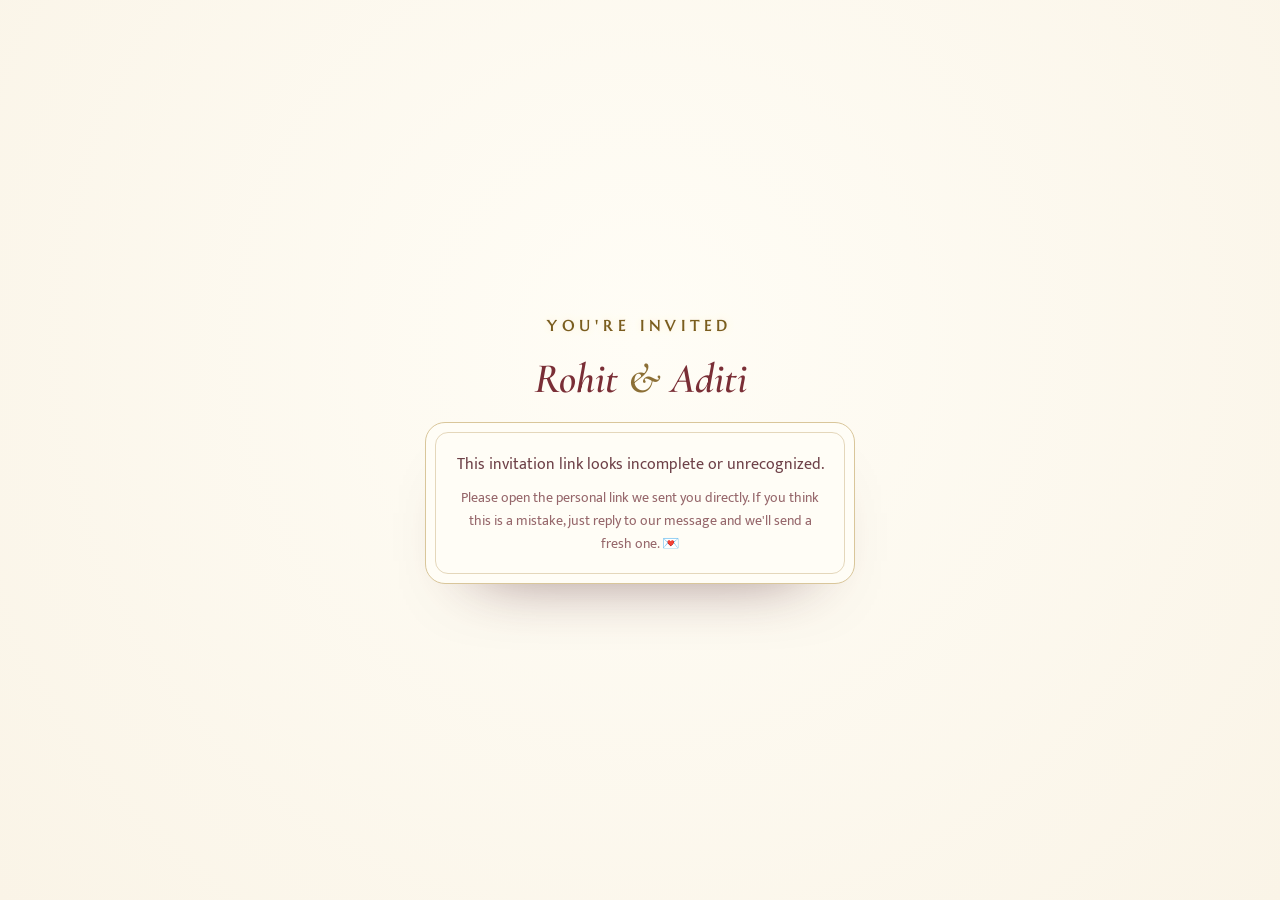
<file: wedding-invite/index.html>
<!DOCTYPE html>
<html lang="en">
<head>
<meta charset="utf-8">
<meta name="viewport" content="width=device-width, initial-scale=1">
<!-- Private invitation — keep out of search engines. Do not link publicly. -->
<meta name="robots" content="noindex, nofollow, noarchive, nosnippet">
<title>Rohit & Aditi · You're Invited</title>

<!-- ============================================================ -->
<!--  CONFIG — your deployed Apps Script Web App URL (ends /exec). -->
<!-- ============================================================ -->
<script>
  const API_URL = "https://script.google.com/macros/s/AKfycbwm8VPVZllFB7M8Y9-ryF896OKMKhObWXoGXHzpDE6AmdoZZunA8hgY9phxZXQFfM7sOQ/exec";
</script>

<link rel="preconnect" href="https://fonts.googleapis.com">
<link rel="preconnect" href="https://fonts.gstatic.com" crossorigin="">
<link href="https://fonts.googleapis.com/css2?family=Marcellus&family=Cormorant+Garamond:ital,wght@0,500;0,600;0,700;1,500;1,600&family=Mukta:wght@300;400;500;600;700&family=Noto+Serif+Telugu:wght@500;600&display=swap" rel="stylesheet">

<style>
  /* ==================== design tokens ==================== */
  :root{
    --bg:#FAF4E7;          /* warm ivory paper       */
    --bg-deep:#F3E9D3;     /* deeper ivory wash      */
    --surface:#FFFDF6;     /* card surface           */
    --ink:#4A1B22;         /* deep maroon ink        */
    --ink-soft:#96676B;    /* soft rosewood          */
    --body-ink:#6E4148;    /* paragraph ink          */
    --maroon:#7A2E36;      /* royal maroon           */
    --rosewood:#B4575C;    /* accent red             */
    --gold:#B08D4A;        /* burnished gold line    */
    --gold-deep:#8C6F35;   /* readable gold text     */
    --gold-soft:#D9C69A;   /* hairline gold          */
    --gold-pale:#EFE3C6;   /* pale gold wash         */
    --marigold:#DE9430;    /* genda phool            */
    --leaf:#75804D;        /* mango-leaf green       */
    --halo:rgba(176,141,74,.14);
    /* legacy aliases (kept for safety) */
    --primary:var(--rosewood); --accent:var(--rosewood); --petal:var(--marigold);
  }
  *{box-sizing:border-box}
  html{scroll-behavior:smooth;-webkit-text-size-adjust:100%;text-size-adjust:100%}
  html,body{margin:0;padding:0}
  body{
    background:var(--bg);color:var(--ink);font-family:'Mukta',sans-serif;
    -webkit-font-smoothing:antialiased;overflow-x:hidden;
  }
  /* fixed jaali paper texture + soft vignette */
  body::before{
    content:'';position:fixed;inset:0;z-index:0;pointer-events:none;
    background-image:url("data:image/svg+xml,%3Csvg xmlns='http://www.w3.org/2000/svg' width='56' height='56' viewBox='0 0 56 56'%3E%3Cpath d='M28 6c3.4 7.6 9 13.2 16.6 16.6C37 26 31.4 31.6 28 39.2 24.6 31.6 19 26 11.4 22.6 19 19.2 24.6 13.6 28 6z' fill='none' stroke='%23B08D4A' stroke-opacity='.16' stroke-width='1'/%3E%3Ccircle cx='0' cy='28' r='1.1' fill='%23B08D4A' fill-opacity='.18'/%3E%3Ccircle cx='56' cy='28' r='1.1' fill='%23B08D4A' fill-opacity='.18'/%3E%3Ccircle cx='28' cy='0' r='1.1' fill='%23B08D4A' fill-opacity='.18'/%3E%3Ccircle cx='28' cy='56' r='1.1' fill='%23B08D4A' fill-opacity='.18'/%3E%3C/svg%3E");
    background-size:56px 56px;opacity:.32;
  }
  body::after{
    content:'';position:fixed;inset:0;z-index:0;pointer-events:none;
    background:radial-gradient(120% 90% at 50% 12%,rgba(255,253,246,.9) 0%,rgba(255,253,246,0) 46%),
               radial-gradient(140% 100% at 50% 110%,rgba(214,183,120,.16) 0%,rgba(214,183,120,0) 42%);
  }
  ::selection{background:var(--maroon);color:var(--gold-pale)}
  input,textarea,button{font-family:inherit}
  input:focus,textarea:focus{outline:none}
  a{color:inherit}
  .hidden{display:none !important}
  svg.orn{display:block}

  /* ==================== keyframes (names used by JS — keep) ==================== */
  @keyframes confettiFall{0%{transform:translateY(-12vh) rotate(0);opacity:1}100%{transform:translateY(102vh) rotate(720deg);opacity:.9}}
  @keyframes floatUp{from{opacity:0;transform:translateY(26px)}to{opacity:1;transform:none}}
  @keyframes spinSlow{to{transform:rotate(360deg)}}
  @keyframes flapOpen{from{transform:rotateX(0)}to{transform:rotateX(178deg)}}
  @keyframes cardLift{0%{transform:translateY(0) scale(1);opacity:0}16%{opacity:1}62%{opacity:1}100%{transform:translateY(-150%) scale(.92);opacity:0}}
  @keyframes bob{0%,100%{transform:translateY(0)}50%{transform:translateY(8px)}}
  @keyframes mapPulse{from{transform:scale(.5);opacity:.55}to{transform:scale(2.6);opacity:0}}
  @keyframes flicker{0%,100%{transform:scale(1);opacity:1}50%{transform:scale(.94) translateY(.6px);opacity:.85}}

  /* ==================== shared type ==================== */
  .eyebrow{font-family:'Marcellus',serif;font-size:14.5px;font-weight:700;letter-spacing:.34em;text-transform:uppercase;color:#7A5D1E;text-shadow:0 0 5px var(--bg),0 0 10px var(--bg),0 0 16px var(--bg)}
  .display{font-family:'Cormorant Garamond',serif;font-weight:600;color:var(--maroon)}
  .script-note{font-family:'Cormorant Garamond',serif;font-style:italic;color:var(--body-ink)}
  .section{position:relative;padding:clamp(64px,9vw,104px) 22px;max-width:1080px;margin:0 auto}
  .sec-head{text-align:center;margin-bottom:clamp(34px,5vw,52px)}
  .sec-head h2{margin:12px 0 0;font-family:'Cormorant Garamond',serif;font-weight:600;font-size:clamp(38px,6vw,60px);color:var(--maroon);line-height:1.05}
  .sec-head .sub{margin-top:14px;color:var(--body-ink);font-size:17px;font-weight:300}
  .lotus-div{display:flex;justify-content:center;margin-top:18px;color:var(--gold)}

  /* ==================== reveal on scroll ==================== */
  .anim .reveal{opacity:0;transform:translateY(26px);transition:opacity .9s ease,transform .9s cubic-bezier(.22,.61,.36,1)}
  .anim .reveal.in{opacity:1;transform:none}
  .anim .reveal:nth-child(2){transition-delay:.12s}
  .anim .reveal:nth-child(3){transition-delay:.24s}

  /* ==================== chips & controls (classes used by JS — keep) ==================== */
  .chip{padding:10px 18px 10px 12px;border-radius:999px;cursor:pointer;user-select:none;font-size:15px;transition:all .2s;border:1px solid var(--gold-soft);background:var(--surface);color:var(--ink-soft);display:inline-flex;align-items:center;gap:9px}
  .chip b{font-weight:600;font-size:16.5px}
  .chip::before{content:'';flex:0 0 auto;width:17px;height:17px;border-radius:50%;border:1.5px solid var(--gold-soft);background:transparent;display:flex;align-items:center;justify-content:center;font-size:11px;line-height:1;font-weight:800;transition:all .2s}
  .chip:hover{border-color:var(--gold)}
  .chip:hover::before{border-color:var(--gold)}
  .chip.active{border-color:var(--maroon);background:var(--maroon);color:var(--gold-pale);box-shadow:inset 0 2px 6px rgba(0,0,0,.22),0 12px 26px -14px rgba(107,31,45,.7)}
  .chip.active::before{content:'✓';background:var(--gold-pale);border-color:var(--gold-pale);color:var(--maroon)}
  .chip.decline.active{background:var(--rosewood);border-color:var(--rosewood)}
  .chip.decline.active::before{color:var(--rosewood)}
  .counter-btn{width:44px;height:44px;border-radius:50%;border:1px solid var(--gold);display:flex;align-items:center;justify-content:center;cursor:pointer;font-size:22px;color:var(--gold-deep);user-select:none;background:var(--surface);transition:all .2s}
  .counter-btn:hover{background:var(--halo)}
  .rsvp-input{width:100%;padding:13px 16px;border-radius:12px;border:1px solid var(--gold-soft);background:var(--bg);color:var(--ink);font-size:18px;transition:border-color .2s,box-shadow .2s}
  .rsvp-input:focus{border-color:var(--gold);box-shadow:0 0 0 3px var(--halo)}
  .rsvp-input::placeholder{color:#B99A90}
  .spinner{width:30px;height:30px;border:3px solid var(--gold-pale);border-top-color:var(--gold);border-radius:50%;animation:spinSlow .8s linear infinite}
  .lbl{display:block;font-family:'Marcellus',serif;font-size:12.5px;letter-spacing:.26em;text-transform:uppercase;color:var(--gold-deep)}
  .songchip{display:inline-flex;align-items:center;gap:7px;background:var(--halo);color:var(--ink);border:1px solid var(--gold-soft);border-radius:999px;padding:6px 8px 6px 14px;font-size:15px}
  .songchip button{border:none;background:transparent;color:var(--ink-soft);cursor:pointer;font-size:17px;line-height:1;padding:0 2px}
  .songchip button:hover{color:var(--rosewood)}

  /* ==================== buttons ==================== */
  .btn,.btn-ghost{text-decoration:none;display:inline-flex;align-items:center;gap:8px;padding:12px 22px;border-radius:999px;font-family:'Marcellus',serif;font-size:12.5px;letter-spacing:.16em;text-transform:uppercase;cursor:pointer;transition:transform .2s,box-shadow .2s,background .2s}
  .btn{background:var(--maroon);color:var(--gold-pale);box-shadow:0 16px 34px -18px rgba(107,31,45,.85)}
  .btn:hover{transform:translateY(-1px);box-shadow:0 20px 40px -18px rgba(107,31,45,.9)}
  .btn-ghost{background:transparent;color:var(--ink);border:1px solid var(--gold)}
  .btn-ghost:hover{background:var(--halo)}

  /* ==================== cards ==================== */
  .card{position:relative;background:var(--surface);border:1px solid var(--gold-soft);border-radius:20px;box-shadow:0 34px 70px -52px rgba(71,22,31,.75)}
  .card::before{content:'';position:absolute;inset:9px;border:1px solid rgba(176,141,74,.34);border-radius:13px;pointer-events:none}
  .corner{position:absolute;width:26px;height:26px;color:var(--gold);opacity:.85;pointer-events:none}
  .corner.tl{top:16px;left:16px}
  .corner.tr{top:16px;right:16px;transform:rotate(90deg)}
  .corner.br{bottom:16px;right:16px;transform:rotate(180deg)}
  .corner.bl{bottom:16px;left:16px;transform:rotate(270deg)}

  /* ==================== toran (marigold garland) ==================== */
  .toran{position:absolute;top:0;left:0;width:100%;pointer-events:none;overflow:visible}

  /* ==================== hero ==================== */
  .hero{position:relative;min-height:100vh;min-height:100svh;display:flex;flex-direction:column;align-items:center;justify-content:center;text-align:center;padding:clamp(150px,11.5vw,300px) 22px 64px}
  .hero-mandala{position:absolute;left:50%;top:50%;transform:translate(-50%,-52%);width:min(92vw,760px);aspect-ratio:1;color:var(--gold);opacity:.20;pointer-events:none}
  .hero-mandala svg{width:100%;height:100%;animation:spinSlow 300s linear infinite}
  .hero-inner{position:relative}
  /* cream halos lift the fine text off the monument's gold linework */
  .hero-inner{--halo-sh:0 0 4px var(--bg),0 0 8px var(--bg),0 0 14px var(--bg),0 0 22px var(--bg)}
  /* soft vellum mist behind the hero text so the monument recedes politely */
  .hero-inner::before{content:'';position:absolute;left:50%;top:50%;transform:translate(-50%,-50%);
    width:min(92vw,820px);height:114%;z-index:-1;pointer-events:none;
    background:radial-gradient(ellipse 50% 50% at center,rgba(250,244,231,.94) 36%,rgba(250,244,231,.6) 60%,rgba(250,244,231,0) 78%)}
  .shubh{font-family:'Mukta',sans-serif;font-weight:600;font-size:20px;letter-spacing:.1em;color:#7A5D1E;text-shadow:var(--halo-sh)}
  .hero-eyebrow{margin-top:14px;font-family:'Marcellus',serif;font-size:clamp(13.5px,1.8vw,16px);font-weight:700;letter-spacing:.4em;text-transform:uppercase;color:#9E3F45;text-shadow:var(--halo-sh)}
  .hero h1{margin:0;font-family:'Cormorant Garamond',serif;font-weight:600;line-height:.98;font-size:clamp(58px,11.5vw,132px);color:var(--maroon)}
  .hero .amp-row{display:flex;align-items:center;justify-content:center;gap:clamp(12px,2.6vw,26px);margin:6px 0}
  .hero .amp-row .flourish{width:clamp(48px,8vw,96px);color:var(--gold);opacity:.9}
  .hero .amp{font-family:'Cormorant Garamond',serif;font-style:italic;font-weight:500;font-size:clamp(36px,6vw,64px);color:var(--gold-deep);line-height:1}
  .amp{color:var(--gold-deep)}
  .hero-date{margin-top:30px;display:flex;flex-direction:column;align-items:center;gap:10px}
  .hero-date .date-line{font-family:'Marcellus',serif;letter-spacing:.3em;font-size:clamp(16px,2.6vw,21px);color:var(--gold-deep);text-shadow:var(--halo-sh)}
  #heroGreeting{margin-top:34px;font-family:'Cormorant Garamond',serif;font-style:italic;font-weight:500;font-size:clamp(21px,3.2vw,28px);color:var(--ink);min-height:1em;text-shadow:var(--halo-sh)}
  .scroll-cue{margin-top:52px;font-family:'Marcellus',serif;font-size:11px;letter-spacing:.3em;text-transform:uppercase;color:var(--ink-soft);display:flex;flex-direction:column;align-items:center;gap:6px;animation:bob 2.6s ease-in-out infinite}

  /* ==================== families ==================== */
  .fam-grid{display:flex;gap:22px;flex-wrap:wrap}
  .fam-card{flex:1;min-width:260px;display:flex;flex-direction:column;text-align:center;padding:38px 26px 34px}
  .fam-card .fam-name{font-family:'Cormorant Garamond',serif;font-weight:700;font-size:33px;color:var(--maroon);margin-top:10px}
  .fam-card .fam-rule{height:1px;width:56px;background:var(--gold);opacity:.6;margin:16px auto}
  .fam-card .fam-list{flex:1;display:flex;flex-direction:column;justify-content:center}
  .fam-card .fam-list div{font-size:clamp(16px,4.6vw,18.5px);color:var(--body-ink);line-height:1.9;white-space:nowrap}
  .fam-motif{color:var(--gold);display:flex;justify-content:center}

  /* ==================== countdown ==================== */
  .cd-row{display:flex;gap:clamp(12px,2.4vw,22px);flex-wrap:wrap;justify-content:center}
  .cd-med{width:clamp(92px,14vw,118px);aspect-ratio:1;border-radius:50%;background:var(--surface);border:1px solid var(--gold-soft);box-shadow:0 26px 50px -40px rgba(71,22,31,.8),inset 0 0 0 6px var(--bg),inset 0 0 0 7px var(--gold-pale);display:flex;flex-direction:column;align-items:center;justify-content:center}
  .cd-med .num{font-family:'Cormorant Garamond',serif;font-weight:700;font-size:clamp(34px,4.6vw,44px);line-height:1;color:var(--maroon);font-variant-numeric:tabular-nums}
  .cd-med .lab{margin-top:7px;font-family:'Marcellus',serif;font-size:10px;letter-spacing:.28em;text-transform:uppercase;color:var(--gold-deep)}
  .cd-med.dark{background:radial-gradient(circle at 38% 30%,#7E2938,var(--maroon));border-color:var(--maroon);box-shadow:0 26px 50px -34px rgba(107,31,45,.95),inset 0 0 0 6px rgba(250,244,231,.08),inset 0 0 0 7px rgba(217,198,154,.5)}
  .cd-med.dark .num{color:var(--gold-pale)}
  .cd-med.dark .lab{color:var(--gold-soft)}

  /* ==================== festivities ==================== */
  .ev-grid{display:grid;grid-template-columns:repeat(auto-fit,minmax(min(100%,380px),1fr));gap:26px}
  @media (min-width:1000px){.ev-grid.trio{grid-template-columns:repeat(3,1fr)}}
  .ev-grid.solo{grid-template-columns:minmax(0,520px);justify-content:center}
  .ev-card{display:flex;flex-direction:column;overflow:hidden;transition:transform .35s ease,box-shadow .35s ease}
  @media(hover:hover){.ev-card:hover{transform:translateY(-6px);box-shadow:0 46px 80px -52px rgba(71,22,31,.9)}}
  .ev-top{padding:34px 26px 0;text-align:center}
  .ev-arch{width:118px;height:126px;margin:0 auto;color:var(--gold);position:relative}
  .ev-arch .icon{position:absolute;left:50%;top:56%;transform:translate(-50%,-50%);width:60px;height:60px;color:var(--gold-deep)}
  .ev-arch .icon.flame-anim path.fl{animation:flicker 2.2s ease-in-out infinite;transform-origin:center 60%}
  .ev-native{margin-top:16px;font-family:'Mukta',sans-serif;font-weight:600;font-size:17px;color:var(--rosewood);letter-spacing:.06em}
  .ev-native.telugu{font-family:'Noto Serif Telugu',serif}
  .ev-card h3{margin:4px 0 2px;font-family:'Cormorant Garamond',serif;font-weight:700;font-size:34px;color:var(--maroon)}
  .ev-tag{font-family:'Marcellus',serif;letter-spacing:.18em;text-transform:uppercase;font-size:11.5px;color:var(--gold-deep)}
  .ev-rule{height:1px;background:linear-gradient(90deg,transparent,var(--gold-soft),transparent);margin:22px 26px 0}
  .ev-body{padding:22px 30px 32px;display:flex;flex-direction:column;flex:1}
  .ev-rows{display:flex;flex-direction:column;gap:13px;font-size:18px;color:var(--ink)}
  .ev-rows .k{font-family:'Marcellus',serif;font-size:12px;letter-spacing:.16em;text-transform:uppercase;color:var(--ink-soft);min-width:64px}
  .ev-rows>div{display:flex;gap:12px;align-items:baseline}
  .ev-desc{margin-top:18px;font-family:'Cormorant Garamond',serif;font-style:italic;font-size:17px;line-height:1.5;color:var(--gold-deep)}
  .ev-btns{display:flex;gap:10px;margin-top:auto;padding-top:24px;flex-wrap:wrap}

  /* ==================== map ==================== */
  .map-sec{text-align:center;max-width:780px}
  .mapwrap{position:relative;width:min(384px,82vw);margin:38px auto 0}
  .mapwrap::before{content:'';position:absolute;left:50%;top:50%;transform:translate(-50%,-50%);width:150%;height:125%;z-index:-1;pointer-events:none;
    background:radial-gradient(ellipse 50% 50% at center,rgba(250,244,231,.93) 38%,rgba(250,244,231,.55) 64%,rgba(250,244,231,0) 80%)}
  .maplabel{position:absolute;display:flex;align-items:center;gap:7px;background:var(--surface);padding:6px 12px;border-radius:999px;box-shadow:0 10px 24px -12px rgba(71,22,31,.55);border:1px solid var(--gold-soft);white-space:nowrap}
  .maplabel .dot{width:8px;height:8px;border-radius:50%;flex:0 0 auto}
  .maplabel span:last-child{font-family:'Marcellus',serif;font-size:14.5px;letter-spacing:.05em;color:var(--ink)}

  /* ==================== rsvp ==================== */
  .rsvp-sec{max-width:680px}
  /* shagun: a quiet link to the registry, under the RSVP card */
  .shagun{position:relative;display:flex;align-items:center;gap:18px;margin-top:22px;padding:20px 22px;border-radius:18px;text-decoration:none;color:var(--ink);
    background:linear-gradient(135deg,rgba(255,253,246,.94),rgba(247,236,212,.94));border:1px solid var(--gold-soft);box-shadow:0 22px 50px -40px rgba(71,22,31,.6);transition:transform .25s,box-shadow .25s}
  .shagun::before{content:'';position:absolute;inset:6px;border:1px dashed rgba(176,141,74,.45);border-radius:13px;pointer-events:none}
  .shagun:hover{transform:translateY(-2px);box-shadow:0 28px 56px -38px rgba(71,22,31,.7)}
  .shagun .env{flex:0 0 auto;width:58px;height:44px;color:var(--maroon)}
  .shagun .txt{flex:1;min-width:0}
  .shagun .k,.shagun .t,.shagun .d{display:block}
  .shagun .k{font-family:'Marcellus',serif;letter-spacing:.24em;text-transform:uppercase;font-size:11px;color:var(--gold-deep);font-weight:700}
  .shagun .t{font-family:'Cormorant Garamond',serif;font-weight:700;font-size:25px;color:var(--maroon);line-height:1.15;margin-top:2px}
  .shagun .d{font-size:14px;color:var(--ink-soft);margin-top:3px;line-height:1.5}
  .shagun .go{flex:0 0 auto;font-family:'Marcellus',serif;letter-spacing:.16em;text-transform:uppercase;font-size:11.5px;color:var(--gold-pale);background:var(--maroon);padding:11px 16px;border-radius:999px;white-space:nowrap}
  @media(max-width:560px){.shagun{flex-wrap:wrap;gap:12px 14px}.shagun .go{width:100%;text-align:center}}
  .rsvp-card{padding:38px 34px}
  .done-card{padding:46px 34px;text-align:center;animation:floatUp .6s ease both}
  .done-medal{width:70px;height:70px;margin:0 auto 18px;border-radius:50%;background:radial-gradient(circle at 36% 30%,#D8BC7E,var(--gold));display:flex;align-items:center;justify-content:center;color:var(--maroon);font-size:30px;box-shadow:0 16px 34px -14px rgba(140,111,53,.8),inset 0 0 0 2px rgba(255,253,246,.5)}
  .done-summary{margin:26px auto 0;max-width:400px;text-align:left;display:flex;flex-direction:column;gap:0;background:var(--bg);border:1px solid var(--gold-pale);border-radius:16px;padding:8px 20px}
  .done-summary>div{display:flex;justify-content:space-between;gap:12px;padding:12px 0}
  .done-summary>div+div{border-top:1px dashed var(--gold-soft)}
  .done-summary .k{font-family:'Marcellus',serif;font-size:11.5px;letter-spacing:.14em;text-transform:uppercase;color:var(--gold-deep)}
  .done-summary .v{color:var(--ink);text-align:right}

  /* ==================== footer ==================== */
  footer{position:relative;text-align:center;padding:74px 22px 96px;margin-top:20px}
  footer::before{content:'';position:absolute;top:0;left:50%;transform:translateX(-50%);width:min(560px,82%);height:1px;background:linear-gradient(90deg,transparent,var(--gold-soft),transparent)}
  .foot-medal{position:relative;width:150px;height:150px;margin:0 auto;color:var(--gold);opacity:.95}
  .foot-medal svg{width:100%;height:100%}
  .foot-mono{position:absolute;inset:0;display:flex;align-items:center;justify-content:center;font-family:'Cormorant Garamond',serif;font-style:italic;font-weight:600;font-size:34px;color:var(--maroon);letter-spacing:.02em}
  #footName{margin-top:22px;font-family:'Cormorant Garamond',serif;font-style:italic;font-weight:600;font-size:38px;color:var(--maroon)}
  .foot-tag{margin-top:26px;font-family:'Marcellus',serif;letter-spacing:.3em;text-transform:uppercase;font-size:15px;font-weight:700;color:#7A5D1E}
  .foot-close{margin-top:24px;color:var(--body-ink);font-size:16.5px;font-weight:400}

  /* ==================== overlays ==================== */
  .veil{position:fixed;inset:0;z-index:80;display:flex;align-items:center;justify-content:center;background:radial-gradient(circle at 50% 38%,var(--surface),var(--bg))}
  #invalid{flex-direction:column;gap:18px;text-align:center;padding:28px}
  #invalid .inv-names{font-family:'Cormorant Garamond',serif;font-style:italic;font-weight:600;font-size:42px;color:var(--maroon)}
  #invalid .card{max-width:430px;padding:28px 26px}
  #invalid p{margin:0 0 8px;color:var(--body-ink)}
  #invalid p:last-child{margin:0;font-size:14px;color:var(--ink-soft)}

  #envelopeOverlay{position:fixed;inset:0;z-index:60;display:flex;flex-direction:column;align-items:center;justify-content:center;gap:30px;padding:24px;background:radial-gradient(circle at 50% 36%,var(--surface),var(--bg));transition:opacity .55s ease .72s}
  #envelope{position:relative;width:360px;height:246px;cursor:pointer;perspective:1100px}
  .env-body{position:absolute;inset:0;border-radius:14px;background:linear-gradient(160deg,var(--surface),#F6ECD6);border:1px solid var(--gold);box-shadow:0 36px 70px -30px rgba(71,22,31,.65)}
  #envCard{position:absolute;left:26px;right:26px;top:30px;height:148px;border-radius:9px;background:var(--surface);border:1px solid var(--gold-pale);box-shadow:0 10px 24px -10px rgba(71,22,31,.4);display:flex;flex-direction:column;align-items:center;justify-content:center;z-index:2;opacity:0}
  .env-addr{position:absolute;left:0;right:0;bottom:16px;z-index:7;display:flex;flex-direction:column;align-items:center;gap:6px;pointer-events:none}
  #envNames{font-family:'Cormorant Garamond',serif;font-style:italic;font-weight:600;font-size:29px;color:var(--maroon);line-height:1;text-shadow:0 1px 0 rgba(255,253,246,.8)}
  .env-date{font-family:'Marcellus',serif;letter-spacing:.3em;font-size:10.5px;text-transform:uppercase;color:var(--gold-deep)}
  .env-vee{position:absolute;left:1px;right:1px;bottom:1px;height:120px;border-radius:0 0 13px 13px;background:linear-gradient(170deg,#F8EFDC,#EFDFBE);clip-path:polygon(0 38%,50% 100%,100% 38%,100% 100%,0 100%);filter:drop-shadow(0 -1.2px 0 var(--gold));z-index:4}
  #envFlap{position:absolute;top:0;left:0;right:0;height:98px;transform-origin:top center;z-index:5;filter:drop-shadow(0 3px 4px rgba(0,0,0,.22))}
  #envFlap::before{content:'';position:absolute;inset:0;border-radius:14px 14px 0 0;background:var(--gold);clip-path:polygon(0 0,100% 0,50% 100%)}
  #envFlap::after{content:'';position:absolute;inset:0;clip-path:polygon(5px 1.3px,calc(100% - 5px) 1.3px,50% calc(100% - 1.6px));background-image:url("data:image/svg+xml,%3Csvg xmlns='http://www.w3.org/2000/svg' width='30' height='30' viewBox='0 0 30 30'%3E%3Cpath d='M15 3c1.9 4.1 4.9 7.1 9 9-4.1 1.9-7.1 4.9-9 9-1.9-4.1-4.9-7.1-9-9 4.1-1.9 7.1-4.9 9-9z' fill='none' stroke='%23D9C69A' stroke-opacity='.28' stroke-width='.8'/%3E%3C/svg%3E"),linear-gradient(168deg,#83303F,var(--maroon) 62%,#571623);background-size:30px 30px,auto}
  .env-seal{position:absolute;left:50%;top:98px;transform:translate(-50%,-50%);width:48px;height:48px;border-radius:50%;background:radial-gradient(circle at 36% 30%,#DEC489,var(--gold) 58%,#93733A);display:flex;align-items:center;justify-content:center;box-shadow:0 8px 18px -5px rgba(0,0,0,.5),inset 0 0 0 1px rgba(255,253,246,.4);z-index:6}
  .env-seal::before{content:'';position:absolute;inset:5px;border-radius:50%;border:1px dashed rgba(71,22,31,.5)}
  .env-seal span{font-family:'Cormorant Garamond',serif;font-style:italic;font-weight:700;font-size:17px;color:var(--maroon)}
  #envBtn{cursor:pointer;display:flex;align-items:center;gap:9px;background:var(--maroon);color:var(--gold-pale);padding:14px 28px;border-radius:999px;font-family:'Marcellus',serif;letter-spacing:.2em;text-transform:uppercase;font-size:12px;animation:bob 2.4s ease-in-out infinite;box-shadow:0 18px 38px -16px rgba(107,31,45,.9)}
  .env-eyebrow{font-family:'Marcellus',serif;letter-spacing:.36em;text-transform:uppercase;font-size:12px;color:var(--gold-deep)}

  /* ---- live telecast ---- */
  .streamwrap{max-width:760px;margin:0 auto}
  .stream-screen{position:relative;aspect-ratio:16/9;border-radius:18px;border:1px solid var(--gold);overflow:hidden;
    background:linear-gradient(160deg,#7E2C3B,var(--maroon) 55%,#511420);
    box-shadow:0 34px 70px -34px rgba(71,22,31,.65);
    display:flex;flex-direction:column;align-items:center;justify-content:center;gap:11px;text-align:center;padding:26px;color:var(--gold-pale)}
  .stream-screen::before{content:'';position:absolute;inset:0;background-image:url("data:image/svg+xml,%3Csvg xmlns='http://www.w3.org/2000/svg' width='30' height='30' viewBox='0 0 30 30'%3E%3Cpath d='M15 3c1.9 4.1 4.9 7.1 9 9-4.1 1.9-7.1 4.9-9 9-1.9-4.1-4.9-7.1-9-9 4.1-1.9 7.1-4.9 9-9z' fill='none' stroke='%23D9C69A' stroke-opacity='.28' stroke-width='.8'/%3E%3C/svg%3E");background-size:30px 30px;opacity:.5;pointer-events:none}
  .stream-screen>*{position:relative}
  .stream-screen .samai{color:#EBD9A8;opacity:.95}
  .stream-screen .samai path.fl{animation:flicker 2.2s ease-in-out infinite;transform-origin:center 60%}
  .stream-line1{font-family:'Marcellus',serif;letter-spacing:.3em;text-transform:uppercase;font-size:12px;color:var(--gold-pale)}
  .stream-line2{font-family:'Cormorant Garamond',serif;font-style:italic;font-weight:600;font-size:clamp(25px,4.4vw,36px);color:#F6E7C8;line-height:1.1}
  .stream-note{font-size:13.5px;font-weight:300;color:rgba(246,231,200,.78);max-width:430px}
  .stream-screen iframe{position:absolute;inset:0;width:100%;height:100%;border:0;display:block}
  .live-badge{display:inline-flex;align-items:center;gap:9px;font-family:'Marcellus',serif;letter-spacing:.3em;text-transform:uppercase;font-size:12px;color:#FFD9D2;background:rgba(0,0,0,.28);border:1px solid rgba(255,120,110,.5);padding:8px 16px 8px 13px;border-radius:999px}
  .live-dot{width:9px;height:9px;border-radius:50%;background:#FF6B5E;animation:livePulse 1.6s ease-out infinite}
  @keyframes livePulse{0%{box-shadow:0 0 0 0 rgba(255,107,94,.55)}70%{box-shadow:0 0 0 11px rgba(255,107,94,0)}100%{box-shadow:0 0 0 0 rgba(255,107,94,0)}}
  .stream-live-btn{display:inline-flex;align-items:center;gap:10px;margin-top:8px;padding:15px 32px;border-radius:999px;
    background:linear-gradient(160deg,#EDD49A,var(--gold) 60%,#A9853F);color:#5A1620;
    font-family:'Marcellus',serif;font-size:13px;letter-spacing:.18em;text-transform:uppercase;text-decoration:none;
    box-shadow:0 18px 38px -14px rgba(0,0,0,.6),inset 0 1px 0 rgba(255,253,246,.55);transition:transform .2s,box-shadow .2s}
  .stream-live-btn:hover{transform:translateY(-2px);box-shadow:0 24px 44px -14px rgba(0,0,0,.65),inset 0 1px 0 rgba(255,253,246,.55)}

  /* ==================== living ambience ==================== */
  /* heritage palace backdrop, recolored into the blue-chintz family */
  #backdrop{position:fixed;inset:0;z-index:0;pointer-events:none;
    background:url('assets/backdrop-art.webp') center top/cover no-repeat;
    opacity:.55;
    -webkit-mask-image:linear-gradient(180deg,#000 0%,#000 70%,rgba(0,0,0,.5) 88%,transparent 100%);
    mask-image:linear-gradient(180deg,#000 0%,#000 70%,rgba(0,0,0,.5) 88%,transparent 100%)}
  .petal-canvas{position:fixed;inset:0;width:100%;height:100%;pointer-events:none}
  #envSprig{position:absolute;left:0;right:0;top:129px;display:flex;justify-content:center;z-index:5;pointer-events:none}
  .env-sprig svg{width:132px;height:auto;display:block}
  .foot-sprig{display:flex;justify-content:center;margin-bottom:12px}
  .foot-sprig svg{width:230px;height:auto}
  .branch{position:fixed;top:-26px;width:clamp(130px,23vw,470px);z-index:0;pointer-events:none;will-change:transform}
  .branch.left{left:-20px}
  .branch.right{right:-20px}
  .branch .sway{animation:swayL 11s ease-in-out infinite alternate;transform-origin:16% 3%}
  .branch.right .sway{animation:swayR 13.5s ease-in-out infinite alternate;transform-origin:84% 3%}
  .branch svg{width:100%;height:auto;display:block}
  @keyframes swayL{from{transform:rotate(-.6deg)}to{transform:rotate(1.1deg)}}
  @keyframes swayR{from{transform:rotate(.6deg)}to{transform:rotate(-1.1deg)}}
  .toran .toran-sway{animation:toranSway 12s ease-in-out infinite alternate;transform-origin:top center}
  .toran .toran-sway.t2{animation-duration:16s;animation-delay:-5s}
  @keyframes toranSway{from{transform:rotate(-.25deg)}to{transform:rotate(.25deg)}}

  /* lotus dividers draw themselves on reveal */
  .anim .sec-head .lotus-div path{stroke-dasharray:1;stroke-dashoffset:1}
  .anim .sec-head.reveal.in .lotus-div path{stroke-dashoffset:0;transition:stroke-dashoffset 1.5s ease .25s}

  /* seconds medallion breathes */
  .cd-med.dark{animation:medGlow 3.2s ease-in-out infinite}
  @keyframes medGlow{
    0%,100%{box-shadow:0 26px 50px -34px rgba(107,31,45,.95),inset 0 0 0 6px rgba(250,244,231,.08),inset 0 0 0 7px rgba(217,198,154,.5)}
    50%{box-shadow:0 26px 58px -30px rgba(107,31,45,1),0 0 26px -6px rgba(222,148,48,.55),inset 0 0 0 6px rgba(250,244,231,.12),inset 0 0 0 7px rgba(217,198,154,.75)}
  }

  /* ==================== mobile ==================== */
  @media (max-width:640px){
    html,body{overflow-x:clip}
    .hero{padding-top:128px}
    /* backdrop sized to the LARGE viewport once — no re-crop (zoom jump) when the URL bar hides */
    #backdrop{inset:auto;top:0;left:0;width:100%;height:100vh;height:100lvh;background-image:url('assets/backdrop-art-mobile.webp')}
    /* countdown: 2×2 medallions so numbers & labels stay inside the circles */
    .cd-row{display:grid;grid-template-columns:repeat(2,minmax(0,1fr));gap:14px;width:min(300px,84vw);margin:0 auto}
    .cd-med{width:100%}
    .cd-med .num{font-size:42px}
    .cd-med .lab{font-size:10px;letter-spacing:.24em}
    .rsvp-card{padding:30px 22px}
    .done-card{padding:38px 22px}
    /* envelope inner geometry is fixed-px — scale the whole composition instead of squeezing it */
    #envelope{transform:scale(.82);transform-origin:center;margin:-22px 0}
    /* India map: place each pill right by its own dot (Patna above its dot,
       Palasamudram below its dot), centered on the dot and sized to fit */
    .mapwrap{width:min(340px,90vw) !important}
    .maplabel{padding:5px 9px !important;white-space:nowrap !important}
    .maplabel span:last-child{font-size:11.5px !important}
    .maplabel:first-of-type{left:58% !important;top:25% !important;transform:translateX(-50%) !important}   /* Patna — just above its dot */
    .maplabel:last-of-type{left:34% !important;top:83% !important;transform:translateX(-50%) !important}     /* Palasamudram — just below its dot */
  }

  @media (prefers-reduced-motion:reduce){
    *,*::before,*::after{animation-duration:.001s !important;animation-iteration-count:1 !important;transition-duration:.001s !important}
    html{scroll-behavior:auto}
    .petal-canvas{display:none !important}
  }
</style>
</head>
<body>

<!-- ==================== shared SVG symbols ==================== -->
<svg width="0" height="0" style="position:absolute" aria-hidden="true">
  <defs>
    <!-- lotus divider -->
    <symbol id="sym-lotus" viewBox="0 0 120 32">
      <g transform="translate(60,16)" fill="none" stroke="currentColor" stroke-width="1.3" stroke-linecap="round">
        <path pathLength="1" d="M0 -11 Q4.6 -4 0 6 Q-4.6 -4 0 -11 Z"/>
        <path pathLength="1" d="M-9.5 -6.5 Q-1.5 -3.5 -1.8 6 Q-9.5 3 -9.5 -6.5 Z" transform="rotate(-6)"/>
        <path pathLength="1" d="M9.5 -6.5 Q1.5 -3.5 1.8 6 Q9.5 3 9.5 -6.5 Z" transform="rotate(6)"/>
        <path pathLength="1" d="M-18 6 Q-9 8.5 0 6 Q9 8.5 18 6"/>
        <path pathLength="1" d="M-56 2 H-26"/><path pathLength="1" d="M26 2 H56"/>
        <circle cx="-58" cy="2" r="1.7" fill="currentColor" stroke="none"/>
        <circle cx="58" cy="2" r="1.7" fill="currentColor" stroke="none"/>
        <circle cx="-22" cy="2" r="1.4" fill="currentColor" stroke="none"/>
        <circle cx="22" cy="2" r="1.4" fill="currentColor" stroke="none"/>
      </g>
    </symbol>
    <!-- side flourish for the ampersand row -->
    <symbol id="sym-flourish" viewBox="0 0 96 20">
      <g fill="none" stroke="currentColor" stroke-width="1.2" stroke-linecap="round">
        <path d="M2 10 H62"/>
        <path d="M62 10 Q72 10 76 4 Q82 -2 88 4 Q93 9 87 13 Q82 16 78 12"/>
        <circle cx="2" cy="10" r="1.6" fill="currentColor" stroke="none"/>
      </g>
    </symbol>
    <!-- filigree corner -->
    <symbol id="sym-corner" viewBox="0 0 26 26">
      <g fill="none" stroke="currentColor" stroke-width="1.2" stroke-linecap="round">
        <path d="M1.5 25 V10 Q1.5 1.5 10 1.5 H25"/>
        <path d="M6.5 18 Q6.5 6.5 18 6.5" stroke-width="1"/>
        <circle cx="1.5" cy="25" r="1.3" fill="currentColor" stroke="none"/>
        <circle cx="25" cy="1.5" r="1.3" fill="currentColor" stroke="none"/>
      </g>
    </symbol>
    <!-- cusped mughal arch niche -->
    <symbol id="sym-arch" viewBox="0 0 118 126">
      <g fill="none" stroke="currentColor" stroke-width="1.6" stroke-linecap="round" stroke-linejoin="round">
        <path d="M12 122 V56 Q12 30 30 20 Q46 11 52 4 Q55.5 0.5 59 0.5 Q62.5 0.5 66 4 Q72 11 88 20 Q106 30 106 56 V122"/>
        <path d="M19 122 V58 Q19 35 35 26 Q50 17.5 56 9 Q58 6.4 59 6.4 Q60 6.4 62 9 Q68 17.5 83 26 Q99 35 99 58 V122" stroke-width="1"/>
        <path d="M6 122 H112" stroke-width="1.4"/>
        <circle cx="59" cy="0.8" r="0.5"/>
      </g>
    </symbol>
    <!-- dhol (sangeet) -->
    <symbol id="sym-dhol" viewBox="0 0 64 64">
      <g fill="none" stroke="currentColor" stroke-width="2" stroke-linecap="round" stroke-linejoin="round">
        <ellipse cx="17" cy="33" rx="5.6" ry="12.5"/>
        <ellipse cx="47" cy="33" rx="5.6" ry="12.5"/>
        <path d="M17 20.5 Q32 16.5 47 20.5 M17 45.5 Q32 49.5 47 45.5"/>
        <path d="M20.5 22 L27 44 L33.5 21 L40 44 L45 22.5" stroke-width="1.2"/>
        <path d="M9 14 Q13 10 17 13.5" stroke-width="1.6"/>
        <path d="M55 52 Q51 55.5 47 52.5" stroke-width="1.6"/>
      </g>
    </symbol>
    <!-- kalash (wedding) -->
    <symbol id="sym-kalash" viewBox="0 0 64 64">
      <g fill="none" stroke="currentColor" stroke-width="2" stroke-linecap="round" stroke-linejoin="round">
        <path d="M23 30 H41"/>
        <path d="M25 30 Q17 35 18.5 43 Q20.5 53 32 53 Q43.5 53 45.5 43 Q47 35 39 30"/>
        <path d="M24 44.5 Q32 47.5 40 44.5" stroke-width="1.2"/>
        <circle cx="32" cy="24" r="5.6"/>
        <path d="M27.5 26.5 Q18 24 15.5 15.5 Q24.5 17 27.9 22.5" stroke-width="1.5"/>
        <path d="M36.5 26.5 Q46 24 48.5 15.5 Q39.5 17 36.1 22.5" stroke-width="1.5"/>
        <path d="M32 18.4 Q30 12.5 32 7.5 Q34 12.5 32 18.4" stroke-width="1.5"/>
      </g>
    </symbol>
    <!-- diya (reception) -->
    <symbol id="sym-diya" viewBox="0 0 64 64">
      <g fill="none" stroke="currentColor" stroke-width="2" stroke-linecap="round" stroke-linejoin="round">
        <path d="M14 40 Q32 50 50 40 L46.5 47 Q32 54.5 17.5 47 Z"/>
        <path class="fl" d="M32 37.5 Q26.5 30 32 21.5 Q37.5 30 32 37.5 Z"/>
        <path class="fl" d="M32 34.8 Q29.8 31 32 27 Q34.2 31 32 34.8" stroke-width="1.1"/>
        <path d="M19 30 L15.5 26.5 M45 30 L48.5 26.5 M32 16.5 V12.5" stroke-width="1.5"/>
      </g>
    </symbol>
    <!-- samai standing lamp (wedding reception) -->
    <symbol id="sym-samai" viewBox="0 0 64 64">
      <g fill="none" stroke="currentColor" stroke-width="2" stroke-linecap="round" stroke-linejoin="round">
        <path class="fl" d="M32 21 Q27.5 14.5 32 7 Q36.5 14.5 32 21 Z"/>
        <path class="fl" d="M32 18.6 Q30 15.4 32 12 Q34 15.4 32 18.6" stroke-width="1.1"/>
        <path d="M22.5 26.5 Q32 31 41.5 26.5 L39 32 Q32 35.2 25 32 Z"/>
        <path d="M32 35.2 V45.5"/>
        <path d="M26.5 45.5 H37.5"/>
        <path d="M23 51.5 Q32 48.5 41 51.5 L39.2 55 H24.8 Z"/>
        <path d="M20.5 29 L17.5 26.5 M43.5 29 L46.5 26.5" stroke-width="1.5"/>
      </g>
    </symbol>
    <!-- paw print (for the pets) -->
    <symbol id="sym-paw" viewBox="0 0 24 24">
      <g fill="currentColor">
        <ellipse cx="12" cy="15.5" rx="5.2" ry="4.3"/><ellipse cx="5.6" cy="10.2" rx="2.1" ry="2.4"/>
        <ellipse cx="9.8" cy="6.6" rx="2.1" ry="2.5"/><ellipse cx="14.2" cy="6.6" rx="2.1" ry="2.5"/>
        <ellipse cx="18.4" cy="10.2" rx="2.1" ry="2.4"/>
      </g>
    </symbol>
    <!-- painterly gradients for the garland, greenery & bells -->
    <radialGradient id="gradMgA" cx="0.42" cy="0.38" r="0.75">
      <stop offset="0" stop-color="#FFC968"/><stop offset="0.42" stop-color="#F5A02C"/>
      <stop offset="0.76" stop-color="#DD7A12"/><stop offset="1" stop-color="#B85B06"/>
    </radialGradient>
    <radialGradient id="gradMgB" cx="0.42" cy="0.38" r="0.75">
      <stop offset="0" stop-color="#F5B14E"/><stop offset="0.42" stop-color="#E08818"/>
      <stop offset="0.76" stop-color="#C26509"/><stop offset="1" stop-color="#94430A"/>
    </radialGradient>
    <radialGradient id="gradRoseA" cx="0.42" cy="0.38" r="0.75">
      <stop offset="0" stop-color="#F8C4AC"/><stop offset="0.42" stop-color="#E08873"/>
      <stop offset="0.76" stop-color="#C15E52"/><stop offset="1" stop-color="#8E3A32"/>
    </radialGradient>
    <radialGradient id="gradRoseB" cx="0.42" cy="0.38" r="0.75">
      <stop offset="0" stop-color="#CC7F85"/><stop offset="0.42" stop-color="#9C4348"/>
      <stop offset="0.76" stop-color="#7E2D34"/><stop offset="1" stop-color="#571C22"/>
    </radialGradient>
    <radialGradient id="gradCream" cx="0.42" cy="0.38" r="0.75">
      <stop offset="0" stop-color="#FFFCF0"/><stop offset="0.42" stop-color="#F4E7C6"/>
      <stop offset="0.76" stop-color="#DFC48C"/><stop offset="1" stop-color="#B8955A"/>
    </radialGradient>
    <radialGradient id="gradSun" cx="0.42" cy="0.38" r="0.75">
      <stop offset="0" stop-color="#FFE59A"/><stop offset="0.42" stop-color="#F7C348"/>
      <stop offset="0.76" stop-color="#E09E1C"/><stop offset="1" stop-color="#B87710"/>
    </radialGradient>
    <linearGradient id="gradMango" x1="0" y1="0" x2="0" y2="1">
      <stop offset="0" stop-color="#4C6156"/><stop offset="1" stop-color="#8AA08E"/>
    </linearGradient>
    <linearGradient id="gradBell" x1="0" y1="0" x2="0" y2="1">
      <stop offset="0" stop-color="#EAD394"/><stop offset="0.55" stop-color="#C6A35C"/><stop offset="1" stop-color="#8A6B32"/>
    </linearGradient>
    <radialGradient id="gradJasBud" cx="0.4" cy="0.35" r="0.8">
      <stop offset="0" stop-color="#FFFEF6"/><stop offset="1" stop-color="#EDE0BE"/>
    </radialGradient>
  </defs>
</svg>

<!-- living ambience: backdrop → far petals → chintz corners → blooming vines → content → near petals -->
<div id="backdrop" aria-hidden="true"></div>
<canvas id="petalsBack" class="petal-canvas" style="z-index:0" aria-hidden="true"></canvas>
<div id="branchL" class="branch left" aria-hidden="true"><div class="sway"></div></div>
<div id="branchR" class="branch right" aria-hidden="true"><div class="sway"></div></div>
<canvas id="petalsFront" class="petal-canvas" style="z-index:4" aria-hidden="true"></canvas>
<!-- confetti -->
<div id="confetti" style="position:fixed;inset:0;z-index:70;pointer-events:none;overflow:hidden"></div>

<noscript>
  <div style="position:fixed;inset:0;z-index:90;display:flex;align-items:center;justify-content:center;background:#FAF4E7;color:#47161F;font-family:Georgia,serif;font-size:18px;text-align:center;padding:30px">
    Please enable JavaScript to open your invitation.
  </div>
</noscript>

<!-- ===================== LOADING ===================== -->
<div id="loading" class="veil"><div class="spinner"></div></div>

<!-- ===================== INVALID LINK ===================== -->
<div id="invalid" class="veil hidden">
  <div class="eyebrow" style="letter-spacing:.36em">You're Invited</div>
  <div class="inv-names">Rohit <span class="amp">&amp;</span> Aditi</div>
  <div class="card">
    <p>This invitation link looks incomplete or unrecognized.</p>
    <p>Please open the personal link we sent you directly. If you think this is a mistake, just reply to our message and we'll send a fresh one. 💌</p>
  </div>
</div>

<!-- ===================== ENVELOPE ===================== -->
<div id="envelopeOverlay" class="hidden">
  <div class="env-eyebrow">You're Invited</div>
  <div id="envelope">
    <div class="env-body"></div>
    <div id="envCard">
      <svg class="orn" width="88" height="23" viewBox="0 0 120 32" style="color:var(--gold-deep)" aria-hidden="true"><use href="#sym-lotus"/></svg>
    </div>
    <div class="env-vee"></div>
    <div id="envFlap"><div class="env-seal"><span>R·A</span></div></div>
    <div id="envSprig" class="env-sprig" aria-hidden="true"></div>
    <div class="env-addr">
      <div id="envNames">Rohit <span class="amp">&amp;</span> Aditi</div>
      <div class="env-date">12 · 12 · 2026</div>
    </div>
  </div>
  <div id="envBtn">Tap to open ✦</div>
</div>

<!-- ===================== INVITE ===================== -->
<div id="app" class="hidden" style="position:relative;z-index:1">

  <!-- HERO -->
  <section class="hero">
    <svg class="toran" aria-hidden="true" preserveAspectRatio="xMidYMin meet"><g class="toran-sway" id="toranBack"></g><g class="toran-sway t2" id="toranFront"></g></svg>
    <div class="hero-mandala" id="heroMandala" aria-hidden="true"></div>
    <div class="hero-inner">
      <div class="shubh" lang="hi">॥ शुभ विवाह ॥</div>
      <div class="hero-eyebrow">With joy, we invite you</div>
      <h1 id="heroName1" style="margin-top:26px">Rohit</h1>
      <div class="amp-row" aria-hidden="false">
        <svg class="flourish orn" viewBox="0 0 96 20" style="transform:scaleX(-1)" aria-hidden="true"><use href="#sym-flourish"/></svg>
        <span class="amp">&amp;</span>
        <svg class="flourish orn" viewBox="0 0 96 20" aria-hidden="true"><use href="#sym-flourish"/></svg>
      </div>
      <h1 id="heroName2">Aditi</h1>
      <div class="hero-eyebrow" style="margin-top:28px">are getting married</div>
      <div class="hero-date">
        <svg class="orn" width="120" height="32" viewBox="0 0 120 32" style="color:var(--gold)" aria-hidden="true"><use href="#sym-lotus"/></svg>
        <span class="date-line">12 · 12 · 2026 &nbsp;·&nbsp; INDIA</span>
      </div>
      <div id="heroGreeting"></div>
      <div class="scroll-cue">Scroll<span style="font-size:14px">↓</span></div>
    </div>
  </section>

  <!-- FAMILIES -->
  <section class="section" style="max-width:820px;padding-top:20px">
    <div class="sec-head reveal">
      <div class="eyebrow">With the blessings of</div>
      <h2>Our Families</h2>
      <div class="lotus-div"><svg class="orn" width="120" height="32" viewBox="0 0 120 32" aria-hidden="true"><use href="#sym-lotus"/></svg></div>
    </div>
    <div id="famRow" class="fam-grid">
      <div id="famGandikota" class="card fam-card reveal">
        <svg class="corner tl orn" viewBox="0 0 26 26" aria-hidden="true"><use href="#sym-corner"/></svg>
        <svg class="corner tr orn" viewBox="0 0 26 26" aria-hidden="true"><use href="#sym-corner"/></svg>
        <svg class="corner br orn" viewBox="0 0 26 26" aria-hidden="true"><use href="#sym-corner"/></svg>
        <svg class="corner bl orn" viewBox="0 0 26 26" aria-hidden="true"><use href="#sym-corner"/></svg>
        <div class="fam-name">The Gandikotas</div>
        <div class="fam-rule"></div>
        <div class="fam-list">
          <div>Ananda Hari Gopal Gandikota</div>
          <div>Prameela Rani Gandikota</div>
          <div>Vinita Gandikota</div>
          <div><svg width="0.85em" height="0.85em" viewBox="0 0 24 24" style="vertical-align:-0.05em;margin-right:6px;opacity:.75;color:var(--gold-deep)" aria-hidden="true"><use href="#sym-paw"/></svg>Bucky Gandikota</div>
        </div>
      </div>
      <div id="famSingh" class="card fam-card reveal">
        <svg class="corner tl orn" viewBox="0 0 26 26" aria-hidden="true"><use href="#sym-corner"/></svg>
        <svg class="corner tr orn" viewBox="0 0 26 26" aria-hidden="true"><use href="#sym-corner"/></svg>
        <svg class="corner br orn" viewBox="0 0 26 26" aria-hidden="true"><use href="#sym-corner"/></svg>
        <svg class="corner bl orn" viewBox="0 0 26 26" aria-hidden="true"><use href="#sym-corner"/></svg>
        <div class="fam-name">The Krishnas</div>
        <div class="fam-rule"></div>
        <div class="fam-list">
          <div>Balkrishna Singh</div>
          <div>Shipra Singh</div>
          <div>Baibhav Krishna</div>
          <div>Divya Hariharan</div>
          <div>Dhruv Krishna</div>
          <div><svg width="0.85em" height="0.85em" viewBox="0 0 24 24" style="vertical-align:-0.05em;margin-right:6px;opacity:.75;color:var(--gold-deep)" aria-hidden="true"><use href="#sym-paw"/></svg>Mowgli Krishna</div>
        </div>
      </div>
    </div>
  </section>

  <!-- COUNTDOWN -->
  <section class="section" style="padding-top:10px;text-align:center">
    <div class="sec-head reveal" style="margin-bottom:38px">
      <div class="eyebrow">Save the date</div>
      <h2>The Countdown to Forever</h2>
      <div class="lotus-div"><svg class="orn" width="120" height="32" viewBox="0 0 120 32" aria-hidden="true"><use href="#sym-lotus"/></svg></div>
    </div>
    <div class="cd-row reveal">
      <div class="cd-med"><div class="num" id="cdDays">—</div><div class="lab">Days</div></div>
      <div class="cd-med"><div class="num" id="cdHours">—</div><div class="lab">Hours</div></div>
      <div class="cd-med"><div class="num" id="cdMins">—</div><div class="lab">Minutes</div></div>
      <div class="cd-med dark"><div class="num" id="cdSecs">—</div><div class="lab">Seconds</div></div>
    </div>
  </section>

  <!-- FESTIVITIES -->
  <section class="section">
    <div class="sec-head reveal">
      <div class="eyebrow">Days of celebration, one union</div>
      <h2>The Festivities</h2>
      <div class="lotus-div"><svg class="orn" width="120" height="32" viewBox="0 0 120 32" aria-hidden="true"><use href="#sym-lotus"/></svg></div>
    </div>
    <div class="ev-grid">

      <div data-ev="sangeet" class="card ev-card reveal">
        <div class="ev-top">
          <div class="ev-arch">
            <svg class="orn" width="118" height="126" viewBox="0 0 118 126" aria-hidden="true"><use href="#sym-arch"/></svg>
            <svg class="icon orn" viewBox="0 0 64 64" aria-hidden="true"><use href="#sym-dhol"/></svg>
          </div>
          <div class="ev-native" lang="hi">संगीत</div>
          <h3>The Sangeet</h3>
          <div class="ev-tag">An evening of music &amp; dance</div>
        </div>
        <div class="ev-rule"></div>
        <div class="ev-body">
          <div class="ev-rows">
            <div><span class="k">When</span><span>Friday, December 11, 2026 · 7:00 PM</span></div>
            <div><span class="k">Where</span><span>The Panache, Patna</span></div>
            <div><span class="k">Dress</span><span>Festive Indian · ready to dance</span></div>
          </div>
          <div class="ev-desc">A musical night where both families come together to sing and dance.</div>
          <div class="ev-btns">
            <a class="btn" href="https://maps.app.goo.gl/PhnpW8bJjug9cEH8A" target="_blank" rel="noopener">◍ Directions</a>
            <a class="btn-ghost" href="https://calendar.google.com/calendar/render?action=TEMPLATE&text=Rohit%20%26%20Aditi%20%E2%80%94%20Sangeet&dates=20261211T133000Z/20261211T173000Z&location=The%20Panache%2C%20Patna&details=An%20evening%20of%20music%20%26%20dance" target="_blank" rel="noopener">✛ Calendar</a>
          </div>
        </div>
      </div>

      <div data-ev="wedding" class="card ev-card reveal">
        <div class="ev-top">
          <div class="ev-arch">
            <svg class="orn" width="118" height="126" viewBox="0 0 118 126" aria-hidden="true"><use href="#sym-arch"/></svg>
            <svg class="icon orn" viewBox="0 0 64 64" aria-hidden="true"><use href="#sym-kalash"/></svg>
          </div>
          <div class="ev-native" lang="hi">विवाह</div>
          <h3>The Wedding</h3>
          <div class="ev-tag">The vows &amp; the pheras</div>
        </div>
        <div class="ev-rule"></div>
        <div class="ev-body">
          <div class="ev-rows">
            <div><span class="k">When</span><span>Saturday, December 12, 2026 · 10:00 AM</span></div>
            <div><span class="k">Where</span><span>The Panache, Patna</span></div>
            <div><span class="k">Dress</span><span>Traditional Indian · brights welcome</span></div>
          </div>
          <div class="ev-desc">The sacred ceremony where the couple circle the holy fire and take their vows as one.</div>
          <div class="ev-btns">
            <a class="btn" href="https://maps.app.goo.gl/PhnpW8bJjug9cEH8A" target="_blank" rel="noopener">◍ Directions</a>
            <a class="btn-ghost" href="https://calendar.google.com/calendar/render?action=TEMPLATE&text=Rohit%20%26%20Aditi%20%E2%80%94%20Wedding&dates=20261212T043000Z/20261212T093000Z&location=The%20Panache%2C%20Patna&details=With%20love%2C%20Rohit%20%26%20Aditi" target="_blank" rel="noopener">✛ Calendar</a>
          </div>
        </div>
      </div>

      <div data-ev="wreception" class="card ev-card reveal">
        <div class="ev-top">
          <div class="ev-arch">
            <svg class="orn" width="118" height="126" viewBox="0 0 118 126" aria-hidden="true"><use href="#sym-arch"/></svg>
            <svg class="icon flame-anim orn" viewBox="0 0 64 64" aria-hidden="true"><use href="#sym-samai"/></svg>
          </div>
          <div class="ev-native" lang="hi">प्रीतिभोज</div>
          <h3 style="font-size:29px">The Wedding Reception</h3>
          <div class="ev-tag">An evening with the newlyweds</div>
        </div>
        <div class="ev-rule"></div>
        <div class="ev-body">
          <div class="ev-rows">
            <div><span class="k">When</span><span>Saturday, December 12, 2026 · 7:00 PM</span></div>
            <div><span class="k">Where</span><span>The Panache, Patna</span></div>
            <div><span class="k">Dress</span><span>Festive Indian · dress to celebrate</span></div>
          </div>
          <div class="ev-desc">An evening of dinner and celebration, hosted with love by the bride's family.</div>
          <div class="ev-btns">
            <a class="btn" href="https://maps.app.goo.gl/PhnpW8bJjug9cEH8A" target="_blank" rel="noopener">◍ Directions</a>
            <a class="btn-ghost" href="https://calendar.google.com/calendar/render?action=TEMPLATE&text=Rohit%20%26%20Aditi%20%E2%80%94%20Wedding%20Reception&dates=20261212T133000Z/20261212T173000Z&location=The%20Panache%2C%20Patna&details=With%20love%2C%20Rohit%20%26%20Aditi" target="_blank" rel="noopener">✛ Calendar</a>
          </div>
        </div>
      </div>

      <div data-ev="reception" class="card ev-card reveal">
        <div class="ev-top">
          <div class="ev-arch">
            <svg class="orn" width="118" height="126" viewBox="0 0 118 126" aria-hidden="true"><use href="#sym-arch"/></svg>
            <svg class="icon flame-anim orn" viewBox="0 0 64 64" aria-hidden="true"><use href="#sym-diya"/></svg>
          </div>
          <div class="ev-native telugu" lang="te">వివాహ వేడుక</div>
          <h3>The Reception</h3>
          <div class="ev-tag">The post wedding party</div>
        </div>
        <div class="ev-rule"></div>
        <div class="ev-body">
          <div class="ev-rows">
            <div><span class="k">When</span><span>Thursday, December 17, 2026 · 7:00 PM</span></div>
            <div><span class="k">Where</span><span>VRM Grandstay, Palasamudram</span></div>
            <div><span class="k">Dress</span><span>Cocktail · festive &amp; fun</span></div>
          </div>
          <div class="ev-desc">The groom's family welcomes you for an evening of dinner and celebration.</div>
          <div class="ev-btns">
            <a class="btn" href="https://maps.app.goo.gl/m69rKQwar9k97KsF6" target="_blank" rel="noopener">◍ Directions</a>
            <a class="btn-ghost" href="https://calendar.google.com/calendar/render?action=TEMPLATE&text=Rohit%20%26%20Aditi%20%E2%80%94%20Reception&dates=20261217T133000Z/20261217T183000Z&location=VRM%20Grandstay%2C%20Palasamudram&details=With%20love%2C%20Rohit%20%26%20Aditi" target="_blank" rel="noopener">✛ Calendar</a>
          </div>
        </div>
      </div>

    </div>
  </section>

  <!-- MAP -->
  <section class="section map-sec">
    <div class="sec-head reveal" style="margin-bottom:0">
      <div class="eyebrow">A journey across the land</div>
      <h2 style="font-size:clamp(30px,5vw,46px)">From the Ganges to the Deccan</h2>
      <div class="sub">Patna in the north, Palasamudram in the south — two homes, one family.</div>
    </div>
    <div class="mapwrap reveal">
      <svg viewBox="0 0 664 718" style="width:100%;height:auto;display:block;overflow:visible">
        <path d="M205 12 L165 48 L141 84 L150 125 L154 175 L128 216 L77 252 L55 295 L26 317 L15 338 L51 358 L37 365 L68 398 L108 384 L119 413 L117 444 L136 521 L161 590 L194 662 L220 706 L251 677 L264 670 L271 626 L282 586 L282 518 L326 497 L385 437 L420 413 L449 384 L458 358 L451 300 L458 272 L505 282 L540 288 L527 316 L545 322 L578 292 L605 255 L649 223 L620 200 L560 214 L539 233 L539 254 L482 257 L466 252 L453 266 L407 264 L363 250 L308 230 L284 211 L279 175 L253 144 L253 118 L251 72 L227 50 Z" fill="#E7D5AC" fill-opacity="0.5" stroke="var(--gold)" stroke-width="3.5" stroke-linejoin="round" stroke-linecap="round"></path>
        <path d="M387 286 Q 300 410 222 562" stroke="var(--maroon)" stroke-width="2.4" stroke-dasharray="3 7" stroke-linecap="round" fill="none" opacity="0.75"></path>
        <circle cx="387" cy="286" r="13" fill="var(--maroon)" opacity="0.4" style="transform-box:fill-box;transform-origin:center;animation:mapPulse 2.4s ease-out infinite"></circle>
        <circle cx="387" cy="286" r="6.5" fill="var(--maroon)" stroke="#FFFDF6" stroke-width="1.6"></circle>
        <circle cx="222" cy="562" r="13" fill="var(--gold)" opacity="0.5" style="transform-box:fill-box;transform-origin:center;animation:mapPulse 2.4s ease-out 1.1s infinite"></circle>
        <circle cx="222" cy="562" r="6.5" fill="var(--gold)" stroke="#FFFDF6" stroke-width="1.6"></circle>
      </svg>
      <div class="maplabel" style="left:54%;top:22%">
        <span class="dot" style="background:var(--maroon)"></span>
        <span>Patna · Dec 11 &amp; 12</span>
      </div>
      <div class="maplabel" style="left:29%;top:82%">
        <span class="dot" style="background:var(--gold)"></span>
        <span>Palasamudram · Dec 17</span>
      </div>
    </div>
  </section>

  <!-- LIVE TELECAST -->
  <section class="section stream-sec" id="streamSec">
    <div class="sec-head reveal">
      <div class="eyebrow">Watch with us, from anywhere</div>
      <h2>The Live Telecast</h2>
      <div class="lotus-div"><svg class="orn" width="120" height="32" viewBox="0 0 120 32" aria-hidden="true"><use href="#sym-lotus"/></svg></div>
      <div class="sub">Can't be there in person? Watch the wedding live, from wherever you are.</div>
    </div>
    <div class="streamwrap reveal">
      <div id="streamBox" class="stream-screen">
        <svg class="samai" width="52" height="52" viewBox="0 0 64 64" aria-hidden="true"><use href="#sym-samai"/></svg>
        <div class="stream-line1">The telecast begins</div>
        <div class="stream-line2">Saturday, December 12, 2026</div>
        <div class="stream-note">The link to watch will appear right here on the day.</div>
      </div>
      <div style="text-align:center;margin-top:22px"><a id="streamOpen" class="stream-live-btn hidden" target="_blank" rel="noopener">▶ Watch on YouTube</a></div>
    </div>
  </section>

  <!-- RSVP -->
  <section class="section rsvp-sec" style="padding-bottom:110px">
    <div class="sec-head reveal">
      <div class="eyebrow">Will you join us?</div>
      <h2>RSVP</h2>
      <div class="lotus-div"><svg class="orn" width="120" height="32" viewBox="0 0 120 32" aria-hidden="true"><use href="#sym-lotus"/></svg></div>
      <div class="sub script-note" style="font-size:21px">Kindly respond by December 10, 2026</div>
    </div>

    <!-- FORM -->
    <div id="rsvpForm" class="card rsvp-card reveal">
      <div style="display:flex;align-items:baseline;justify-content:space-between;gap:12px;flex-wrap:wrap">
        <span class="lbl">RSVP for</span>
        <span id="lockedName" style="font-family:'Cormorant Garamond',serif;font-style:italic;font-weight:700;font-size:28px;color:var(--maroon)">friend</span>
      </div>
      <div id="rsvpBanner" class="hidden" style="margin-top:14px;padding:12px 14px;border-radius:12px;background:var(--halo);border:1px solid var(--gold-pale);color:var(--ink);font-size:14px"></div>

      <!-- accept / decline -->
      <label class="lbl" style="margin:26px 0 11px">Will you be there?</label>
      <div style="display:flex;gap:10px;flex-wrap:wrap">
        <div class="chip attend" data-attend="yes"><b>Joyfully accept ✦</b></div>
        <div class="chip attend decline" data-attend="no"><b>Regretfully decline</b></div>
      </div>

      <div id="yesBlock">
        <!-- events -->
        <label class="lbl" style="margin:26px 0 11px">Which events will you attend?</label>
        <div id="eventChips" style="display:flex;gap:10px;flex-wrap:wrap"></div>

        <!-- guests -->
        <label class="lbl" style="margin:26px 0 11px">Number of guests <span id="partyHint" style="font-family:'Mukta',sans-serif;font-weight:400;text-transform:none;letter-spacing:0;font-size:13px;color:var(--ink-soft)"></span></label>
        <div style="display:flex;align-items:center;gap:18px">
          <div id="decG" class="counter-btn">−</div>
          <div id="guestsVal" style="font-family:'Cormorant Garamond',serif;font-weight:700;font-size:34px;color:var(--maroon);min-width:34px;text-align:center">1</div>
          <div id="incG" class="counter-btn">+</div>
        </div>

        <!-- meal -->
        <label class="lbl" style="margin:26px 0 11px">Meal preference</label>
        <div id="mealChips" style="display:flex;gap:10px;flex-wrap:wrap"></div>

        <!-- song -->
        <label class="lbl" style="margin:26px 0 9px">Request songs for the dance floor ♫</label>
        <div id="songBox" class="rsvp-input" style="display:flex;flex-wrap:wrap;gap:8px;align-items:center;cursor:text;min-height:54px">
          <input id="songInput" placeholder="Type a song, press Enter…" style="flex:1;min-width:160px;border:none;background:transparent;font-size:16px;color:var(--ink);padding:2px 0">
        </div>
      </div>

      <!-- message -->
      <label class="lbl" style="margin:26px 0 9px">A note for the couple</label>
      <textarea id="message" rows="3" class="rsvp-input" style="resize:vertical;font-family:'Mukta',sans-serif" placeholder="Your blessings &amp; wishes..."></textarea>

      <div id="submitBtn" class="btn" style="margin-top:30px;width:100%;justify-content:center;padding:17px;border-radius:14px;font-size:13px;letter-spacing:.2em">Send our RSVP ✦</div>
    </div>

    <!-- SUCCESS -->
    <div id="rsvpDone" class="card done-card hidden">
      <div class="done-medal">♥</div>
      <h3 id="doneTitle" style="margin:0;font-family:'Cormorant Garamond',serif;font-weight:700;font-size:38px;color:var(--maroon)">Thank you!</h3>
      <div id="doneSub" style="margin-top:8px;color:var(--ink-soft);font-size:16px">Your RSVP is in — we can't wait to celebrate with you.</div>
      <div class="done-summary">
        <div><span class="k">Attending</span><span class="v" id="sumEvents"></span></div>
        <div><span class="k">Guests</span><span class="v" id="sumGuests"></span></div>
        <div><span class="k">Meal</span><span class="v" id="sumMeal"></span></div>
        <div><span class="k">Your song</span><span class="v" id="sumSong"></span></div>
      </div>
      <div id="editBtn" style="margin-top:26px;cursor:pointer;display:inline-block;color:var(--ink-soft);font-size:13px;text-decoration:underline;text-underline-offset:3px">Edit my response</div>
    </div>

    <!-- SHAGUN (links to the registry page) -->
    <a class="shagun reveal" href="../wedding-registry/" target="_blank" rel="noopener">
      <svg class="env" viewBox="0 0 58 44" aria-hidden="true"><rect x="1.5" y="6" width="55" height="36" rx="5" fill="#F6ECD6" stroke="currentColor" stroke-width="1.6"/><path d="M2.5 9 L29 27 L55.5 9" fill="none" stroke="currentColor" stroke-width="1.6" stroke-linejoin="round"/><circle cx="29" cy="27" r="6.5" fill="#C9A45C" stroke="#93733A"/><path d="M29 23.6 l1 2.2 2.3.3-1.7 1.6.4 2.3-2-1.1-2 1.1.4-2.3-1.7-1.6 2.3-.3z" fill="#7A2E36"/></svg>
      <span class="txt"><span class="k">Shagun &amp; blessings (wedding registry)</span><span class="t">Send your shagun</span>
        <span class="d">Your presence is gift enough. If you would still like to bless us, you can send it from India or the US.</span></span>
      <span class="go">Bless the couple &rarr;</span>
    </a>
  </section>

  <!-- FOOTER -->
  <footer>
    <div id="footSprig" class="foot-sprig" aria-hidden="true"></div>
    <div class="foot-medal" id="footMedal">
      <div class="foot-mono">R <span class="amp" style="font-size:24px;margin:0 2px">&amp;</span> A</div>
    </div>
    <div id="footName">Rohit <span class="amp">&amp;</span> Aditi</div>
    <div class="foot-tag">#RohitWedsAditi</div>
    <div class="foot-close">With love &amp; gratitude · December 2026</div>
  </footer>
</div>

<script>
(function(){
  "use strict";
  var $ = function(id){ return document.getElementById(id); };
  var token = new URLSearchParams(location.search).get('t');

  // ---------- ornamental mandalas (generated line art) ----------
  function drawMandala(host, opts){
    if (!host) return;
    var NS = 'http://www.w3.org/2000/svg';
    var svg = document.createElementNS(NS,'svg');
    svg.setAttribute('viewBox','-260 -260 520 520');
    svg.setAttribute('aria-hidden','true');
    function ring(r, w, dash){
      var c = document.createElementNS(NS,'circle');
      c.setAttribute('r', r); c.setAttribute('fill','none');
      c.setAttribute('stroke','currentColor'); c.setAttribute('stroke-width', w);
      if (dash) c.setAttribute('stroke-dasharray', dash);
      svg.appendChild(c);
    }
    function petals(rIn, rOut, n, spread, w){
      var g = document.createElementNS(NS,'g');
      var half = (Math.PI/n)*spread, mid = (rIn+rOut)/2;
      var x1 = Math.sin(-half)*rIn, y1 = -Math.cos(-half)*rIn;
      var x2 = Math.sin(half)*rIn,  y2 = -Math.cos(half)*rIn;
      var cx1 = Math.sin(-half*1.28)*mid, cy1 = -Math.cos(-half*1.28)*mid;
      var cx2 = Math.sin(half*1.28)*mid,  cy2 = -Math.cos(half*1.28)*mid;
      var d = 'M'+x1.toFixed(1)+' '+y1.toFixed(1)+' Q'+cx1.toFixed(1)+' '+cy1.toFixed(1)+' 0 '+(-rOut)+' Q'+cx2.toFixed(1)+' '+cy2.toFixed(1)+' '+x2.toFixed(1)+' '+y2.toFixed(1);
      for (var i=0;i<n;i++){
        var p = document.createElementNS(NS,'path');
        p.setAttribute('d', d);
        p.setAttribute('transform','rotate('+(360/n)*i+')');
        p.setAttribute('fill','none'); p.setAttribute('stroke','currentColor'); p.setAttribute('stroke-width', w);
        g.appendChild(p);
      }
      svg.appendChild(g);
    }
    function dots(r, n, dr){
      var g = document.createElementNS(NS,'g');
      for (var i=0;i<n;i++){
        var a = (2*Math.PI/n)*i;
        var c = document.createElementNS(NS,'circle');
        c.setAttribute('cx',(Math.sin(a)*r).toFixed(1)); c.setAttribute('cy',(-Math.cos(a)*r).toFixed(1));
        c.setAttribute('r', dr); c.setAttribute('fill','currentColor');
        g.appendChild(c);
      }
      svg.appendChild(g);
    }
    if (opts && opts.small){
      ring(250,3); ring(238,1.5,'2 8');
      petals(170,234,20,.92,2);
      ring(170,2); dots(150,20,4); ring(132,1.5,'2 7');
      petals(60,128,12,.85,2);
      ring(60,2); ring(50,1.5);
    } else {
      ring(252,1.4); ring(243,1,'1 6');
      petals(198,250,32,.9,1);
      ring(198,1);
      petals(152,196,24,.95,1);
      ring(152,1,'1 5'); ring(146,1);
      petals(102,144,16,.9,1);
      ring(102,1); dots(90,24,2); ring(78,1,'1 4');
      petals(32,76,12,.85,1);
      ring(32,1); ring(24,.8); dots(0,1,3);
    }
    host.appendChild(svg);
  }
  drawMandala($('heroMandala'));
  drawMandala($('footMedal'), {small:true});

  // ---------- scroll reveal ----------
  (function revealOnScroll(){
    if (!('IntersectionObserver' in window)) return;
    if (window.matchMedia && matchMedia('(prefers-reduced-motion: reduce)').matches) return;
    document.documentElement.classList.add('anim');
    var io = new IntersectionObserver(function(entries){
      entries.forEach(function(e){
        if (e.isIntersecting){ e.target.classList.add('in'); io.unobserve(e.target); }
      });
    }, {threshold:.12, rootMargin:'0px 0px -6% 0px'});
    Array.prototype.forEach.call(document.querySelectorAll('.reveal'), function(el){ io.observe(el); });
  })();

  // ---------- bride's-side guests see Aditi's name first ----------
  function applyNameOrder(side){
    var brideSide = (side === "Bride's side");
    var first = brideSide ? 'Aditi' : 'Rohit';
    var second = brideSide ? 'Rohit' : 'Aditi';
    var amp = ' <span class="amp">&amp;</span> ';
    if ($('heroName1')) $('heroName1').textContent = first;
    if ($('heroName2')) $('heroName2').textContent = second;
    if ($('envNames')) $('envNames').innerHTML = first + amp + second;
    if ($('footName')) $('footName').innerHTML = first + amp + second;
    document.title = first + ' & ' + second + " · You're Invited";
    // bride's family card first for bride's-side guests
    if ($('famSingh')) $('famSingh').style.order = brideSide ? '-1' : '';
  }

  // ---------- living ambience: palash canopy, wind-blown petals, parallax ----------
  var gust = function(){};
  (function ambience(){
    var reduced = window.matchMedia && matchMedia('(prefers-reduced-motion: reduce)').matches;
    var NS = 'http://www.w3.org/2000/svg';

    // deterministic pseudo-random — branch art is identical on every visit
    function lcg(seed){ return function(){ seed = (seed * 1664525 + 1013904223) >>> 0; return seed / 4294967296; }; }
    function bez(p0,p1,p2,p3,t){
      var u = 1-t;
      return [ u*u*u*p0[0] + 3*u*u*t*p1[0] + 3*u*t*t*p2[0] + t*t*t*p3[0],
               u*u*u*p0[1] + 3*u*u*t*p1[1] + 3*u*t*t*p2[1] + t*t*t*p3[1] ];
    }

    function el(name, attrs){
      var e = document.createElementNS(NS,name);
      for (var k in attrs) e.setAttribute(k, attrs[k]);
      return e;
    }
    function bezTan(p0,p1,p2,p3,t){
      var u = 1-t;
      var x = 3*u*u*(p1[0]-p0[0]) + 6*u*t*(p2[0]-p1[0]) + 3*t*t*(p3[0]-p2[0]);
      var y = 3*u*u*(p1[1]-p0[1]) + 6*u*t*(p2[1]-p1[1]) + 3*t*t*(p3[1]-p2[1]);
      var m = Math.sqrt(x*x+y*y)||1;
      return [x/m, y/m];
    }

    // ==== marigold pompom templates (scalloped ruffles + gradient, from photo refs) ====
    function scallopPath(rnd, R, n, amp){
      var d = '';
      for (var i=0;i<n;i++){
        var a0 = (i/n)*6.2832, a1 = ((i+1)/n)*6.2832, am = (a0+a1)/2;
        var r0 = R*(1+(rnd()*0.09-0.045));
        var rm = R + amp*(0.7+rnd()*0.6);
        d += (i ? '' : 'M'+(Math.cos(a0)*r0).toFixed(1)+' '+(Math.sin(a0)*r0).toFixed(1))
           + ' Q'+(Math.cos(am)*rm).toFixed(1)+' '+(Math.sin(am)*rm).toFixed(1)
           + ' '+(Math.cos(a1)*R).toFixed(1)+' '+(Math.sin(a1)*R).toFixed(1);
      }
      return d+' Z';
    }
    // pompom styles matched to the generated backdrop: genda golds, coral rose,
    // deep maroon rose, cream champa, golden yellow
    var MG_STYLES = [
      {key:'A', grad:'url(#gradMgA)',   line:'#A44E08', r1:'#F7AF43', r2:'#FCC565'},
      {key:'B', grad:'url(#gradMgB)',   line:'#8A3E05', r1:'#E08F2B', r2:'#EFA94A'},
      {key:'C', grad:'url(#gradRoseA)', line:'#8E3A32', r1:'#EA9B85', r2:'#F6C3AE'},
      {key:'D', grad:'url(#gradRoseB)', line:'#571C22', r1:'#B25B61', r2:'#CC8489'},
      {key:'E', grad:'url(#gradCream)', line:'#9A7B3A', r1:'#F7ECCF', r2:'#FBF4E0'},
      {key:'F', grad:'url(#gradSun)',   line:'#8A5C0A', r1:'#F9CD5E', r2:'#FCE39B'}
    ];
    function pompom(rnd, R, st){
      var g = el('g',{});
      g.appendChild(el('path',{d:scallopPath(rnd,R,11,R*0.17), fill:st.grad, stroke:st.line,'stroke-width':'0.7','stroke-linejoin':'round'}));
      g.appendChild(el('path',{d:scallopPath(rnd,R*0.64,8,R*0.13), fill:st.r1, stroke:st.line,'stroke-width':'0.55','stroke-linejoin':'round', opacity:'0.95'}));
      g.appendChild(el('path',{d:scallopPath(rnd,R*0.36,6,R*0.10), fill:st.r2, stroke:st.line,'stroke-width':'0.5','stroke-linejoin':'round'}));
      for (var i=0;i<8;i++){
        var a = (i/8)*6.2832 + rnd()*0.4;
        g.appendChild(el('path',{d:'M'+(Math.cos(a)*R*0.72).toFixed(1)+' '+(Math.sin(a)*R*0.72).toFixed(1)+' L'+(Math.cos(a)*R*0.92).toFixed(1)+' '+(Math.sin(a)*R*0.92).toFixed(1),
          stroke:st.line,'stroke-width':'0.45', opacity:'0.55'}));
      }
      g.appendChild(el('circle',{r:(R*0.1).toFixed(1), fill:st.line, opacity:'0.9'}));
      return g;
    }
    // dahlia: pointed-petal layered flower (a second shape for the garland)
    var DAHLIA_STYLES = [
      {key:'G', outer:'#F2E2B6', inner:'#FBF1D8', line:'#9A7B3A', center:'#C9973F'},
      {key:'H', outer:'#9C4348', inner:'#C56E74', line:'#571C22', center:'#E8B24B'}
    ];
    function dahlia(rnd, R, st){
      var g = el('g',{});
      for (var ring=0; ring<2; ring++){
        var n = ring ? 8 : 10, rr = ring ? R*0.62 : R;
        for (var i=0;i<n;i++){
          var a = (i/n)*360 + (ring?18:0) + (rnd()*8-4);
          g.appendChild(el('path',{d:'M0 0 C '+(rr*0.22).toFixed(1)+' '+(-rr*0.3).toFixed(1)+' '+(rr*0.16).toFixed(1)+' '+(-rr*0.75).toFixed(1)+' 0 '+(-rr).toFixed(1)+
            ' C '+(-rr*0.16).toFixed(1)+' '+(-rr*0.75).toFixed(1)+' '+(-rr*0.22).toFixed(1)+' '+(-rr*0.3).toFixed(1)+' 0 0 Z',
            fill: ring ? st.inner : st.outer, stroke:st.line,'stroke-width':'0.55', transform:'rotate('+a.toFixed(1)+')'}));
        }
      }
      g.appendChild(el('circle',{r:(R*0.18).toFixed(1), fill:st.center, stroke:st.line,'stroke-width':'0.55'}));
      for (var k2=0;k2<6;k2++){
        var aa = (k2/6)*6.2832;
        g.appendChild(el('circle',{cx:(Math.cos(aa)*R*0.1).toFixed(1), cy:(Math.sin(aa)*R*0.1).toFixed(1), r:(R*0.03+0.4).toFixed(1), fill:st.line}));
      }
      return g;
    }
    // 3 pre-baked variants per style, reused via <use> to keep the DOM light
    var genDefs = el('svg',{width:'0', height:'0', style:'position:absolute','aria-hidden':'true'});
    var defsRoot = el('defs',{});
    genDefs.appendChild(defsRoot);
    document.body.appendChild(genDefs);
    (function bakePompoms(){
      var r = lcg(777);
      for (var v=0; v<3; v++){
        MG_STYLES.forEach(function(st){
          var t = pompom(r, 10, st); // unit radius 10
          t.setAttribute('id','mg'+st.key+v);
          defsRoot.appendChild(t);
        });
        DAHLIA_STYLES.forEach(function(st){
          var t2 = dahlia(r, 10, st);
          t2.setAttribute('id','mg'+st.key+v);
          defsRoot.appendChild(t2);
        });
      }
    })();

    // ---- lanceolate mango leaf with gradient + veins ----
    function mangoLeaf(rnd){
      var g = el('g',{});
      var L = 21+rnd()*8, Wd = 6.2+rnd()*2.2, bend = rnd()*6-3;
      g.appendChild(el('path',{d:
        'M0 0 C '+Wd.toFixed(1)+' '+(L*0.22).toFixed(1)+' '+(Wd*0.9+bend).toFixed(1)+' '+(L*0.62).toFixed(1)+' '+bend.toFixed(1)+' '+L.toFixed(1)+
        ' C '+(-Wd*0.9+bend).toFixed(1)+' '+(L*0.62).toFixed(1)+' '+(-Wd).toFixed(1)+' '+(L*0.22).toFixed(1)+' 0 0 Z',
        fill:'url(#gradMango)', stroke:'#3E4F44','stroke-width':'0.6'}));
      g.appendChild(el('path',{d:'M0 1.5 Q '+(bend*0.5).toFixed(1)+' '+(L*0.55).toFixed(1)+' '+(bend*0.9).toFixed(1)+' '+(L-2).toFixed(1),
        stroke:'#35473C','stroke-width':'0.8', fill:'none'}));
      for (var i=1;i<=3;i++){
        var ty = L*0.18*i + 2;
        g.appendChild(el('path',{d:'M'+(bend*0.1*i).toFixed(1)+' '+ty.toFixed(1)+' q '+(Wd*0.45).toFixed(1)+' '+(L*0.06).toFixed(1)+' '+(Wd*0.6).toFixed(1)+' '+(L*0.16).toFixed(1),
          stroke:'#43564A','stroke-width':'0.4', fill:'none', opacity:'0.8'}));
      }
      return g;
    }

    // ==== chintz block-print florals (indigo blues, sage greens, gold dots) ====
    // slot names kept from the blue era; values are now the backdrop's coral/maroon block-print family
    var CH = { blueMid:'#D97F66', blueDeep:'#A64243', blueLight:'#F2C0A4', blueLine:'#5E2020',
               green:'#6C8072', greenDeep:'#4C6156', greenLight:'#9DB3A2', stem:'#8A5A3B', gold:'#C09347' };
    function chPetal(w,l){
      return 'M0 0 C '+(w*0.85).toFixed(1)+' '+(-l*0.22).toFixed(1)+' '+(w*0.95).toFixed(1)+' '+(-l*0.7).toFixed(1)+' 0 '+(-l).toFixed(1)+
             ' C '+(-w*0.95).toFixed(1)+' '+(-l*0.7).toFixed(1)+' '+(-w*0.85).toFixed(1)+' '+(-l*0.22).toFixed(1)+' 0 0 Z';
    }
    function chFaceBloom(rnd, R, pal){
      pal = pal || CH;
      var g = el('g',{});
      for (var i=0;i<8;i++){
        var pg = el('g',{transform:'rotate('+((i/8)*360 + rnd()*6-3).toFixed(1)+')'});
        pg.appendChild(el('path',{d:chPetal(R*0.34, R), fill: i%2 ? pal.blueMid : pal.blueDeep, stroke:pal.blueLine,'stroke-width':'1'}));
        pg.appendChild(el('path',{d:chPetal(R*0.18, R*0.6), fill:pal.blueLight, transform:'translate(0 '+(-R*0.08).toFixed(1)+')', opacity:'0.92'}));
        pg.appendChild(el('path',{d:'M0 '+(-R*0.3).toFixed(1)+' L0 '+(-R*0.8).toFixed(1), stroke:pal.blueLine,'stroke-width':'0.6', opacity:'0.7'}));
        g.appendChild(pg);
      }
      for (var j=0;j<6;j++){
        g.appendChild(el('path',{d:chPetal(R*0.15, R*0.44), fill:pal.blueDeep, stroke:pal.blueLine,'stroke-width':'0.6',
          transform:'rotate('+((j/6)*360+30).toFixed(1)+')'}));
      }
      g.appendChild(el('circle',{r:(R*0.2).toFixed(1), fill:'#F2E8D0', stroke:pal.blueLine,'stroke-width':'0.8'}));
      for (var k=0;k<8;k++){
        var a = (k/8)*6.2832;
        g.appendChild(el('circle',{cx:(Math.cos(a)*R*0.13).toFixed(1), cy:(Math.sin(a)*R*0.13).toFixed(1), r:Math.max(0.7,R*0.028).toFixed(1), fill:pal.blueLine}));
      }
      g.appendChild(el('circle',{r:(R*0.06).toFixed(1), fill:CH.gold}));
      return g;
    }
    function chProfileBloom(rnd, S){
      var g = el('g',{});
      [-52,-26,0,26,52].forEach(function(a, idx){
        g.appendChild(el('path',{d:chPetal(S*0.17, S*(idx===2 ? 1.05 : 0.9-Math.abs(a)/300)),
          fill: idx%2 ? CH.blueMid : CH.blueLight, stroke:CH.blueLine,'stroke-width':'0.8', transform:'rotate('+a+')'}));
      });
      g.appendChild(el('path',{d:chPetal(S*0.19, S*0.7), fill:CH.blueDeep, stroke:CH.blueLine,'stroke-width':'0.8'}));
      g.appendChild(el('path',{d:'M'+(-S*0.34).toFixed(1)+' 0 Q 0 '+(S*0.42).toFixed(1)+' '+(S*0.34).toFixed(1)+' 0 L '+(S*0.2).toFixed(1)+' '+(-S*0.08).toFixed(1)+' L '+(-S*0.2).toFixed(1)+' '+(-S*0.08).toFixed(1)+' Z',
        fill:CH.greenDeep, stroke:CH.blueLine,'stroke-width':'0.8'}));
      for (var d3=0; d3<3; d3++){
        g.appendChild(el('circle',{cx:((d3-1)*S*0.2).toFixed(1), cy:(-S*(1.04+(d3===1?0.14:0.02))).toFixed(1), r:Math.max(0.8,S*0.05).toFixed(1), fill:CH.gold}));
      }
      return g;
    }
    function chBud(rnd, S){
      var g = el('g',{});
      g.appendChild(el('path',{d:chPetal(S*0.3, S), fill:CH.blueMid, stroke:CH.blueLine,'stroke-width':'0.8'}));
      g.appendChild(el('path',{d:chPetal(S*0.15, S*0.78), fill:CH.blueLight, transform:'rotate(13)'}));
      g.appendChild(el('path',{d:'M'+(-S*0.26).toFixed(1)+' 0 Q 0 '+(S*0.32).toFixed(1)+' '+(S*0.26).toFixed(1)+' 0 Q 0 '+(S*0.14).toFixed(1)+' '+(-S*0.26).toFixed(1)+' 0 Z',
        fill:CH.greenDeep, stroke:CH.blueLine,'stroke-width':'0.6'}));
      return g;
    }
    function chLeaf(rnd, L){
      var g = el('g',{});
      var Wd = L*0.34;
      function edge(sign){
        var pts = 'M0 0', n = 6;
        for (var i=1;i<=n;i++){
          var t = i/n, y = -L*t;
          var wx = sign*Wd*Math.sin(Math.PI*Math.min(1,t*1.05));
          pts += ' Q '+(wx+sign*L*0.05).toFixed(1)+' '+(y+L/(n*2)).toFixed(1)+' '+wx.toFixed(1)+' '+y.toFixed(1);
        }
        return pts;
      }
      g.appendChild(el('path',{d:edge(1)+' L0 '+(-L).toFixed(1)+' Z', fill:CH.green, stroke:CH.greenDeep,'stroke-width':'0.7'}));
      g.appendChild(el('path',{d:edge(-1)+' L0 '+(-L).toFixed(1)+' Z', fill:CH.greenLight, stroke:CH.greenDeep,'stroke-width':'0.7'}));
      g.appendChild(el('path',{d:'M0 0 L0 '+(-L).toFixed(1), stroke:CH.greenDeep,'stroke-width':'0.9'}));
      for (var i=1;i<=4;i++){
        var ty = -L*0.18*i;
        [1,-1].forEach(function(s){
          g.appendChild(el('path',{d:'M0 '+ty.toFixed(1)+' q '+(s*Wd*0.45).toFixed(1)+' '+(-L*0.03).toFixed(1)+' '+(s*Wd*0.6).toFixed(1)+' '+(-L*0.1).toFixed(1),
            stroke:CH.greenDeep,'stroke-width':'0.45', fill:'none', opacity:'0.75'}));
        });
      }
      return g;
    }

    // ---- corner spray: curling stems, face blooms, profile blooms, buds, gold dots ----
    function chintzSpray(host, seed){
      if (!host) return;
      var rnd = lcg(seed);
      var svg = el('svg',{viewBox:'0 0 340 430','aria-hidden':'true'});
      host.appendChild(svg);
      var stems = el('g',{fill:'none', stroke:CH.stem,'stroke-linecap':'round'});
      var flora = el('g',{});
      svg.appendChild(stems); svg.appendChild(flora);
      function place(node, x, y, rot, scale){
        node.setAttribute('transform','translate('+x.toFixed(1)+' '+y.toFixed(1)+') rotate('+rot.toFixed(1)+') scale('+(scale||1).toFixed(2)+')');
        flora.appendChild(node);
      }
      var MAIN = [
        [[18,-6],[120,60],[150,170],[92,302]],
        [[8,4],[120,26],[210,54],[302,66]],
        [[20,-2],[70,90],[60,180],[26,260]]
      ];
      MAIN.forEach(function(P, pi){
        stems.appendChild(el('path',{d:'M'+P[0][0]+' '+P[0][1]+' C '+P[1][0]+' '+P[1][1]+', '+P[2][0]+' '+P[2][1]+', '+P[3][0]+' '+P[3][1],
          'stroke-width':(2.6-pi*0.5).toFixed(1)}));
        var nl = 3 + Math.floor(rnd()*2);
        for (var i=0;i<nl;i++){
          var t = 0.2 + (i/nl)*0.62 + rnd()*0.06;
          var pt = bez(P[0],P[1],P[2],P[3],t), tg = bezTan(P[0],P[1],P[2],P[3],t);
          var side = i%2 ? 1 : -1;
          place(chLeaf(rnd, 32+rnd()*22), pt[0], pt[1], Math.atan2(tg[1],tg[0])*57.3 + 90 + side*(40+rnd()*20), 0.9+rnd()*0.35);
        }
        var tt = 0.5+rnd()*0.3, tp = bez(P[0],P[1],P[2],P[3],tt);
        stems.appendChild(el('path',{d:'M'+tp[0].toFixed(1)+' '+tp[1].toFixed(1)+' q 14 8 12 22 q -2 12 -13 12 q -8 0 -7 -8','stroke-width':'1'}));
        var end = P[3], eT = bezTan(P[0],P[1],P[2],P[3],0.98);
        var rotE = Math.atan2(eT[1],eT[0])*57.3 + 90;
        if (pi===2) place(chBud(rnd, 20+rnd()*6), end[0], end[1], rotE+172, 1);
        else place(chProfileBloom(rnd, (pi===0?33:29)+rnd()*4), end[0], end[1], rotE+180, 1);
        var mb = bez(P[0],P[1],P[2],P[3], 0.58+rnd()*0.16);
        if (rnd()>0.4) place(chBud(rnd, 13+rnd()*6), mb[0]+rnd()*10-5, mb[1]+rnd()*10-5, rnd()*40-20, 1);
      });
      place(chFaceBloom(rnd, 44+rnd()*6), 66+rnd()*10, 66+rnd()*10, rnd()*30, 1);
      place(chFaceBloom(rnd, 25), 152+rnd()*14, 32+rnd()*8, rnd()*40, 1);
      for (var gd=0; gd<12; gd++){
        flora.appendChild(el('circle',{cx:(20+rnd()*260).toFixed(0), cy:(rnd()*310).toFixed(0), r:(1.2+rnd()*1.4).toFixed(1), fill:CH.gold, opacity:'0.8'}));
      }
    }
    chintzSpray(document.querySelector('#branchL .sway'), 20261212);
    chintzSpray(document.querySelector('#branchR .sway'), 12122026);
    var brRsvg = document.querySelector('#branchR svg');
    if (brRsvg) brRsvg.style.transform = 'scaleX(-1)';

    // ---- small symmetric sprigs: RSVP crown, footer, envelope card ----
    function chintzSprig(host, seed){
      if (!host) return;
      var rnd = lcg(seed);
      var svg = el('svg',{viewBox:'0 0 240 86','aria-hidden':'true'});
      host.appendChild(svg);
      var g = el('g',{transform:'translate(120 62)'});
      svg.appendChild(g);
      var stems = el('g',{fill:'none', stroke:CH.stem,'stroke-linecap':'round','stroke-width':'1.5'});
      g.appendChild(stems);
      [1,-1].forEach(function(s){
        stems.appendChild(el('path',{d:'M0 0 C '+(s*34)+' -6 '+(s*62)+' -2 '+(s*90)+' -20'}));
        var lf = chLeaf(rnd, 25); lf.setAttribute('transform','translate('+(s*40)+' -3) rotate('+(s*62)+')'); g.appendChild(lf);
        var lf2 = chLeaf(rnd, 19); lf2.setAttribute('transform','translate('+(s*64)+' -7) rotate('+(s*98)+') scale(0.9)'); g.appendChild(lf2);
        var pb = chProfileBloom(rnd, 19); pb.setAttribute('transform','translate('+(s*92)+' -22) rotate('+(s*56)+')'); g.appendChild(pb);
        var bd = chBud(rnd, 11); bd.setAttribute('transform','translate('+(s*20)+' -9) rotate('+(s*-28)+')'); g.appendChild(bd);
        g.appendChild(el('circle',{cx:(s*(46+rnd()*30)).toFixed(0), cy:(-26-rnd()*10).toFixed(0), r:(1.1+rnd()).toFixed(1), fill:CH.gold}));
        g.appendChild(el('circle',{cx:(s*(70+rnd()*20)).toFixed(0), cy:(-34-rnd()*8).toFixed(0), r:(1+rnd()).toFixed(1), fill:CH.gold}));
      });
      var fb = chFaceBloom(rnd, 21); fb.setAttribute('transform','translate(0 -20)'); g.appendChild(fb);
    }
    chintzSprig(document.getElementById('footSprig'), 55502);
    chintzSprig(document.getElementById('envSprig'), 55503);

    // ---- natural thoranam: sagging thread, mango leaves, irregular garland strands ----
    function makeToran(){
      var gBack = document.getElementById('toranBack'), gFront = document.getElementById('toranFront');
      if (!gBack || !gFront) return;
      var W = document.documentElement.clientWidth || innerWidth || 0;
      if (W < 300) return; // viewport not ready yet — initToran/resize will call again
      var mobile = W <= 640;
      // wide monitors: scale the whole garland up so it keeps the same visual proportion
      var k = mobile ? 1 : Math.min(1.6, Math.max(1, W/1440));
      W = Math.round(W / k); // lay out in design units; the viewBox scales them back up
      var H = mobile ? 148 : 178;
      var svg = gBack.ownerSVGElement;
      svg.setAttribute('viewBox','0 0 '+W+' '+H);
      svg.style.height = Math.round(H*k)+'px';
      while (gBack.firstChild) gBack.removeChild(gBack.firstChild);
      while (gFront.firstChild) gFront.removeChild(gFront.firstChild);
      var rnd = lcg(121226);

      // sagging double thread across the top
      var anchors = [[0, 3+rnd()*5]], ax = 0;
      while (ax < W){ ax += 150 + rnd()*130; anchors.push([Math.min(ax,W), 2 + rnd()*8]); }
      var segs = [];
      for (var i=1;i<anchors.length;i++){
        var a = anchors[i-1], b = anchors[i];
        segs.push({a:a, b:b, c:[(a[0]+b[0])/2, Math.max(a[1],b[1]) + 9 + rnd()*9]});
      }
      if (!segs.length) return;
      function swagY(px){
        for (var i=0;i<segs.length;i++){
          var s = segs[i];
          if (px >= s.a[0] && px <= s.b[0]){
            var t = (px-s.a[0])/((s.b[0]-s.a[0])||1), u = 1-t;
            return u*u*s.a[1] + 2*u*t*s.c[1] + t*t*s.b[1];
          }
        }
        return 6;
      }
      function threadD(off){
        var d = 'M'+segs[0].a[0]+' '+(segs[0].a[1]+off).toFixed(1);
        segs.forEach(function(s){ d += ' Q '+s.c[0].toFixed(0)+' '+(s.c[1]+off).toFixed(1)+' '+s.b[0].toFixed(0)+' '+(s.b[1]+off).toFixed(1); });
        return d;
      }
      gBack.appendChild(el('path',{d:threadD(0), fill:'none', stroke:'#8C6F35','stroke-width':'1.6'}));
      gBack.appendChild(el('path',{d:threadD(2.6), fill:'none', stroke:'#B08D4A','stroke-width':'1'}));

      // mango leaves strung along the thread (aam patta)
      var lx = 6 + rnd()*22;
      while (lx < W-6){
        var n = 1 + Math.floor(rnd()*3);
        for (var li=0; li<n; li++){
          var ox = lx + li*(6+rnd()*4);
          var s = (mobile?0.78:1)*(0.8+rnd()*0.55);
          var lf = mangoLeaf(rnd);
          lf.setAttribute('transform','translate('+ox.toFixed(1)+' '+swagY(ox).toFixed(1)+') rotate('+(rnd()*40-20).toFixed(0)+') scale('+s.toFixed(2)+')');
          gBack.appendChild(lf);
        }
        lx += 22 + rnd()*34;
      }

      // small blue chintz blossoms dotted along the thread for colour
      var cbx = 40 + rnd()*90;
      while (cbx < W-20){
        var mb2 = el('g',{transform:'translate('+cbx.toFixed(1)+' '+(swagY(cbx)+2.5).toFixed(1)+') rotate('+(rnd()*30-15).toFixed(0)+') scale('+((mobile?0.82:1)*(0.75+rnd()*0.4)).toFixed(2)+')'});
        for (var mp=0; mp<5; mp++){
          mb2.appendChild(el('ellipse',{cx:'0', cy:'-4.2', rx:'2.3', ry:'4.2', fill: mp%2 ? CH.blueMid : CH.blueLight, stroke:CH.blueLine,'stroke-width':'0.5',
            transform:'rotate('+(mp*72)+')'}));
        }
        mb2.appendChild(el('circle',{r:'1.7', fill:CH.gold}));
        gFront.appendChild(mb2);
        cbx += 85 + rnd()*115;
      }

      // hanging strands: marigold garlands, jasmine strings, temple bells
      function bell(y){
        var b = el('g',{transform:'translate(0 '+y.toFixed(1)+')'});
        b.appendChild(el('path',{d:'M0 -8.5 Q 1.8 -8.5 1.8 -7 L 1.4 -6.2 Q 6.8 -4.6 6.8 2.2 Q 6.8 4.6 8.2 5.6 L 8.2 7 L -8.2 7 L -8.2 5.6 Q -6.8 4.6 -6.8 2.2 Q -6.8 -4.6 -1.4 -6.2 L -1.8 -7 Q -1.8 -8.5 0 -8.5 Z',
          fill:'url(#gradBell)', stroke:'#6E522A','stroke-width':'0.8','stroke-linejoin':'round'}));
        b.appendChild(el('path',{d:'M-8.2 7 L 8.2 7', stroke:'#6E522A','stroke-width':'1.4'}));
        b.appendChild(el('path',{d:'M-3.4 -4.4 Q -4.8 -2 -4.6 1.6', stroke:'#F4E3B2','stroke-width':'1', fill:'none', opacity:'0.7'}));
        b.appendChild(el('circle',{cy:'9.6', r:'2', fill:'#7E6230'}));
        return b;
      }
      function leafCollar(g, y){
        var c = el('g',{transform:'translate(0 '+y.toFixed(1)+')'});
        c.appendChild(el('path',{d:'M0 0 Q -8.5 1 -12.5 10.5 Q -4.5 10 -1 1.5 Z', fill:'url(#gradMango)', stroke:'#3E4F44','stroke-width':'0.5'}));
        c.appendChild(el('path',{d:'M0 0 Q 8.5 1 12.5 10.5 Q 4.5 10 1 1.5 Z', fill:'url(#gradMango)', stroke:'#3E4F44','stroke-width':'0.5'}));
        g.appendChild(c);
      }
      var sx = 12 + rnd()*34, strandIdx = 0;
      // flower-run helper: packed pompoms of any colour mix down a gently bent thread
      function flowerRun(g, pickHref){
        var maxLen = mobile ? 104 : 142;
        var len = 44 + rnd()*(maxLen-44);
        var bend = rnd()*12-6;
        g.appendChild(el('path',{d:'M0 0 Q '+(bend*0.4).toFixed(1)+' '+(len*0.55).toFixed(1)+' '+bend.toFixed(1)+' '+len.toFixed(1), stroke:'#8C6F35','stroke-width':'1.1', fill:'none'}));
        leafCollar(g, 5+rnd()*3);
        var d = 15 + rnd()*7, fi = 0;
        while (d < len - 2){
          var t = d/len;
          var bxx = 2*(1-t)*t*(bend*0.4) + t*t*bend;
          var fs = (mobile?0.58:0.67) + rnd()*0.31;
          g.appendChild(el('use',{href:pickHref(fi++),
            transform:'translate('+(bxx+rnd()*2.4-1.2).toFixed(1)+' '+d.toFixed(1)+') rotate('+(rnd()*360).toFixed(0)+') scale('+fs.toFixed(2)+')'}));
          d += 16*fs + rnd()*2.5;
        }
        var endR = rnd();
        if (endR < 0.5){
          var tipY = len + 6;
          g.appendChild(el('path',{d:'M'+bend.toFixed(1)+' '+len.toFixed(1)+' L'+bend.toFixed(1)+' '+tipY.toFixed(1), stroke:'#8C6F35','stroke-width':'1', fill:'none'}));
          var tl = el('g',{transform:'translate('+bend.toFixed(1)+' '+tipY.toFixed(1)+') rotate(180)'});
          leafCollar(tl, 0);
          g.appendChild(tl);
        } else if (endR < 0.72){
          g.appendChild(el('path',{d:'M'+bend.toFixed(1)+' '+len.toFixed(1)+' L'+bend.toFixed(1)+' '+(len+5).toFixed(1), stroke:'#8C6F35','stroke-width':'1', fill:'none'}));
          var bg2 = el('g',{transform:'translate('+bend.toFixed(1)+' 0)'});
          bg2.appendChild(bell(len+7));
          g.appendChild(bg2);
        }
      }
      function mgPick(keys){ return function(){ return '#mg'+keys[Math.floor(rnd()*keys.length)]+Math.floor(rnd()*3); }; }
      // balanced colour rotation with jitter — every stretch of the drape gets
      // orange, rose, yellow, mixed, jasmine, blue pendant and gold chain strands
      var CYCLE = ['o','r','d','j','p','y','w','o','c','r','d','j'];
      while (sx < W-10){
        var g = el('g',{transform:'translate('+sx.toFixed(1)+' '+swagY(sx).toFixed(1)+') rotate('+(rnd()*5-2.5).toFixed(1)+')'});
        var kindKey = CYCLE[strandIdx % CYCLE.length];
        if (rnd() < 0.15) kindKey = CYCLE[Math.floor(rnd()*CYCLE.length)];
        if (kindKey === 'o'){
          // orange genda strand
          flowerRun(g, mgPick(['A','B']));
        } else if (kindKey === 'y'){
          // golden genda strand
          flowerRun(g, mgPick(['F','F','A']));
        } else if (kindKey === 'r'){
          // coral & deep maroon rose strand
          flowerRun(g, mgPick(['C','D']));
        } else if (kindKey === 'd'){
          // dahlia strand — pointed petals, cream-gold & maroon
          flowerRun(g, mgPick(['G','H','G']));
        } else if (kindKey === 'w'){
          // cream champa strand
          flowerRun(g, mgPick(['E','E','F']));
        } else if (kindKey === 'j'){
          // jasmine string (malligai poo): braided buds with sepals, open bloom at the tip
          var lenJ = 34 + rnd()*(mobile?52:74);
          g.appendChild(el('path',{d:'M0 0 L0 '+lenJ.toFixed(1), stroke:'#A69A78','stroke-width':'0.9', fill:'none'}));
          var dj = 5, bi = 0;
          while (dj < lenJ){
            var side = (bi++ % 2) ? 1 : -1;
            var bud = el('g',{transform:'translate('+(side*2).toFixed(1)+' '+dj.toFixed(1)+') rotate('+(side*16).toFixed(0)+')'});
            bud.appendChild(el('path',{d:'M0 -3.3 C 2.4 -1.9 2.6 1.5 0 3.6 C -2.6 1.5 -2.4 -1.9 0 -3.3 Z',
              fill:'url(#gradJasBud)', stroke:'#CBBC94','stroke-width':'0.5'}));
            bud.appendChild(el('path',{d:'M-1.7 -2.2 L0 -4.5 L1.7 -2.2', fill:'none', stroke:'#6C8072','stroke-width':'0.7','stroke-linejoin':'round'}));
            g.appendChild(bud);
            dj += 4.9;
          }
          var of = el('g',{transform:'translate(0 '+(lenJ+5).toFixed(1)+')'});
          for (var p5=0; p5<5; p5++){
            of.appendChild(el('ellipse',{cx:'0', cy:'-3.1', rx:'1.7', ry:'3.1', fill:'url(#gradJasBud)', stroke:'#CBBC94','stroke-width':'0.4',
              transform:'rotate('+(p5*72)+')'}));
          }
          of.appendChild(el('circle',{r:'1.2', fill:'#D9A93F'}));
          g.appendChild(of);
        } else if (kindKey === 'p'){
          // chintz pendant medallion — ties the corner florals through the drape
          var lenP = 26 + rnd()*(mobile?32:48);
          g.appendChild(el('path',{d:'M0 0 L0 '+lenP.toFixed(1), stroke:'#8C6F35','stroke-width':'1', fill:'none'}));
          leafCollar(g, 4+rnd()*2);
          for (var gb=1; gb<=2; gb++){
            g.appendChild(el('circle',{cy:(lenP*gb/3).toFixed(1), r:'1.9', fill:'url(#gradBell)', stroke:'#6E522A','stroke-width':'0.4'}));
          }
          if (rnd() > 0.6){
            var med = chFaceBloom(rnd, 12.5+rnd()*3.5);
            med.setAttribute('transform','translate(0 '+(lenP+13).toFixed(1)+') rotate('+(rnd()*20-10).toFixed(0)+')');
            g.appendChild(med);
            g.appendChild(el('circle',{cy:(lenP+31+rnd()*3).toFixed(1), r:'1.6', fill:CH.gold}));
          } else if (rnd() > 0.4){
            g.appendChild(el('use',{href:'#mgG'+Math.floor(rnd()*3),
              transform:'translate(0 '+(lenP+13).toFixed(1)+') rotate('+(rnd()*24-12).toFixed(0)+') scale(1.3)'}));
            g.appendChild(el('circle',{cy:(lenP+30+rnd()*3).toFixed(1), r:'1.6', fill:CH.gold}));
          } else {
            var pd = chProfileBloom(rnd, 15+rnd()*4);
            pd.setAttribute('transform','translate(0 '+(lenP+2).toFixed(1)+') rotate(180)');
            g.appendChild(pd);
          }
        } else {
          // gold bead chain finished with a temple bell
          var lenB = 24 + rnd()*(mobile?28:40);
          g.appendChild(el('path',{d:'M0 0 L0 '+lenB.toFixed(1), stroke:'#8C6F35','stroke-width':'0.8', fill:'none'}));
          leafCollar(g, 3+rnd()*2);
          for (var bb=6; bb<lenB-1; bb+=5.2){
            g.appendChild(el('circle',{cy:bb.toFixed(1), r:'2', fill:'url(#gradBell)', stroke:'#6E522A','stroke-width':'0.4'}));
          }
          g.appendChild(bell(lenB+7));
        }
        (strandIdx++ % 2 ? gFront : gBack).appendChild(g);
        sx += (mobile?32:36) + rnd()*38;
      }
    }
    var toranW = 0, toranTimer = null;
    (function initToran(){
      var w = document.documentElement.clientWidth || 0;
      if (w >= 300){ toranW = w; makeToran(); }
      else setTimeout(initToran, 120);
    })();
    addEventListener('resize', function(){
      clearTimeout(toranTimer);
      toranTimer = setTimeout(function(){
        var w = document.documentElement.clientWidth;
        if (Math.abs(w - toranW) > 60){ toranW = w; makeToran(); }
      }, 250);
    }, {passive:true});

    if (reduced) return; // keep the still frame — no petals, wind, or parallax

    // ---- wind-blown petals on canvas (two depth layers) ----
    var wind = 0;
    function PetalLayer(canvas, conf){
      if (!canvas || !canvas.getContext) return null;
      var ctx = canvas.getContext('2d');
      var W = 0, H = 0, petals = [], tGlobal = 0;
      function spawn(top){
        var s = conf.sMin + Math.random()*(conf.sMax-conf.sMin);
        return { x:Math.random()*W, y: top ? -30-Math.random()*60 : Math.random()*H,
                 s:s, vy:(14+Math.random()*20)*(s/conf.sMax)*conf.speed,
                 rot:Math.random()*6.283, spin:(Math.random()-.5)*1.8,
                 phase:Math.random()*6.283, swayAmt:10+Math.random()*26,
                 col:conf.palette[Math.floor(Math.random()*conf.palette.length)],
                 a:conf.aMin + Math.random()*(conf.aMax-conf.aMin) };
      }
      function size(){
        var dpr = Math.min(2, window.devicePixelRatio||1);
        W = innerWidth; H = innerHeight;
        canvas.width = W*dpr; canvas.height = H*dpr;
        ctx.setTransform(dpr,0,0,dpr,0,0);
        var target = Math.max(4, Math.round(W*H/conf.density));
        while (petals.length < target) petals.push(spawn(false));
        petals.length = target;
      }
      function frame(dt, w){
        tGlobal += dt;
        ctx.clearRect(0,0,W,H);
        for (var i=0;i<petals.length;i++){
          var p = petals[i];
          p.y += p.vy*dt*(1+Math.min(1.2,Math.abs(w)*0.05));
          p.x += Math.cos(tGlobal*0.9+p.phase)*p.swayAmt*dt*0.9 + w*dt*(p.s/conf.sMax)*3.4;
          p.rot += p.spin*dt + w*dt*0.01;
          if (p.y > H+34){ petals[i] = spawn(true); continue; }
          if (p.x < -40) p.x = W+30; else if (p.x > W+40) p.x = -30;
          ctx.save();
          ctx.translate(p.x,p.y); ctx.rotate(p.rot);
          ctx.globalAlpha = p.a;
          ctx.fillStyle = p.col;
          ctx.beginPath();
          ctx.moveTo(0,-p.s*0.55);
          ctx.bezierCurveTo(p.s*0.52,-p.s*0.3, p.s*0.44,p.s*0.42, 0,p.s*0.55);
          ctx.bezierCurveTo(-p.s*0.44,p.s*0.42, -p.s*0.52,-p.s*0.3, 0,-p.s*0.55);
          ctx.fill();
          ctx.restore();
        }
      }
      size();
      return { frame:frame, size:size, kick:function(n){ for (var i=0;i<Math.min(n,petals.length);i++) petals[i] = spawn(true); } };
    }
    var back  = PetalLayer($('petalsBack'),  {density:46000,  sMin:6,  sMax:11, speed:1,    aMin:.35, aMax:.6,
      palette:['#E8A33D','#DD8C2B','#C9A45C','#C15E52','#EFD9A7','#9C4348']});
    var front = PetalLayer($('petalsFront'), {density:150000, sMin:10, sMax:16, speed:1.35, aMin:.42, aMax:.7,
      palette:['#E8A33D','#D0622F','#C15E52','#F2E2B6','#9C4348']});
    gust = function(n){ wind += 12; if (back) back.kick(n||8); if (front) front.kick(3); };

    // scrolling stirs the wind
    var prevScroll = scrollY;
    addEventListener('scroll', function(){
      var y = scrollY;
      wind = Math.max(-22, Math.min(22, wind + (y-prevScroll)*0.045));
      prevScroll = y;
    }, {passive:true});

    // ---- one rAF loop: petals + parallax + blooming vines ----
    var elL = $('branchL'), elR = $('branchR'),
        heroInner = document.querySelector('.hero-inner'),
        heroMandala = $('heroMandala');

    var lastY = -1, lastT = performance.now(), rafId = null;
    function loop(t){
      rafId = requestAnimationFrame(loop);
      var dt = Math.min(0.05,(t-lastT)/1000); lastT = t;
      if (back)  back.frame(dt, wind);
      if (front) front.frame(dt, wind*1.4);
      wind *= Math.pow(0.12, dt);
      var y = scrollY;
      if (y !== lastY){
        lastY = y;
        if (elL) elL.style.transform = 'translateY('+(-y*0.05).toFixed(1)+'px)';
        if (elR) elR.style.transform = 'translateY('+(-y*0.085).toFixed(1)+'px)';
        if (heroInner){
          var f = Math.min(1, y/(innerHeight*0.85));
          heroInner.style.transform = 'translateY('+(y*0.16).toFixed(1)+'px)';
          heroInner.style.opacity = (1 - f*0.9).toFixed(3);
        }
        if (heroMandala) heroMandala.style.transform = 'translate(-50%,-52%) translateY('+(y*0.09).toFixed(1)+'px)';
      }
    }
    rafId = requestAnimationFrame(loop);
    addEventListener('resize', function(){ if (back) back.size(); if (front) front.size(); lastY = -1; }, {passive:true});
    document.addEventListener('visibilitychange', function(){
      if (document.hidden){ if (rafId) cancelAnimationFrame(rafId); rafId = null; }
      else if (!rafId){ lastT = performance.now(); rafId = requestAnimationFrame(loop); }
    });
  })();

  // ---------- confetti ----------
  function burst(n){
    var box = $('confetti');
    var cols = ['#B08D4A','#DE9430','#6B1F2D','#F4BE6C','#FFFDF8'];
    var rnd = function(a,b){ return a + Math.random()*(b-a); };
    for (var i=0;i<n;i++){
      var sz = rnd(7,13), round = Math.random()>0.5;
      var p = document.createElement('div');
      p.style.cssText = 'position:absolute;top:-12vh;left:'+rnd(0,100)+'%;width:'+sz+'px;height:'+(round?sz:sz*0.5)+'px;'+
        'background:'+cols[i%cols.length]+';border-radius:'+(round?'50%':'1px')+';'+
        'animation:confettiFall '+rnd(2.6,4.8).toFixed(2)+'s ease-in '+rnd(0,0.5).toFixed(2)+'s forwards';
      box.appendChild(p);
    }
    setTimeout(function(){ box.innerHTML=''; }, 5600);
  }

  // ---------- countdown ----------
  (function countdown(){
    var target = Date.UTC(2026,11,11,18,30,0); // Dec 12 2026 00:00 IST
    var pad = function(n){ return String(n).padStart(2,'0'); };
    function tick(){
      var d = Math.max(0, target - Date.now());
      var days = Math.floor(d/86400000); d -= days*86400000;
      var hours = Math.floor(d/3600000); d -= hours*3600000;
      var mins = Math.floor(d/60000); d -= mins*60000;
      var secs = Math.floor(d/1000);
      $('cdDays').textContent = pad(days);
      $('cdHours').textContent = pad(hours);
      $('cdMins').textContent = pad(mins);
      $('cdSecs').textContent = pad(secs);
    }
    tick(); setInterval(tick, 1000);
  })();

  // ---------- envelope ----------
  function openEnvelope(){
    var ov = $('envelopeOverlay');
    if (ov.dataset.opening) return;
    ov.dataset.opening = '1';
    $('envFlap').style.animation = 'flapOpen .65s ease forwards';
    $('envCard').style.animation = 'cardLift .85s ease .12s forwards';
    burst(46);
    gust(12);
    ov.style.opacity = '0';
    setTimeout(function(){ ov.classList.add('hidden'); }, 1300);
  }
  $('envelope').onclick = openEnvelope;
  $('envBtn').onclick = openEnvelope;

  // ===================== RSVP =====================
  var ALL_EVENTS = [['sangeet','Sangeet · Dec 11'],['wedding','Wedding · Dec 12'],['wreception','Wedding Reception · Dec 12'],['reception','Reception · Dec 17']];
  var EVENTS = ALL_EVENTS.slice();
  var MEALS  = [['veg','Vegetarian'],['nonveg','Non-vegetarian']];
  var state = { attending:'yes', ev:{sangeet:true,wedding:true,wreception:true,reception:true}, guests:1, meal:'veg', partyMax:1 };

  // ---- song list (tag input) ----
  var songs = [];
  function renderSongs(){
    var box = $('songBox'), input = $('songInput');
    Array.prototype.slice.call(box.querySelectorAll('.songchip')).forEach(function(c){ c.remove(); });
    songs.forEach(function(s, i){
      var chip = document.createElement('span'); chip.className = 'songchip';
      chip.appendChild(document.createTextNode(s));
      var b = document.createElement('button'); b.type = 'button'; b.textContent = '×';
      b.onclick = function(e){ e.stopPropagation(); songs.splice(i, 1); renderSongs(); };
      chip.appendChild(b);
      box.insertBefore(chip, input);
    });
  }
  function addSong(val){ var v = (val || '').trim(); if (!v) return; songs.push(v); $('songInput').value = ''; renderSongs(); }
  $('songBox').addEventListener('click', function(){ $('songInput').focus(); });
  $('songInput').addEventListener('keydown', function(e){
    if (e.key === 'Enter'){ e.preventDefault(); addSong(this.value); }
    else if (e.key === 'Backspace' && !this.value && songs.length){ songs.pop(); renderSongs(); }
  });

  // ---- live telecast (link set from the admin dashboard, stored in the Sheet) ----
  function ytWatchId(url){
    var m = String(url||'').match(/(?:youtube(?:-nocookie)?\.com\/(?:watch\?[^#]*?v=|embed\/|live\/|shorts\/)|youtu\.be\/)([A-Za-z0-9_-]{6,20})/);
    return m ? m[1] : '';
  }
  function renderStream(url){
    url = String(url||'').trim();
    if (!/^https?:\/\//i.test(url)) url = '';
    var box = $('streamBox'), open = $('streamOpen');
    if (!box || !open) return;
    if (!url){ open.classList.add('hidden'); return; }  // placeholder stays as authored
    var id = ytWatchId(url);
    if (id){
      box.innerHTML = '<iframe src="https://www.youtube-nocookie.com/embed/' + id + '?rel=0" title="Rohit & Aditi — live telecast" loading="lazy" allow="autoplay; encrypted-media; picture-in-picture" allowfullscreen referrerpolicy="strict-origin-when-cross-origin"></iframe>';
      open.href = url;
      open.textContent = '▶ Watch on YouTube';
      open.classList.remove('hidden');
    } else {
      // platforms other than YouTube block embedding — show an unmistakable live state instead
      box.innerHTML = '<div class="live-badge"><span class="live-dot"></span>Live now</div>' +
        '<div class="stream-line2">The telecast has begun</div>' +
        '<div class="stream-note">Join us and watch the wedding live, wherever you are.</div>' +
        '<a class="stream-live-btn" href="' + url.replace(/"/g, '%22') + '" target="_blank" rel="noopener">▶ Watch the telecast</a>';
      open.classList.add('hidden');
    }
  }

  function hideUninvitedCards(invited){
    ['sangeet','wedding','wreception','reception'].forEach(function(k){
      var el = document.querySelector('[data-ev="'+k+'"]');
      if (el) el.style.display = invited.indexOf(k) >= 0 ? '' : 'none';
    });
    // 3 visible cards sit in one row on desktop; a single card centers itself
    var grid = document.querySelector('.ev-grid');
    if (grid){
      grid.classList.toggle('trio', invited.length === 3);
      grid.classList.toggle('solo', invited.length === 1);
    }
  }

  function makeChip(label, active, onClick, extraClass){
    var el = document.createElement('div');
    el.className = 'chip' + (extraClass?(' '+extraClass):'') + (active?' active':'');
    el.innerHTML = '<b>'+label+'</b>';
    el.onclick = onClick;
    return el;
  }
  function renderEvents(){
    var box = $('eventChips'); box.innerHTML='';
    EVENTS.forEach(function(e){
      box.appendChild(makeChip(e[1], !!state.ev[e[0]], function(){ state.ev[e[0]] = !state.ev[e[0]]; renderEvents(); }));
    });
  }
  function renderMeals(){
    var box = $('mealChips'); box.innerHTML='';
    MEALS.forEach(function(m){
      box.appendChild(makeChip(m[1], state.meal===m[0], function(){ state.meal=m[0]; renderMeals(); }));
    });
  }
  function syncAttend(){
    Array.prototype.forEach.call(document.querySelectorAll('.attend'), function(el){
      el.classList.toggle('active', el.getAttribute('data-attend')===state.attending);
    });
    $('yesBlock').style.display = state.attending==='no' ? 'none' : '';
  }
  function setGuests(n){
    state.guests = Math.max(1, Math.min(state.partyMax, n));
    $('guestsVal').textContent = state.guests;
  }
  Array.prototype.forEach.call(document.querySelectorAll('.attend'), function(el){
    el.onclick = function(){ state.attending = el.getAttribute('data-attend'); syncAttend(); };
  });
  $('incG').onclick = function(){ setGuests(state.guests+1); };
  $('decG').onclick = function(){ setGuests(state.guests-1); };
  renderEvents(); renderMeals(); syncAttend();

  function show(which){
    ['loading','invalid','envelopeOverlay','app'].forEach(function(id){ $(id).classList.add('hidden'); });
    if (which==='app'){ $('app').classList.remove('hidden'); $('envelopeOverlay').classList.remove('hidden'); }
    else { $(which).classList.remove('hidden'); }
  }

  // ---- load guest ----
  if (!token || API_URL.indexOf('PASTE_')!==-1){ show('invalid'); return; }

  fetch(API_URL + '?token=' + encodeURIComponent(token))
    .then(function(r){ return r.json(); })
    .then(function(d){
      if (!d || !d.ok){ show('invalid'); return; }
      var name = d.name || 'friend';
      $('lockedName').textContent = name;
      $('heroGreeting').textContent = 'Dear ' + name + ', we would be honoured by your presence.';
      applyNameOrder(d.side);
      state.partyMax = Math.max(1, Number(d.partyMax)||1);
      $('partyHint').textContent = '(up to ' + state.partyMax + ')';

      // restrict to the events this guest is invited to
      var invited = (Array.isArray(d.invited) && d.invited.length) ? d.invited : ['sangeet','wedding','wreception','reception'];
      EVENTS = ALL_EVENTS.filter(function(e){ return invited.indexOf(e[0]) >= 0; });
      state.ev = {sangeet:false, wedding:false, wreception:false, reception:false};
      invited.forEach(function(k){ state.ev[k] = true; });
      hideUninvitedCards(invited);
      renderEvents();
      renderStream(d.stream);

      // prefill prior response
      if (d.attending === 'yes' || d.attending === 'no'){
        state.attending = d.attending;
        if (Array.isArray(d.events)){ state.ev = {sangeet:false,wedding:false,wreception:false,reception:false}; d.events.forEach(function(k){ state.ev[k]=true; }); }
        if (d.meal) state.meal = d.meal;
        setGuests(Number(d.guests)||1);
        if (d.song){ songs = String(d.song).split('\n').map(function(x){return x.trim();}).filter(Boolean); }
        if (d.message) $('message').value = d.message;
        renderEvents(); renderMeals(); syncAttend(); renderSongs();
        showSummary(d); // returning guest sees their saved RSVP
      } else {
        setGuests(1);
      }
      show('app');
    })
    .catch(function(){ show('invalid'); });

  // ---- summary helpers ----
  function eventsLabel(){
    var out=[]; if(state.ev.sangeet)out.push('Sangeet'); if(state.ev.wedding)out.push('Wedding'); if(state.ev.wreception)out.push('Wedding Reception'); if(state.ev.reception)out.push('Reception');
    return out.join(' & ') || '—';
  }
  function showSummary(d){
    $('rsvpForm').classList.add('hidden');
    $('rsvpDone').classList.remove('hidden');
    var attending = (d?d.attending:state.attending);
    var name = $('lockedName').textContent;
    if (attending==='no'){
      $('doneTitle').textContent = 'Thank you, ' + name + '.';
      $('doneSub').textContent = "We'll miss you — thank you for letting us know. 💛";
      $('sumEvents').textContent = 'Unable to attend';
      $('sumGuests').textContent = '—';
      $('sumMeal').textContent = '—';
    } else {
      $('doneTitle').textContent = 'Thank you, ' + name + '!';
      $('doneSub').textContent = "Your RSVP is in — we can't wait to celebrate with you.";
      $('sumEvents').textContent = eventsLabel();
      $('sumGuests').textContent = state.guests;
      $('sumMeal').textContent = (state.meal==='veg'?'Vegetarian':'Non-vegetarian');
    }
    $('sumSong').textContent = songs.length ? songs.map(function(s){ return '“'+s+'”'; }).join(', ') : '—';
  }
  $('editBtn').onclick = function(){
    $('rsvpDone').classList.add('hidden');
    $('rsvpForm').classList.remove('hidden');
    $('rsvpBanner').classList.remove('hidden');
    $('rsvpBanner').textContent = 'Update anything below and resend — it replaces your previous response.';
  };

  // ---- submit ----
  $('submitBtn').onclick = function(){
    var btn = $('submitBtn');
    if (btn.dataset.busy) return;
    btn.dataset.busy = '1';
    var original = btn.textContent;
    btn.textContent = 'Sending…'; btn.style.opacity = '.6';

    addSong($('songInput').value); // fold any unentered text into the list

    var payload = {
      token: token,
      attending: state.attending,
      events: state.attending==='yes' ? Object.keys(state.ev).filter(function(k){return state.ev[k];}) : [],
      guests: state.attending==='yes' ? state.guests : 0,
      meal: state.attending==='yes' ? state.meal : '',
      song: state.attending==='yes' ? songs.join('\n') : '',
      message: $('message').value.trim()
    };

    fetch(API_URL, { method:'POST', headers:{'Content-Type':'text/plain;charset=utf-8'}, body: JSON.stringify(payload) })
      .then(function(r){ return r.json(); })
      .then(function(res){
        btn.dataset.busy=''; btn.textContent = original; btn.style.opacity='1';
        if (res && res.ok){ burst(110); gust(16); showSummary(); }
        else { alert('Something went wrong saving your RSVP. Please try again.'); }
      })
      .catch(function(){
        btn.dataset.busy=''; btn.textContent = original; btn.style.opacity='1';
        alert('Network error — please try again.');
      });
  };
})();
</script>
</body>
</html>
</file>
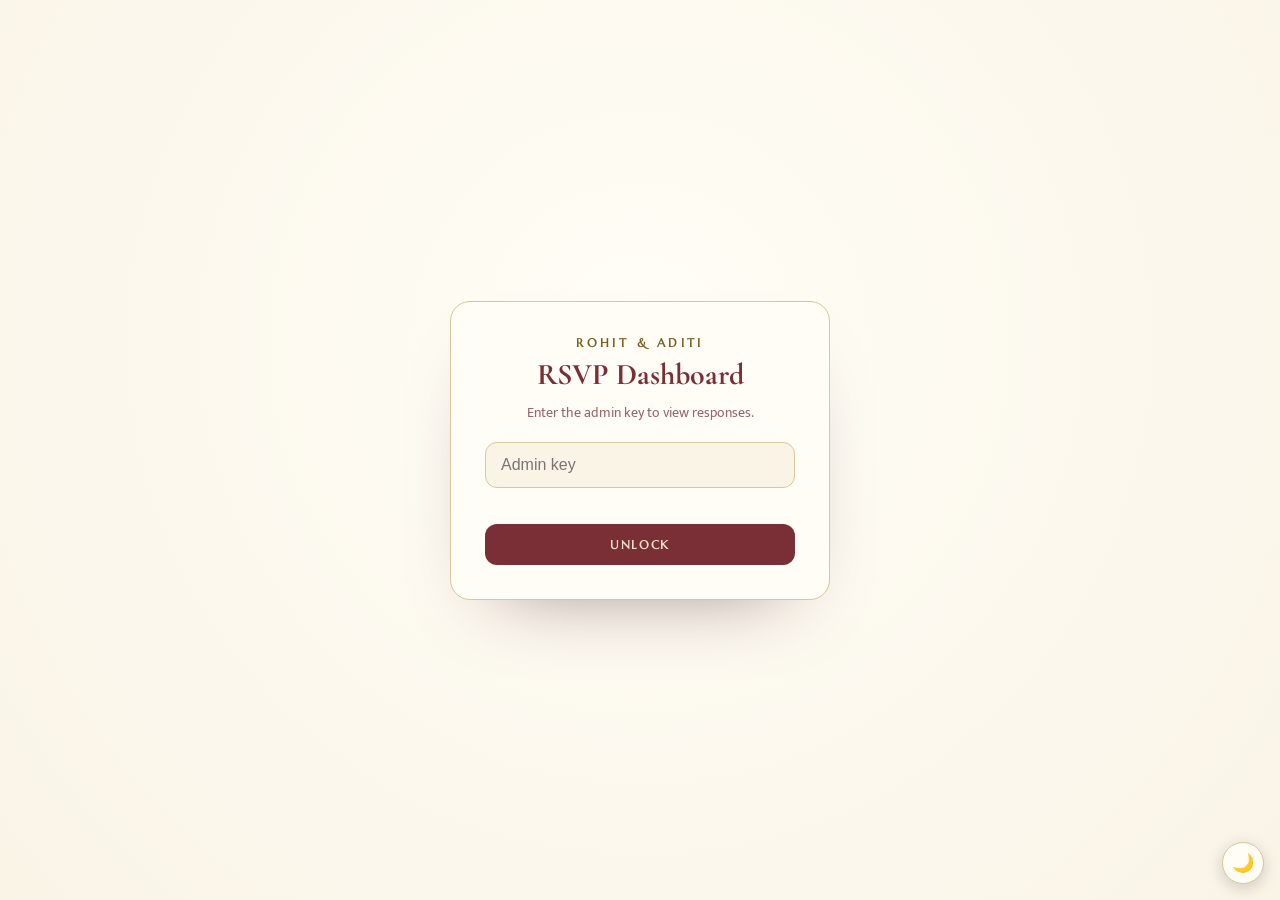
<file: wedding-invite/admin/index.html>
<!DOCTYPE html>
<html lang="en">
<head>
<meta charset="utf-8">
<meta name="viewport" content="width=device-width, initial-scale=1">
<meta name="robots" content="noindex, nofollow, noarchive, nosnippet">
<title>RSVP Dashboard · Rohit & Aditi</title>

<!-- Same Apps Script Web App URL as the invite page (ends /exec). -->
<script>(function(){try{var t=localStorage.getItem('ra_admin_theme');if(t)document.documentElement.setAttribute('data-theme',t);}catch(e){}})();</script>
<script>
  const API_URL = "https://script.google.com/macros/s/AKfycbwm8VPVZllFB7M8Y9-ryF896OKMKhObWXoGXHzpDE6AmdoZZunA8hgY9phxZXQFfM7sOQ/exec";
</script>

<link rel="preconnect" href="https://fonts.googleapis.com">
<link rel="preconnect" href="https://fonts.gstatic.com" crossorigin="">
<link href="https://fonts.googleapis.com/css2?family=Marcellus&family=Cormorant+Garamond:ital,wght@0,500;0,600;0,700;1,600&family=Mukta:wght@300;400;500;600;700&display=swap" rel="stylesheet">

<style>
  :root{ color-scheme:light;
         --bg:#FAF4E7; --surface:#FFFDF6; --ink:#4A1B22; --ink-soft:#96676B; --maroon:#7A2E36; --rosewood:#B4575C;
         --accent-ink:#7A2E36; --btn-text:#EFE3C6; --pend-ink:#8A6F2E;
         --gold:#B08D4A; --gold-deep:#7A5D1E; --gold-soft:#D9C69A; --gold-pale:#EFE3C6; --halo:rgba(176,141,74,.14);
         --yes:#58895F; --no:#B4575C; --pending:#A98A3F; }
  html[data-theme="dark"]{ color-scheme:dark;
         --bg:#141210; --surface:#1D1A15; --ink:#EDE6DA; --ink-soft:#A2938A; --maroon:#8E3A44; --rosewood:#C97B80;
         --accent-ink:#E3A6AA; --btn-text:#F2E8D0; --pend-ink:#D9BC7C;
         --gold:#C9A45C; --gold-deep:#C9AD6B; --gold-soft:#453D2C; --gold-pale:#332D1F; --halo:rgba(201,164,92,.14);
         --yes:#7FB98A; --no:#D98A8E; --pending:#C9A45C; }
  @media (prefers-color-scheme: dark){
    html:not([data-theme="light"]){ color-scheme:dark;
         --bg:#141210; --surface:#1D1A15; --ink:#EDE6DA; --ink-soft:#A2938A; --maroon:#8E3A44; --rosewood:#C97B80;
         --accent-ink:#E3A6AA; --btn-text:#F2E8D0; --pend-ink:#D9BC7C;
         --gold:#C9A45C; --gold-deep:#C9AD6B; --gold-soft:#453D2C; --gold-pale:#332D1F; --halo:rgba(201,164,92,.14);
         --yes:#7FB98A; --no:#D98A8E; --pending:#C9A45C; }
  }
  *{box-sizing:border-box}
  body{margin:0;background:var(--bg);color:var(--ink);font-family:'Mukta',sans-serif;-webkit-font-smoothing:antialiased;transition:background-color .25s ease,color .25s ease}
  .hidden{display:none !important}
  a{color:inherit}
  .wrap{max-width:1180px;margin:0 auto;padding:28px 20px 80px}
  .serif{font-family:'Cormorant Garamond',serif}
  .kicker{font-family:'Marcellus',serif;letter-spacing:.3em;text-transform:uppercase;font-size:11.5px;color:var(--gold-deep);font-weight:700}

  /* gate */
  #gate{position:fixed;inset:0;display:flex;align-items:center;justify-content:center;background:radial-gradient(circle at 50% 38%,var(--surface),var(--bg));z-index:50;padding:24px}
  .gate-card{background:var(--surface);border:1px solid var(--gold-soft);border-radius:20px;padding:34px;max-width:380px;width:100%;text-align:center;box-shadow:0 34px 80px -50px rgba(74,27,34,.6)}
  input.key{width:100%;padding:13px 15px;border-radius:12px;border:1px solid var(--gold-soft);background:var(--bg);font-size:16px;margin-top:18px;color:var(--ink)}
  input.key:focus{outline:none;border-color:var(--gold);box-shadow:0 0 0 3px var(--halo)}
  .btn{cursor:pointer;background:var(--maroon);color:var(--btn-text);padding:13px 20px;border-radius:12px;text-align:center;font-family:'Marcellus',serif;letter-spacing:.14em;text-transform:uppercase;font-size:12px;border:none;font-weight:600}
  .btn.ghost{background:transparent;color:var(--ink);border:1px solid var(--gold)}
  .btn:hover{filter:brightness(1.08)}

  /* header */
  .head{display:flex;justify-content:space-between;align-items:flex-end;gap:16px;flex-wrap:wrap;margin-bottom:10px}
  h1.title{margin:6px 0 0;font-family:'Cormorant Garamond',serif;font-weight:600;font-size:clamp(34px,6vw,52px);color:var(--accent-ink)}
  .updated{font-size:12.5px;color:var(--ink-soft);margin:0 0 22px}

  /* stat cards */
  .stats{display:grid;grid-template-columns:repeat(auto-fit,minmax(150px,1fr));gap:14px;margin-bottom:22px}
  .stat{background:var(--surface);border:1px solid var(--gold-soft);border-radius:16px;padding:16px 18px;box-shadow:0 22px 50px -42px rgba(74,27,34,.6)}
  .stat .n{font-family:'Cormorant Garamond',serif;font-weight:700;font-size:40px;line-height:1}
  .stat .l{margin-top:5px;font-family:'Marcellus',serif;font-size:11px;letter-spacing:.16em;text-transform:uppercase;color:var(--ink-soft);font-weight:600}
  .stat .s{margin-top:4px;font-size:12px;color:var(--ink-soft)}

  .panels{display:grid;grid-template-columns:1fr 1fr;gap:18px;margin-bottom:18px}
  @media(max-width:860px){.panels{grid-template-columns:1fr}}
  .panel{background:var(--surface);border:1px solid var(--gold-soft);border-radius:18px;padding:22px;box-shadow:0 22px 50px -42px rgba(74,27,34,.6)}
  .panel h3{margin:0 0 16px;font-family:'Marcellus',serif;font-size:12px;letter-spacing:.2em;text-transform:uppercase;color:var(--gold-deep);font-weight:700}
  .panel .hint{font-size:12px;color:var(--ink-soft);margin:-10px 0 14px}

  .barrow{display:flex;align-items:center;gap:12px;margin-bottom:12px}
  .barrow .name{width:118px;font-size:14px}
  .bartrack{flex:1;display:block;position:relative;height:16px;background:rgba(0,0,0,.05);border-radius:999px;overflow:hidden}
  .barpot{position:absolute;inset:0;width:0;background:var(--gold-pale);border-radius:999px}
  .barfill{position:absolute;inset:0;width:0;border-radius:999px}
  .barrow .v{width:110px;text-align:right;font-size:12.5px;color:var(--ink-soft);line-height:1.3}

  /* timeline */
  #timelinePanel svg{display:block;width:100%;height:120px}

  /* table & filters */
  .toolbar{display:flex;gap:10px;align-items:center;flex-wrap:wrap;margin-bottom:12px}
  .search{flex:1;min-width:180px;padding:11px 14px;border-radius:10px;border:1px solid var(--gold-soft);background:var(--surface);font-size:15px;font-family:inherit;color:var(--ink);height:44px}
  .search:focus{outline:none;border-color:var(--gold);box-shadow:0 0 0 3px var(--halo)}
  .filter{cursor:pointer;padding:9px 14px;border-radius:999px;border:1px solid var(--gold-soft);font-size:13px;background:var(--surface);user-select:none;white-space:nowrap}
  .filter b{font-weight:700}
  .filter .cnt{display:inline-block;margin-left:6px;padding:1px 7px;border-radius:999px;background:var(--halo);font-size:11.5px;color:var(--gold-deep);font-weight:700}
  .filter.active{background:var(--maroon);color:var(--btn-text);border-color:transparent}
  .filter.active .cnt{background:rgba(255,253,246,.22);color:var(--btn-text)}
  #moreBtn{display:none}

  .tablewrap{background:var(--surface);border:1px solid var(--gold-soft);border-radius:18px;overflow:hidden;overflow-x:auto;-webkit-overflow-scrolling:touch;box-shadow:0 22px 50px -42px rgba(74,27,34,.6)}
  table{width:100%;border-collapse:collapse;font-size:14px}
  th,td{text-align:left;padding:12px 14px;border-bottom:1px solid rgba(0,0,0,.05);vertical-align:top}
  th{font-family:'Marcellus',serif;font-size:11px;letter-spacing:.12em;text-transform:uppercase;color:var(--gold-deep);font-weight:700;background:var(--bg);position:sticky;top:0;z-index:1}
  th.sortable{cursor:pointer;user-select:none}
  th.sortable:hover{color:var(--accent-ink)}
  th .arrow{font-size:10px;margin-left:4px;opacity:.9}
  tbody tr:nth-child(even) td{background:rgba(176,141,74,.045)}
  tbody tr:hover td{background:var(--halo)}
  tr:last-child td{border-bottom:none}
  .badge{display:inline-block;padding:3px 10px;border-radius:999px;font-size:11px;font-weight:700;letter-spacing:.04em}
  .badge.yes{background:rgba(88,137,95,.16);color:var(--yes)}
  .badge.no{background:rgba(180,87,92,.16);color:var(--no)}
  .badge.pending{background:rgba(169,138,63,.18);color:var(--pend-ink)}
  .act{display:inline-flex;gap:6px;flex-wrap:wrap}
  .act a,.act button{text-decoration:none;font-size:12px;border:1px solid var(--gold);border-radius:999px;padding:4px 9px;white-space:nowrap;background:transparent;color:var(--ink);cursor:pointer;font-family:inherit}
  .act a:hover,.act button:hover{background:var(--halo)}
  .muted{color:var(--ink-soft)}
  .noteclip{display:-webkit-box;-webkit-line-clamp:2;-webkit-box-orient:vertical;overflow:hidden;max-width:190px;line-height:1.35;cursor:help}
  #noteTip{position:fixed;z-index:100;display:none;max-width:300px;background:var(--surface);border:1px solid var(--gold-soft);border-radius:10px;padding:11px 13px;font-size:13px;line-height:1.5;color:var(--ink);box-shadow:0 18px 42px -16px rgba(74,27,34,.55);white-space:pre-wrap}
  .err{color:var(--no);font-size:13px;margin-top:10px;min-height:18px}
  .spinner{width:30px;height:30px;border:3px solid var(--gold-pale);border-top-color:var(--gold);border-radius:50%;animation:spin .8s linear infinite;margin:60px auto}
  #themeToggle{position:fixed;right:16px;bottom:16px;z-index:70;width:42px;height:42px;border-radius:50%;border:1px solid var(--gold-soft);background:var(--surface);font-size:18px;line-height:1;cursor:pointer;box-shadow:0 4px 16px rgba(0,0,0,.18);transition:background-color .25s ease,transform .15s ease}
  #themeToggle:hover{transform:scale(1.08)}
  @keyframes spin{to{transform:rotate(360deg)}}

  /* mobile guest cards (replace the wide table on phones) */
  #cards{display:none}
  .gcard{background:var(--surface);border:1px solid var(--gold-soft);border-radius:16px;padding:16px;margin-bottom:12px;box-shadow:0 18px 40px -36px rgba(74,27,34,.6)}
  .gcard .top{display:flex;justify-content:space-between;align-items:flex-start;gap:10px}
  .gcard .nm{font-weight:600;font-size:16px}
  .gcard .contact{font-size:12px;color:var(--ink-soft);margin-top:2px;word-break:break-all}
  .gcard .meta{margin-top:10px;font-size:13.5px;line-height:1.55}
  .gcard .meta b{font-family:'Marcellus',serif;font-size:10.5px;letter-spacing:.12em;text-transform:uppercase;color:var(--gold-deep);font-weight:700;margin-right:6px}
  .gcard .note{margin-top:8px;font-size:13px;color:var(--ink-soft);font-style:italic}
  .gcard .act{margin-top:12px}

  /* ---------- mobile ---------- */
  @media(max-width:640px){
    html,body{overflow-x:clip}
    .wrap{padding:20px 14px 70px}
    .head .btn{padding:11px 14px;font-size:11px}
    .stats{grid-template-columns:repeat(2,1fr);gap:10px}
    .stat .n{font-size:32px}
    .tablewrap{display:none}
    #tableFoot{display:none}
    #cards{display:block}
    #moreBtn{display:inline-block}
    .toolbar.advanced{display:none}
    .toolbar.advanced.open{display:flex}
    .toolbar.advanced .search{flex:1 1 100% !important;min-width:0 !important;width:100% !important}
    .modal{padding:22px;max-width:100%}
  }

  /* add-guest modal */
  #addModal{position:fixed;inset:0;z-index:60;display:flex;align-items:center;justify-content:center;padding:20px;background:rgba(60,25,32,.45);backdrop-filter:blur(2px)}
  .modal{background:var(--surface);border:1px solid var(--gold-soft);border-radius:20px;padding:28px;width:100%;max-width:440px;box-shadow:0 40px 90px -40px rgba(74,27,34,.7);max-height:92vh;overflow-y:auto}
  .modal h3{margin:0 0 4px;font-family:'Cormorant Garamond',serif;font-weight:700;font-size:30px;color:var(--accent-ink)}
  .modal .sub{color:var(--ink-soft);font-size:14px;margin-bottom:18px}
  .modal label{display:block;font-family:'Marcellus',serif;font-size:11px;letter-spacing:.14em;text-transform:uppercase;color:var(--gold-deep);margin:14px 0 6px;font-weight:700}
  .modal input,.modal textarea,.modal select{width:100%;padding:11px 13px;border-radius:10px;border:1px solid var(--gold-soft);background:var(--bg);font-size:15px;font-family:'Mukta',sans-serif;color:var(--ink)}
  .modal input:focus,.modal textarea:focus,.modal select:focus{outline:none;border-color:var(--gold);box-shadow:0 0 0 3px var(--halo)}
  .modal textarea{resize:vertical}
  .row{display:flex;gap:10px;flex-wrap:wrap;margin-top:18px}
  .row .btn{flex:1;min-width:120px}
  .copied{color:var(--yes);font-size:13px;margin-top:8px;min-height:16px}
  .evpick{cursor:pointer;padding:8px 14px;border-radius:999px;border:1px solid var(--gold-soft);font-size:13px;user-select:none;background:var(--bg);color:var(--ink-soft)}
  .evpick.on{background:var(--maroon);color:var(--btn-text);border-color:transparent}
  .modal.wide{max-width:620px}

  /* bulk import */
  #dropZone{margin-top:6px;border:2px dashed var(--gold-soft);border-radius:14px;background:var(--bg);padding:22px 16px;text-align:center;cursor:pointer;font-size:14px;color:var(--ink-soft);transition:all .15s}
  #dropZone.drag{border-color:var(--gold);background:var(--halo);color:var(--ink)}
  #dropZone b{color:var(--ink)}
  #dropZone .cols{display:block;margin-top:6px;font-size:12px}
  #dropZone a{color:var(--accent-ink);text-decoration:underline;text-underline-offset:2px;cursor:pointer}
  .bpv{margin-top:14px;border:1px solid var(--gold-soft);border-radius:12px;overflow:hidden;overflow-x:auto}
  .bpv table{width:100%;border-collapse:collapse;font-size:12.5px;min-width:420px}
  .bpv th{position:static;font-size:10px;padding:8px 10px}
  .bpv td{padding:7px 10px;border-bottom:1px solid rgba(0,0,0,.05);vertical-align:top}
  .bpv tr.bad td{background:rgba(180,87,92,.10)}
  .bpv .why{color:var(--no);font-size:11px}
  .bulk-count{margin-top:10px;font-size:13px;color:var(--ink-soft)}
  .bulk-count b{color:var(--ink)}
  .evlegend{margin-top:14px;border:1px solid var(--gold-soft);border-radius:12px;background:var(--bg);padding:14px 16px;font-size:13px;line-height:1.5}
  .evlegend .h{font-family:'Marcellus',serif;font-size:11px;letter-spacing:.12em;text-transform:uppercase;color:var(--gold-deep);font-weight:700;margin-bottom:8px}
  .evlegend table{border-collapse:collapse;width:100%}
  .evlegend td{padding:3px 8px 3px 0;vertical-align:top}
  .evlegend td:first-child{white-space:nowrap;width:1%}
  .evlegend code{background:var(--halo);border:1px solid var(--gold-soft);border-radius:5px;padding:1px 6px;font-size:12.5px;color:var(--accent-ink)}
  .evlegend .tip{display:block;margin-top:9px;color:var(--ink-soft);font-size:12.5px}
</style>
</head>
<body>
<button id="themeToggle" aria-label="Toggle dark mode" title="Toggle dark mode">🌙</button>
<script>
(function(){
  var btn = document.getElementById('themeToggle');
  var mq = window.matchMedia ? matchMedia('(prefers-color-scheme: dark)') : null;
  function effective(){
    var t = document.documentElement.getAttribute('data-theme');
    if (t) return t;
    return (mq && mq.matches) ? 'dark' : 'light';
  }
  function paint(){ btn.textContent = effective() === 'dark' ? '☀️' : '🌙'; }
  btn.addEventListener('click', function(){
    var next = effective() === 'dark' ? 'light' : 'dark';
    document.documentElement.setAttribute('data-theme', next);
    try{ localStorage.setItem('ra_admin_theme', next); }catch(e){}
    paint();
  });
  if (mq && mq.addEventListener) mq.addEventListener('change', paint);
  paint();
})();
</script>

<!-- ===== KEY GATE ===== -->
<div id="gate">
  <div class="gate-card">
    <div class="kicker">Rohit &amp; Aditi</div>
    <div class="serif" style="font-weight:700;font-size:30px;margin-top:6px;color:var(--accent-ink)">RSVP Dashboard</div>
    <div class="muted" style="font-size:14px;margin-top:8px">Enter the admin key to view responses.</div>
    <input id="keyInput" class="key" type="password" placeholder="Admin key" autocomplete="off">
    <div class="err" id="gateErr"></div>
    <button class="btn" id="enterBtn" style="width:100%;margin-top:8px">Unlock</button>
  </div>
</div>

<!-- ===== DASHBOARD ===== -->
<div id="dash" class="hidden">
  <div class="wrap">
    <div class="head">
      <div>
        <div class="kicker">Rohit &amp; Aditi · 12 · 12 · 2026</div>
        <h1 class="title">RSVP Dashboard</h1>
      </div>
      <div style="display:flex;gap:10px;flex-wrap:wrap">
        <button class="btn" id="addBtn">＋ Add guest</button>
        <button class="btn ghost" id="refreshBtn">↻ Refresh</button>
        <button class="btn ghost" id="csvBtn">⬇ Export CSV</button>
        <button class="btn ghost" id="songsBtn">♫ Song list</button>
        <a class="btn ghost" id="roomsBtn" href="rooms/" style="text-decoration:none">Rooms</a>
        <button class="btn ghost" id="lockBtn">Lock</button>
      </div>
    </div>
    <p class="updated" id="updatedAt"></p>

    <div id="loading"><div class="spinner"></div></div>

    <div id="content" class="hidden">
      <div class="stats" id="statCards"></div>

      <div class="panel" id="streamPanel" style="margin-bottom:18px">
        <h3>Live telecast</h3>
        <div class="hint">The watch-live link on the invitation. Paste the YouTube link and update — guests see it as soon as they open or refresh their invite.</div>
        <div style="display:flex;gap:10px;flex-wrap:wrap">
          <input class="search" id="streamInput" placeholder="https://www.youtube.com/watch?v=…" style="flex:1;min-width:220px">
          <button class="btn" id="streamBtn">Update live telecast link</button>
          <button class="btn ghost" id="streamClearBtn" style="display:none">Remove</button>
        </div>
        <div class="hint" id="streamStatus" style="margin:12px 0 0"></div>
      </div>

      <div class="panels">
        <div class="panel">
          <h3>Response breakdown</h3>
          <div style="display:flex;align-items:center;gap:24px;flex-wrap:wrap">
            <svg id="donut" width="150" height="150" viewBox="0 0 42 42"></svg>
            <div id="donutLegend" style="display:flex;flex-direction:column;gap:8px"></div>
          </div>
        </div>
        <div class="panel">
          <div id="bars"></div>
        </div>
        <div class="panel">
          <h3>Catering by city <span style="letter-spacing:0;text-transform:none;font-family:'Mukta',sans-serif;font-weight:400;color:var(--ink-soft)">(attending headcount)</span></h3>
          <div id="catering"></div>
        </div>
        <div class="panel" id="timelinePanel">
          <h3>RSVP momentum</h3>
          <div class="hint">Cumulative replies over time.</div>
          <div id="timeline"></div>
        </div>
      </div>

      <div class="toolbar">
        <input class="search" id="search" placeholder="Search name, email or phone…">
        <div class="filter active" data-f="all">All<span class="cnt" id="cAll">0</span></div>
        <div class="filter" data-f="yes">Attending<span class="cnt" id="cYes">0</span></div>
        <div class="filter" data-f="no">Declined<span class="cnt" id="cNo">0</span></div>
        <div class="filter" data-f="pending">Pending<span class="cnt" id="cPending">0</span></div>
        <div class="filter" id="moreBtn">☰ Filters</div>
      </div>
      <div class="toolbar advanced" id="advToolbar">
        <select class="search" id="fAttending" style="flex:0 1 auto;min-width:175px">
          <option value="">Attending: any</option>
          <optgroup label="By city">
            <option value="patna">Attending Patna (Sangeet &amp; Wedding)</option>
            <option value="palasamudram">Attending Palasamudram (Reception)</option>
          </optgroup>
          <optgroup label="By event">
            <option value="sangeet">Attending Sangeet</option>
            <option value="wedding">Attending Wedding</option>
            <option value="wreception">Attending Wedding Reception</option>
            <option value="reception">Attending Reception</option>
          </optgroup>
        </select>
        <select class="search" id="fInvited" style="flex:0 1 auto;min-width:175px">
          <option value="">Invited: any</option>
          <optgroup label="By city">
            <option value="patna">Invited to Patna (Sangeet &amp; Wedding)</option>
            <option value="palasamudram">Invited to Palasamudram (Reception)</option>
          </optgroup>
          <optgroup label="By event">
            <option value="sangeet">Invited to Sangeet</option>
            <option value="wedding">Invited to Wedding</option>
            <option value="wreception">Invited to Wedding Reception</option>
            <option value="reception">Invited to Reception</option>
          </optgroup>
        </select>
        <select class="search" id="fSide" style="flex:0 1 auto;min-width:155px">
          <option value="">Side: any</option>
          <option value="Bride &amp; Groom">Bride &amp; Groom</option>
          <option value="Groom's side">Groom's side</option>
          <option value="Bride's side">Bride's side</option>
        </select>
        <select class="search" id="fMeal" style="flex:0 1 auto;min-width:155px">
          <option value="">Meal: any</option>
          <option value="veg">Vegetarian</option>
          <option value="nonveg">Non-vegetarian</option>
        </select>
        <input class="search" id="fMin" type="number" min="0" placeholder="Min guests" style="flex:0 1 auto;width:130px">
        <input class="search" id="fMax" type="number" min="0" placeholder="Max guests" style="flex:0 1 auto;width:130px">
        <div class="filter" id="clearF">✕ Clear</div>
      </div>

      <div class="tablewrap">
        <table>
          <thead><tr>
            <th class="sortable" data-sort="name">Name<span class="arrow"></span></th>
            <th class="sortable" data-sort="status">Status<span class="arrow"></span></th>
            <th class="sortable" data-sort="guests">Guests<span class="arrow"></span></th>
            <th>Events</th><th>Meal</th><th>Song</th><th>Note</th>
            <th class="sortable" data-sort="respondedAt">Responded<span class="arrow"></span></th>
            <th>Reach out</th>
          </tr></thead>
          <tbody id="rows"></tbody>
        </table>
      </div>
      <div id="cards"></div>
      <div class="muted" id="tableFoot" style="margin-top:12px;font-size:13px"></div>
    </div>
  </div>
</div>

<!-- ===== ADD GUEST MODAL ===== -->
<div id="addModal" class="hidden">
  <div class="modal" id="modalBox">
    <!-- mode tabs -->
    <div id="modeTabs" class="row" style="margin:0 0 16px;gap:8px">
      <div class="evpick on" id="modeSingle" style="flex:1;text-align:center">Single guest</div>
      <div class="evpick" id="modeBulk" style="flex:1;text-align:center">⬆ Import CSV</div>
    </div>
    <!-- form view -->
    <div id="addForm">
      <h3>Add a guest</h3>
      <div class="sub">Creates their row, personal link, and a copy-paste invite.</div>
      <label>Name <span style="color:var(--no)">*</span></label>
      <input id="gName" placeholder="e.g. Priya & Arjun" autocomplete="off">
      <label>Email <span style="font-weight:400;text-transform:none;letter-spacing:0">(optional)</span></label>
      <input id="gEmail" placeholder="priya@example.com" autocomplete="off">
      <label>WhatsApp <span style="font-weight:400;text-transform:none;letter-spacing:0">(intl digits, no + or spaces)</span></label>
      <input id="gPhone" placeholder="919876543210" inputmode="numeric" autocomplete="off">
      <label>Party size <span style="font-weight:400;text-transform:none;letter-spacing:0">(max people on this invite)</span></label>
      <input id="gParty" type="number" min="1" value="1">
      <label>Side</label>
      <select id="gSide">
        <option value="Bride &amp; Groom">Bride &amp; Groom</option>
        <option value="Groom's side">Groom's side</option>
        <option value="Bride's side">Bride's side</option>
      </select>
      <label>Invited to <span style="font-weight:400;text-transform:none;letter-spacing:0">(tap to toggle)</span></label>
      <div id="gInvited" style="display:flex;gap:8px;flex-wrap:wrap"></div>
      <label>Personal message <span style="font-weight:400;text-transform:none;letter-spacing:0">(optional — link added automatically)</span></label>
      <textarea id="gMessage" rows="3" placeholder="Add a personal note for this guest…"></textarea>
      <div class="err" id="addErr"></div>
      <div class="row">
        <button class="btn ghost" id="addCancel">Cancel</button>
        <button class="btn" id="addCreate">Create invite</button>
      </div>
    </div>

    <!-- bulk import view -->
    <div id="bulkForm" class="hidden">
      <h3>Import guests</h3>
      <div class="sub">Drop a CSV / TSV file — or paste rows straight from Google Sheets or Excel.</div>
      <div id="dropZone">
        <b>⬇ Drop a file here</b> or click to browse
        <span class="cols">columns: <b>name</b> · partysize · events · email · phone &nbsp;(<a id="tmplLink">download template</a>)</span>
      </div>
      <input type="file" id="csvFile" accept=".csv,.tsv,.txt,text/csv,text/tab-separated-values,text/plain" class="hidden">
      <label>…or paste rows here</label>
      <textarea id="csvPaste" rows="4" placeholder="name, partysize, events, email, phone&#10;Priya &amp; Arjun, 2, all, priya@example.com, 919876543210&#10;The Sharmas, 4, patna"></textarea>
      <div class="evlegend">
        <div class="h">What to put in the “events” column</div>
        <table>
          <tr><td><code>all</code> or blank</td><td>everything — all four events</td></tr>
          <tr><td><code>patna</code></td><td>all three Patna events — Sangeet, Wedding &amp; Wedding Reception</td></tr>
          <tr><td><code>sangeet</code></td><td>Sangeet only</td></tr>
          <tr><td><code>wedding</code></td><td>morning Wedding ceremony only</td></tr>
          <tr><td><code>wedding reception</code> · <code>evening</code></td><td>Wedding Reception (Dec 12 night) only</td></tr>
          <tr><td><code>reception</code> · <code>palasamudram</code></td><td>Palasamudram Reception (Dec 17) only</td></tr>
          <tr><td><code>wed-reception</code></td><td>morning Wedding ceremony &amp; Palasamudram Reception (Dec 17) only</td></tr>
        </table>
        <span class="tip">Case-insensitive. Mix with <b>spaces</b> (not commas) — e.g. <code>sangeet evening</code> for Sangeet + the Dec 12 night reception without the morning ceremony. <code>reception</code> alone always means Dec 17 Palasamudram.</span>
      </div>
      <label>Side <span style="font-weight:400;text-transform:none;letter-spacing:0">(applies to all — a side column in the file overrides per row)</span></label>
      <select id="bSide">
        <option value="Bride &amp; Groom">Bride &amp; Groom</option>
        <option value="Groom's side">Groom's side</option>
        <option value="Bride's side">Bride's side</option>
      </select>
      <label>Default invite note for this side <span style="font-weight:400;text-transform:none;letter-spacing:0">({name} personalises; link is added automatically)</span></label>
      <textarea id="bMsg" rows="3"></textarea>
      <div id="bulkPreview"></div>
      <div class="err" id="bulkErr"></div>
      <div class="row">
        <button class="btn ghost" id="bulkCancel">Cancel</button>
        <button class="btn" id="bulkImport" disabled style="opacity:.5">Import guests</button>
      </div>
    </div>

    <!-- bulk result view -->
    <div id="bulkResult" class="hidden">
      <h3>Import finished ✦</h3>
      <div class="sub" id="bulkSummary"></div>
      <div id="bulkFails" style="font-size:13px;color:var(--no)"></div>
      <div class="row">
        <button class="btn" id="bulkDownload">⬇ All invite messages (.txt)</button>
      </div>
      <div class="row">
        <button class="btn ghost" id="bulkMore">⬆ Import more</button>
        <button class="btn" id="bulkDone">Done</button>
      </div>
    </div>

    <!-- result view -->
    <div id="addResult" class="hidden">
      <h3>Invite ready ✦</h3>
      <div class="sub">Personal link created for <b id="resName"></b>. Copy the message below and send it.</div>
      <label>Invite message</label>
      <textarea id="resMsg" rows="4"></textarea>
      <div class="copied" id="copiedMsg"></div>
      <div class="row">
        <button class="btn" id="copyMsg">⧉ Copy message</button>
        <button class="btn ghost" id="copyLink">⧉ Copy link only</button>
      </div>
      <div class="row" id="sendRow">
        <a class="btn ghost" id="openWa" target="_blank" rel="noopener" style="text-decoration:none">Open in WhatsApp</a>
        <a class="btn ghost" id="openEmail" target="_blank" rel="noopener" style="text-decoration:none">Open Email</a>
      </div>
      <div class="row">
        <button class="btn ghost" id="addAnother">＋ Add another</button>
        <button class="btn" id="addDone">Done</button>
      </div>
    </div>
  </div>
</div>

<!-- shared hover tooltip for truncated notes (kept outside the scroll card so it isn't clipped) -->
<div id="noteTip"></div>

<script>
(function(){
  "use strict";
  var $ = function(id){ return document.getElementById(id); };
  var KEY_LS = 'ra_admin_key';
  var sessionKey = '';    // the key that actually unlocked this session (in-memory, reliable)
  var data = [];          // all guests
  var filter = 'all';
  var search = '';
  var sortCol = '', sortDir = 1;   // click a column header to sort; '' = sheet order
  var DEMO = /(?:\?|&)demo=1(?:&|$)/.test(location.search);   // ?demo=1 → styled preview with fake data, no key, no API
  if (DEMO) $('roomsBtn').href = 'rooms/?demo=1';

  // ---------- auth ----------
  function unlock(key){
    $('gateErr').textContent = '';
    $('enterBtn').textContent = 'Checking…';
    fetch(API_URL + '?action=admin&key=' + encodeURIComponent(key))
      .then(function(r){ return r.json(); })
      .then(function(res){
        $('enterBtn').textContent = 'Unlock';
        if (res && res.ok){
          sessionKey = key;
          try{ localStorage.setItem(KEY_LS, key); }catch(_){}
          $('gate').classList.add('hidden');
          $('dash').classList.remove('hidden');
          render(res.guests || []);
          setStreamState(res.stream || '');
        } else {
          $('gateErr').textContent = 'That key was not accepted.';
        }
      })
      .catch(function(){ $('enterBtn').textContent='Unlock'; $('gateErr').textContent = 'Network error — try again.'; });
  }
  function load(){
    if (DEMO){
      $('gate').classList.add('hidden'); $('dash').classList.remove('hidden');
      render(demoGuests());
      setStreamState('');
      $('updatedAt').textContent = 'Demo data — styling preview only.';
      return;
    }
    var key = (function(){ try{ return localStorage.getItem(KEY_LS); }catch(_){ return null; } })();
    if (key){ $('gate').classList.add('hidden'); $('dash').classList.remove('hidden'); fetchData(key); }
  }
  function fetchData(key){
    sessionKey = key;
    $('loading').classList.remove('hidden'); $('content').classList.add('hidden');
    fetch(API_URL + '?action=admin&key=' + encodeURIComponent(key))
      .then(function(r){ return r.json(); })
      .then(function(res){
        if (res && res.ok){ render(res.guests || []); setStreamState(res.stream || ''); }
        else { lock(); }
      })
      .catch(function(){ $('loading').innerHTML = '<p style="text-align:center" class="muted">Could not load data.</p>'; });
  }
  function lock(){ try{ localStorage.removeItem(KEY_LS); }catch(_){} location.reload(); }

  $('enterBtn').onclick = function(){ unlock($('keyInput').value.trim()); };
  $('keyInput').addEventListener('keydown', function(e){ if(e.key==='Enter') unlock($('keyInput').value.trim()); });
  $('lockBtn').onclick = lock;
  $('refreshBtn').onclick = function(){ if (DEMO){ render(demoGuests()); return; } var key; try{ key=localStorage.getItem(KEY_LS);}catch(_){ } if(key) fetchData(key); };

  // ---------- live telecast link ----------
  var streamUrl = '';
  function ytIdOf(url){
    var m = String(url||'').match(/(?:youtube(?:-nocookie)?\.com\/(?:watch\?[^#]*?v=|embed\/|live\/|shorts\/)|youtu\.be\/)([A-Za-z0-9_-]{6,20})/);
    return m ? m[1] : '';
  }
  function setStreamState(url){
    streamUrl = String(url||'').trim();
    $('streamInput').value = streamUrl;
    $('streamClearBtn').style.display = streamUrl ? '' : 'none';
    var st = $('streamStatus');
    if (!streamUrl) st.innerHTML = 'Guests currently see the <b>placeholder</b> — “the link will appear here on the day.”';
    else if (ytIdOf(streamUrl)) st.innerHTML = 'Live on the invite: <b>embedded YouTube player</b> + a Watch on YouTube button.';
    else st.innerHTML = 'Live on the invite: the <b>“Live now” screen</b> with a Watch the telecast button (non-YouTube links can’t be embedded).';
  }
  function saveStream(url){
    if (DEMO){ setStreamState(url); $('streamStatus').innerHTML += ' <b>(Demo mode — not saved.)</b>'; return; }
    var btn = $('streamBtn');
    btn.disabled = true; btn.textContent = 'Updating…';
    fetch(API_URL, { method:'POST', headers:{'Content-Type':'text/plain;charset=utf-8'}, body: JSON.stringify({ action:'setStream', key: adminKey(), url: url }) })
      .then(function(r){ return r.json(); })
      .then(function(res){
        btn.disabled = false; btn.textContent = 'Update live telecast link';
        if (res && res.ok){ setStreamState(res.stream != null ? res.stream : url); $('streamStatus').innerHTML += ' <b>✓ Updated.</b>'; }
        else {
          var msg = (res && res.error) || 'unknown error';
          if (msg === 'no token') msg = 'the backend does not know this action yet — paste the updated Code.gs into script.google.com, then Deploy → Manage deployments → ✏️ on the existing deployment → New version → Deploy.';
          $('streamStatus').innerHTML = '<span style="color:#B3261E">Could not update: ' + esc(msg) + '</span>';
        }
      })
      .catch(function(){ btn.disabled = false; btn.textContent = 'Update live telecast link'; $('streamStatus').innerHTML = '<span style="color:#B3261E">Network error — try again.</span>'; });
  }
  $('streamBtn').onclick = function(){
    var u = $('streamInput').value.trim();
    if (u && !/^https?:\/\//i.test(u)){ $('streamStatus').innerHTML = '<span style="color:#B3261E">The link must start with http:// or https://</span>'; return; }
    saveStream(u);
  };
  $('streamClearBtn').onclick = function(){ $('streamInput').value = ''; saveStream(''); };


  // ---------- helpers ----------
  function statusOf(g){ var s=String(g.status||'').toLowerCase(); return s==='yes'?'yes':(s==='no'?'no':'pending'); }
  function esc(s){ return String(s==null?'':s).replace(/[&<>"]/g,function(c){return {'&':'&amp;','<':'&lt;','>':'&gt;','"':'&quot;'}[c];}); }
  function headOf(g){ return Number(g.guests)||1; }
  function partyOf(g){ return Number(g.partySize)||Number(g.guests)||1; }
  function invitedTo(g, ev){ return !String(g.invited||'').trim() || hasEv(g.invited, ev); } // blank = invited to everything
  var EV_LABEL = { sangeet:'Sangeet', wedding:'Wedding', wreception:'Wedding Reception', reception:'Reception' };
  var EV_KEYS = ['sangeet','wedding','wreception','reception'];
  // exact comma-token matching — 'Wedding Reception' must never count as 'Wedding' or 'Reception'
  var EV_TOKENS = { sangeet:{'sangeet':1}, wedding:{'wedding':1},
                    wreception:{'wedding reception':1,'wreception':1}, reception:{'reception':1} };
  function hasEv(str, key){
    var set = EV_TOKENS[key] || {};
    var toks = String(str||'').split(',');
    for (var i=0;i<toks.length;i++){ if (set[toks[i].trim().toLowerCase()]) return true; }
    return false;
  }
  function prettyEvents(str){
    var out = [];
    EV_KEYS.forEach(function(k){ if (hasEv(str,k)) out.push(EV_LABEL[k]); });
    return out.length ? out.join(', ') : String(str||'');
  }

  // ---------- render ----------
  function render(guests){
    data = guests;
    $('loading').classList.add('hidden'); $('content').classList.remove('hidden');
    if (!DEMO) $('updatedAt').textContent = 'Updated ' + new Date().toLocaleTimeString(undefined,{hour:'numeric',minute:'2-digit'});
    renderStats(); renderDonut(); renderBars(); renderCatering(); renderTimeline(); renderTable();
  }

  function renderStats(){
    var total=data.length, yes=0, no=0, pending=0, head=0, potential=0;
    data.forEach(function(g){
      potential += partyOf(g);
      var s=statusOf(g);
      if(s==='yes'){yes++; head+=headOf(g);} else if(s==='no'){no++;} else {pending++;}
    });
    var replied = yes+no;
    var pct = total ? Math.round(replied/total*100) : 0;
    var cards=[
      ['Invited', total, 'var(--ink)', 'up to '+potential+' people'],
      ['Attending', yes, 'var(--yes)', head+' people confirmed'],
      ['Declined', no, 'var(--no)', ''],
      ['Pending', pending, 'var(--pend-ink)', pct+'% replied so far'],
      ['Total headcount', head, 'var(--accent-ink)', 'across all events']
    ];
    $('statCards').innerHTML = cards.map(function(c){
      return '<div class="stat"><div class="n" style="color:'+c[2]+'">'+c[1]+'</div><div class="l">'+c[0]+'</div>'+(c[3]?'<div class="s">'+c[3]+'</div>':'')+'</div>';
    }).join('');
  }

  function renderDonut(){
    var yes=0,no=0,pending=0;
    data.forEach(function(g){ var s=statusOf(g); if(s==='yes')yes++; else if(s==='no')no++; else pending++; });
    var total=Math.max(1,yes+no+pending);
    var segs=[['Attending',yes,'var(--yes)'],['Declined',no,'var(--no)'],['Pending',pending,'var(--pending)']];
    var svg='<circle cx="21" cy="21" r="15.915" fill="none" stroke="var(--halo)" stroke-width="6"></circle>';
    var off=25; // start at top
    segs.forEach(function(s){
      var pct = s[1]/total*100;
      if (pct>0){
        svg+='<circle cx="21" cy="21" r="15.915" fill="none" stroke="'+s[2]+'" stroke-width="6" '+
             'stroke-dasharray="'+pct.toFixed(2)+' '+(100-pct).toFixed(2)+'" stroke-dashoffset="'+off.toFixed(2)+'"></circle>';
      }
      off = (off - pct + 100) % 100;
    });
    svg+='<text x="21" y="20.5" text-anchor="middle" font-size="7" font-family="Cormorant Garamond,serif" font-weight="700" fill="var(--accent-ink)">'+(yes+no)+'</text>';
    svg+='<text x="21" y="26" text-anchor="middle" font-size="2.6" font-family="Marcellus,serif" letter-spacing=".1" fill="var(--ink-soft)">REPLIED</text>';
    $('donut').innerHTML = svg;
    $('donutLegend').innerHTML = segs.map(function(s){
      var pct = Math.round(s[1]/total*100);
      return '<div style="display:flex;align-items:center;gap:8px;font-size:14px">'+
        '<span style="width:11px;height:11px;border-radius:50%;background:'+s[2]+';display:inline-block"></span>'+
        s[0]+' <b style="margin-left:4px">'+s[1]+'</b><span class="muted" style="font-size:12px">('+pct+'%)</span></div>';
    }).join('');
  }

  // attendance bars now show confirmed vs potential (everyone invited to that event)
  function renderBars(){
    var ev={sangeet:{go:0,pot:0},wedding:{go:0,pot:0},wreception:{go:0,pot:0},reception:{go:0,pot:0}};
    var meal={veg:0,nonveg:0};
    data.forEach(function(g){
      Object.keys(ev).forEach(function(k){ if (invitedTo(g,k)) ev[k].pot += partyOf(g); });
      if (statusOf(g)!=='yes') return;
      var n=headOf(g);
      Object.keys(ev).forEach(function(k){ if (hasEv(g.events,k)) ev[k].go+=n; });
      var m=String(g.meal||'').toLowerCase();
      if(m.indexOf('non')>=0)meal.nonveg+=n; else if(m.indexOf('veg')>=0)meal.veg+=n;
    });
    var evRows=[
      ['Sangeet',ev.sangeet,'var(--rosewood)'],
      ['Wedding',ev.wedding,'var(--maroon)'],
      ['Wedding Reception',ev.wreception,'#C15E52'],
      ['Reception',ev.reception,'var(--gold)']
    ];
    var max=Math.max(1,ev.sangeet.pot,ev.wedding.pot,ev.wreception.pot,ev.reception.pot);
    var html = '<h3 style="margin-top:0">Attendance by event</h3>'+
      '<div class="hint">Solid = confirmed · pale = everyone invited</div>'+
      evRows.map(function(r){
        var wGo=(r[1].go/max*100).toFixed(1), wPot=(r[1].pot/max*100).toFixed(1);
        return '<div class="barrow"><span class="name">'+r[0]+'</span>'+
          '<span class="bartrack"><span class="barpot" style="width:'+wPot+'%"></span><span class="barfill" style="width:'+wGo+'%;background:'+r[2]+'"></span></span>'+
          '<span class="v"><b>'+r[1].go+'</b> of '+r[1].pot+' invited</span></div>';
      }).join('');
    var mealRows=[['Vegetarian',meal.veg,'var(--yes)'],['Non-vegetarian',meal.nonveg,'var(--no)']];
    var mMax=Math.max(1,meal.veg,meal.nonveg);
    html += '<h3 style="margin-top:24px">Meals (all attending)</h3>'+
      mealRows.map(function(r){
        var w=(r[1]/mMax*100).toFixed(1);
        return '<div class="barrow"><span class="name">'+r[0]+'</span>'+
          '<span class="bartrack"><span class="barfill" style="width:'+w+'%;background:'+r[2]+'"></span></span>'+
          '<span class="v"><b>'+r[1]+'</b> guests</span></div>';
      }).join('');
    $('bars').innerHTML = html;
  }

  // veg / non-veg split per city — what each caterer actually needs
  function renderCatering(){
    var city = { patna:{veg:0,nonveg:0}, palasamudram:{veg:0,nonveg:0} };
    data.forEach(function(g){
      if (statusOf(g)!=='yes') return;
      var n=headOf(g);
      var m=String(g.meal||'').toLowerCase();
      var mk = m.indexOf('non')>=0 ? 'nonveg' : (m.indexOf('veg')>=0 ? 'veg' : '');
      if (!mk) return;
      if (hasEv(g.events,'sangeet') || hasEv(g.events,'wedding') || hasEv(g.events,'wreception')) city.patna[mk]+=n;
      if (hasEv(g.events,'reception')) city.palasamudram[mk]+=n;
    });
    function block(label, c){
      var max=Math.max(1,c.veg,c.nonveg);
      return '<div style="margin-bottom:18px"><div style="font-size:14px;font-weight:600;margin-bottom:8px">'+label+'</div>'+
        [['Veg',c.veg,'var(--yes)'],['Non-veg',c.nonveg,'var(--no)']].map(function(r){
          var w=(r[1]/max*100).toFixed(1);
          return '<div class="barrow" style="margin-bottom:8px"><span class="name" style="width:74px">'+r[0]+'</span>'+
            '<span class="bartrack" style="height:13px"><span class="barfill" style="width:'+w+'%;background:'+r[2]+'"></span></span>'+
            '<span class="v" style="width:70px"><b>'+r[1]+'</b></span></div>';
        }).join('')+'</div>';
    }
    $('catering').innerHTML =
      block('Patna · Dec 11 &amp; 12 events', city.patna) +
      block('Palasamudram · Dec 17', city.palasamudram);
  }

  // cumulative replies over time (tiny area chart)
  function renderTimeline(){
    var dates = data.map(function(g){ return g.respondedAt ? new Date(g.respondedAt).getTime() : 0; })
                    .filter(Boolean).sort(function(a,b){ return a-b; });
    var total = data.length;
    if (dates.length < 2){
      $('timeline').innerHTML = '<p class="muted" style="font-size:13px;margin:6px 0 0">Not enough responses yet — the chart appears after a couple of replies.</p>';
      return;
    }
    var t0 = dates[0], t1 = Math.max(dates[dates.length-1], Date.now());
    var W=560, H=110, PAD=6;
    function x(t){ return PAD + (t-t0)/(t1-t0||1)*(W-2*PAD); }
    function y(c){ return H-PAD - (c/total)*(H-2*PAD); }
    var pts = 'M'+x(t0).toFixed(1)+' '+y(0).toFixed(1);
    dates.forEach(function(t,i){ pts += ' L'+x(t).toFixed(1)+' '+y(i).toFixed(1)+' L'+x(t).toFixed(1)+' '+y(i+1).toFixed(1); });
    pts += ' L'+x(t1).toFixed(1)+' '+y(dates.length).toFixed(1);
    var area = pts + ' L'+x(t1).toFixed(1)+' '+y(0).toFixed(1)+' Z';
    var lastX=x(dates[dates.length-1]), lastY=y(dates.length);
    var fmt=function(t){ return new Date(t).toLocaleDateString(undefined,{month:'short',day:'numeric'}); };
    $('timeline').innerHTML =
      '<svg viewBox="0 0 '+W+' '+H+'" preserveAspectRatio="none">'+
        '<path d="'+area+'" fill="rgba(176,141,74,.16)"></path>'+
        '<path d="'+pts+'" fill="none" stroke="var(--accent-ink)" stroke-width="2"></path>'+
        '<circle cx="'+lastX+'" cy="'+lastY+'" r="3.4" fill="var(--accent-ink)"></circle>'+
      '</svg>'+
      '<div style="display:flex;justify-content:space-between;font-size:12px;color:var(--ink-soft);margin-top:6px">'+
        '<span>'+fmt(t0)+'</span><span><b style="color:var(--ink)">'+dates.length+'</b> of '+total+' replied</span><span>'+fmt(t1)+'</span>'+
      '</div>';
  }

  var lastRows = [];   // currently displayed (filtered) rows
  // a filter value can be a single event or a city (which maps to its events)
  var CITY_EVENTS = { patna:['sangeet','wedding','wreception'], palasamudram:['reception'] };
  function eventsForVal(v){ return CITY_EVENTS[v] || (v ? [v] : []); }
  // search + advanced filters, i.e. everything except the All / Attending / Declined / Pending chips
  function baseRows(){
    var at=$('fAttending').value, iv=$('fInvited').value, sd=$('fSide').value,
        ml=$('fMeal').value, mn=$('fMin').value, mx=$('fMax').value;
    return data.filter(function(g){
      var s=statusOf(g);
      if (search){
        var hay = (String(g.name||'')+' '+String(g.email||'')+' '+String(g.whatsapp||'')).toLowerCase();
        if (hay.indexOf(search)<0) return false;
      }
      // Attending: RSVP'd yes and ticked any of the target events (event or city)
      if (at){
        var aKeys=eventsForVal(at);
        if (s!=='yes' || !aKeys.some(function(k){ return hasEv(g.events,k); })) return false;
      }
      // Invited: invited to any of the target events (blank Invited = invited to everything)
      if (iv){
        var iKeys=eventsForVal(iv);
        if (String(g.invited||'').trim() && !iKeys.some(function(k){ return hasEv(g.invited,k); })) return false;
      }
      // Side
      if (sd){ if (String(g.side||'') !== sd) return false; }
      if (ml){ var m=String(g.meal||'').toLowerCase(); var mk = m.indexOf('non')>=0 ? 'nonveg' : (m.indexOf('veg')>=0 ? 'veg' : ''); if (mk!==ml) return false; }
      var gc=Number(g.guests)||0;
      if (mn!=='' && gc<Number(mn)) return false;
      if (mx!=='' && gc>Number(mx)) return false;
      return true;
    });
  }
  function filteredData(){
    var rows = baseRows().filter(function(g){ return filter==='all' || statusOf(g)===filter; });
    if (sortCol){
      var STATUS_ORDER = {yes:0, pending:1, no:2};
      rows = rows.slice().sort(function(a,b){
        var va, vb;
        if (sortCol==='name'){ va=String(a.name||'').toLowerCase(); vb=String(b.name||'').toLowerCase(); return va<vb?-sortDir:(va>vb?sortDir:0); }
        if (sortCol==='status'){ return (STATUS_ORDER[statusOf(a)]-STATUS_ORDER[statusOf(b)])*sortDir; }
        if (sortCol==='guests'){ return ((Number(a.guests)||0)-(Number(b.guests)||0))*sortDir; }
        if (sortCol==='respondedAt'){
          va = a.respondedAt ? new Date(a.respondedAt).getTime() : 0;
          vb = b.respondedAt ? new Date(b.respondedAt).getTime() : 0;
          return (va-vb)*sortDir;
        }
        return 0;
      });
    }
    return rows;
  }

  // reminder for anyone who has not replied yet
  function remindFor(g){
    return 'Dear ' + (g.name || 'friend') + ',\n\n' +
      'We are excited to have you at our wedding. If you have not RSVPed yet, please do so soon.\n\n' +
      (g.inviteLink || '') + '\n\n' +
      'Love,\nRohit and Aditi';
  }
  function msgFor(g){ return g.inviteMessage || ("Hi "+(g.name||'friend')+"! 💍 Rohit & Aditi are getting married and would love for you to join the celebrations. Here's your personal invitation & RSVP: "+(g.inviteLink||'')); }

  function actsHtml(g, i){
    var acts='<button class="rowcopy" data-i="'+i+'">⧉ Msg</button><button class="rowcopy" data-i="'+i+'" data-kind="remind">Remind</button>';
    // built from the current message each time, so edits to InviteMessage in the Sheet show up here too
    var phone = String(g.whatsapp||'').replace(/[^0-9]/g,''), msg = encodeURIComponent(msgFor(g));
    if (phone) acts+='<a href="https://wa.me/'+phone+'?text='+msg+'" target="_blank" rel="noopener">WhatsApp</a>';
    if (g.email) acts+='<a href="'+esc('mailto:'+g.email+'?subject='+encodeURIComponent("You're invited to Rohit & Aditi's wedding 💍")+'&body='+msg)+'" target="_blank" rel="noopener">Email</a>';
    if (g.inviteLink) acts+='<a href="'+esc(g.inviteLink)+'" target="_blank" rel="noopener">Link</a>';
    return acts;
  }

  function renderTable(){
    // chip counts follow the search and advanced filters, so each chip shows how many rows clicking it lists
    var base = baseRows(), cnt = {yes:0, no:0, pending:0};
    base.forEach(function(g){ cnt[statusOf(g)]++; });
    $('cAll').textContent = base.length; $('cYes').textContent = cnt.yes; $('cNo').textContent = cnt.no; $('cPending').textContent = cnt.pending;
    var rows = filteredData(); lastRows = rows;
    // desktop table
    $('rows').innerHTML = rows.map(function(g, i){
      var s=statusOf(g);
      var badge='<span class="badge '+s+'">'+(s==='yes'?'Attending':s==='no'?'Declined':'Pending')+'</span>';
      var when = g.respondedAt ? new Date(g.respondedAt).toLocaleDateString(undefined,{month:'short',day:'numeric'}) : '<span class="muted">—</span>';
      return '<tr>'+
        '<td><b>'+esc(g.name)+'</b>'+(g.email?'<br><span class="muted" style="font-size:12px">'+esc(g.email)+'</span>':'')+(g.whatsapp?'<br><span class="muted" style="font-size:12px">'+esc(g.whatsapp)+'</span>':'')+'</td>'+
        '<td>'+badge+'</td>'+
        '<td>'+(s==='yes'?(esc(g.guests)||'1'):'<span class="muted">—</span>')+'</td>'+
        '<td>'+(g.events?esc(prettyEvents(g.events)):'<span class="muted">—</span>')+'</td>'+
        '<td>'+(esc(g.meal)||'<span class="muted">—</span>')+'</td>'+
        '<td>'+(g.song?'<div class="noteclip" data-full="'+esc(String(g.song))+'">'+esc(String(g.song).replace(/\n/g,', '))+'</div>':'<span class="muted">—</span>')+'</td>'+
        '<td>'+(g.message?'<div class="noteclip" data-full="'+esc(g.message)+'">'+esc(g.message)+'</div>':'<span class="muted">—</span>')+'</td>'+
        '<td>'+when+'</td>'+
        '<td><span class="act">'+actsHtml(g,i)+'</span></td>'+
      '</tr>';
    }).join('') || '<tr><td colspan="9" class="muted" style="text-align:center;padding:30px">No guests match.</td></tr>';

    // mobile cards
    $('cards').innerHTML = rows.map(function(g, i){
      var s=statusOf(g);
      var badge='<span class="badge '+s+'">'+(s==='yes'?'Attending':s==='no'?'Declined':'Pending')+'</span>';
      var when = g.respondedAt ? new Date(g.respondedAt).toLocaleDateString(undefined,{month:'short',day:'numeric'}) : '';
      var meta = [];
      if (s==='yes'){
        meta.push('<b>Guests</b>'+(esc(g.guests)||'1'));
        if (g.events) meta.push('<b>Events</b>'+esc(prettyEvents(g.events)));
        if (g.meal) meta.push('<b>Meal</b>'+esc(g.meal));
      }
      if (when) meta.push('<b>Replied</b>'+when);
      return '<div class="gcard">'+
        '<div class="top"><div><div class="nm">'+esc(g.name)+'</div>'+
        ((g.email||g.whatsapp)?'<div class="contact">'+esc(g.email||'')+(g.email&&g.whatsapp?' · ':'')+esc(g.whatsapp||'')+'</div>':'')+
        '</div>'+badge+'</div>'+
        (meta.length?'<div class="meta">'+meta.join('<br>')+'</div>':'')+
        (g.song?'<div class="note">♫ '+esc(String(g.song).replace(/\n/g,', '))+'</div>':'')+
        (g.message?'<div class="note">“'+esc(g.message)+'”</div>':'')+
        '<div class="act">'+actsHtml(g,i)+'</div>'+
      '</div>';
    }).join('') || '<p class="muted" style="text-align:center;padding:20px">No guests match.</p>';

    $('tableFoot').textContent = 'Showing '+rows.length+' of '+data.length+' guests.';
    // sort arrows
    Array.prototype.forEach.call(document.querySelectorAll('th.sortable'), function(th){
      th.querySelector('.arrow').textContent = th.getAttribute('data-sort')===sortCol ? (sortDir>0?'▲':'▼') : '';
    });
  }

  // sorting
  Array.prototype.forEach.call(document.querySelectorAll('th.sortable'), function(th){
    th.addEventListener('click', function(){
      var col = th.getAttribute('data-sort');
      if (sortCol===col){ if (sortDir===1) sortDir=-1; else { sortCol=''; sortDir=1; } }
      else { sortCol=col; sortDir=1; }
      renderTable();
    });
  });

  // copy a row's invite message (event delegation — works for table AND cards)
  function copyHandler(e){
    var btn = e.target.closest('.rowcopy'); if (!btn) return;
    var g = lastRows[Number(btn.getAttribute('data-i'))]; if (!g) return;
    var text = btn.getAttribute('data-kind') === 'remind' ? remindFor(g) : msgFor(g);
    var done=function(){ var o=btn.textContent; btn.textContent='✓ Copied'; setTimeout(function(){ btn.textContent=o; }, 1500); };
    if (navigator.clipboard && navigator.clipboard.writeText) navigator.clipboard.writeText(text).then(done, done);
    else { var ta=document.createElement('textarea'); ta.value=text; document.body.appendChild(ta); ta.select(); try{document.execCommand('copy');}catch(_){} document.body.removeChild(ta); done(); }
  }
  $('rows').addEventListener('click', copyHandler);
  $('cards').addEventListener('click', copyHandler);

  // hover a truncated note to see the full message in a popup
  var noteTip = $('noteTip');
  $('rows').addEventListener('mouseover', function(e){
    var c = e.target.closest('.noteclip'); if (!c || !c.dataset.full) return;
    noteTip.textContent = c.dataset.full;
    var r = c.getBoundingClientRect();
    noteTip.style.display = 'block';
    var top = r.bottom + 6, left = Math.min(r.left, window.innerWidth - noteTip.offsetWidth - 12);
    if (top + noteTip.offsetHeight > window.innerHeight - 8) top = r.top - noteTip.offsetHeight - 6;
    noteTip.style.top = Math.max(8, top) + 'px';
    noteTip.style.left = Math.max(8, left) + 'px';
  });
  $('rows').addEventListener('mouseout', function(e){
    var c = e.target.closest('.noteclip'); if (!c) return;
    noteTip.style.display = 'none';
  });

  $('search').addEventListener('input', function(e){ search=e.target.value.toLowerCase().trim(); renderTable(); });
  Array.prototype.forEach.call(document.querySelectorAll('.filter[data-f]'), function(f){
    f.onclick=function(){
      Array.prototype.forEach.call(document.querySelectorAll('.filter[data-f]'),function(x){x.classList.remove('active');});
      f.classList.add('active'); filter=f.getAttribute('data-f'); renderTable();
    };
  });
  ['fAttending','fInvited','fSide','fMeal'].forEach(function(id){ $(id).addEventListener('change', renderTable); });
  ['fMin','fMax'].forEach(function(id){ $(id).addEventListener('input', renderTable); });
  $('clearF').onclick = function(){
    $('search').value=''; search=''; filter='all';
    Array.prototype.forEach.call(document.querySelectorAll('.filter[data-f]'), function(x){ x.classList.toggle('active', x.getAttribute('data-f')==='all'); });
    $('fAttending').value=''; $('fInvited').value=''; $('fSide').value=''; $('fMeal').value=''; $('fMin').value=''; $('fMax').value='';
    renderTable();
  };
  $('moreBtn').onclick = function(){
    var t = $('advToolbar');
    t.classList.toggle('open');
    $('moreBtn').classList.toggle('active', t.classList.contains('open'));
  };

  // ---------- CSV (exports the currently filtered rows) ----------
  $('csvBtn').onclick = function(){
    var rows = filteredData();
    var cols=['name','email','whatsapp','side','status','guests','invited','events','meal','song','message','respondedAt'];
    var head=cols.join(',');
    var body=rows.map(function(g){
      return cols.map(function(c){
        var v=g[c]==null?'':String(g[c]);
        if(c==='respondedAt'&&v) v=new Date(v).toLocaleString();
        return '"'+v.replace(/"/g,'""')+'"';
      }).join(',');
    }).join('\n');
    var blob=new Blob([head+'\n'+body],{type:'text/csv'});
    var a=document.createElement('a');
    a.href=URL.createObjectURL(blob); a.download='rsvp-export.csv'; a.click();
    setTimeout(function(){ URL.revokeObjectURL(a.href); },1000);
  };

  // ---------- Song list (.txt with bullets, respects current filters) ----------
  $('songsBtn').onclick = function(){
    var rows = filteredData();
    var lines = [], guestsWith = 0;
    rows.forEach(function(g){
      var list = String(g.song||'').split('\n').map(function(x){return x.trim();}).filter(Boolean);
      if (list.length) guestsWith++;
      list.forEach(function(song){ lines.push('• ' + song + '  —  ' + (g.name||'')); });
    });
    var txt = 'Song requests — Rohit & Aditi\n' +
              '==============================\n\n' +
              (lines.length ? lines.join('\n') : 'No songs requested yet.') +
              '\n\n(' + lines.length + ' song' + (lines.length===1?'':'s') + ' from ' + guestsWith + ' guest' + (guestsWith===1?'':'s') + ')\n';
    var blob = new Blob([txt], {type:'text/plain'});
    var a = document.createElement('a');
    a.href = URL.createObjectURL(blob); a.download = 'song-requests.txt'; a.click();
    setTimeout(function(){ URL.revokeObjectURL(a.href); }, 1000);
  };

  // ---------- add guest ----------
  function adminKey(){ if (sessionKey) return sessionKey; try{ return localStorage.getItem(KEY_LS) || ''; }catch(_){ return ''; } }
  var lastLink = '', lastPhone = '', lastEmail = '';
  var INV_EVENTS = [['sangeet','Sangeet'],['wedding','Wedding'],['wreception','Wedding Reception'],['reception','Reception']];
  var invitedState = {sangeet:true, wedding:true, wreception:true, reception:true};

  function renderInvited(){
    var box = $('gInvited'); box.innerHTML='';
    INV_EVENTS.forEach(function(e){
      var c = document.createElement('div');
      c.className = 'evpick' + (invitedState[e[0]] ? ' on' : '');
      c.textContent = e[1];
      c.onclick = function(){ invitedState[e[0]] = !invitedState[e[0]]; renderInvited(); };
      box.appendChild(c);
    });
  }

  // ---------- per-side default invite notes ----------
  // EDIT HERE when the final wording per side is decided.
  // {name} is replaced with the guest's name; the personal RSVP link is appended automatically.
  var SIDE_MESSAGES = {
    "Bride & Groom": "Hi {name}! \ud83d\udc8d Rohit & Aditi are getting married and would love for you to join the celebrations. Here's your personal invitation & RSVP:",
    "Groom's side":  "Hi {name}! \ud83d\udc8d Rohit & Aditi are getting married and would love for you to join the celebrations. Here's your personal invitation & RSVP:",
    "Bride's side":  "Hi {name}! \ud83d\udc8d Rohit & Aditi are getting married and would love for you to join the celebrations. Here's your personal invitation & RSVP:"
  };

  // ---------- bulk import: parse CSV/TSV with quoted fields ----------
  function sniffDelim(line){
    var counts = [[',', (line.match(/,/g)||[]).length], ['\t', (line.match(/\t/g)||[]).length], [';', (line.match(/;/g)||[]).length]];
    counts.sort(function(a,b){ return b[1]-a[1]; });
    return counts[0][1] > 0 ? counts[0][0] : ',';
  }
  function parseDelimited(text){
    var rows = [], row = [], cur = '', inQ = false;
    var delim = sniffDelim(text.split(/\r?\n/)[0] || '');
    for (var i=0;i<text.length;i++){
      var ch = text[i];
      if (inQ){
        if (ch === '"'){ if (text[i+1] === '"'){ cur += '"'; i++; } else inQ = false; }
        else cur += ch;
      } else if (ch === '"'){ inQ = true; }
      else if (ch === delim){ row.push(cur); cur=''; }
      else if (ch === '\n' || ch === '\r'){
        if (ch === '\r' && text[i+1] === '\n') i++;
        row.push(cur); cur='';
        if (row.some(function(c){ return String(c).trim() !== ''; })) rows.push(row);
        row = [];
      } else cur += ch;
    }
    row.push(cur);
    if (row.some(function(c){ return String(c).trim() !== ''; })) rows.push(row);
    return rows;
  }
  var HEADER_MAP = [
    [/^(name|names|guest|guests?名|guest ?name)$/i, 'name'],
    [/^(party ?size|party|size|count|people|pax|guests)$/i, 'party'],
    [/^(events?|invited?|invite|invited ?to)$/i, 'events'],
    [/^(e-?mail|mail)$/i, 'email'],
    [/^(phone|whats ?app|mobile|number|contact)$/i, 'phone'],
    [/^(side)$/i, 'side'],
    [/^(message|note|msg)$/i, 'message']
  ];
  function mapHeader(h){
    h = String(h||'').trim();
    for (var i=0;i<HEADER_MAP.length;i++) if (HEADER_MAP[i][0].test(h)) return HEADER_MAP[i][1];
    return null;
  }
  function normEvents(v){
    var t = ' ' + String(v||'').toLowerCase().replace(/[_-]+/g,' ') + ' ';
    if (!t.trim() || /\ball\b/.test(t)) return ['sangeet','wedding','wreception','reception'];
    var out = [];
    // phrases first — consume them so the single words below can't double-match
    if (/wedding\s*reception|wreception|evening/.test(t)){
      out.push('wreception');
      t = t.replace(/wedding\s*reception|wreception|evening/g,' ');
    }
    if (/\bwed\s*reception\b/.test(t)){   // wed-reception: morning Wedding + Palasamudram Reception
      out.push('wedding','reception');
      t = t.replace(/\bwed\s*reception\b/g,' ');
    }
    if (t.indexOf('patna')>=0) out.push('sangeet','wedding','wreception');
    if (/sangeet|baraat/.test(t)) out.push('sangeet');
    if (t.indexOf('wedding')>=0) out.push('wedding');
    if (/reception|palasamudram/.test(t)) out.push('reception');
    return out.filter(function(x,i,a){ return a.indexOf(x)===i; });
  }
  function normSide(v){
    var t = String(v||'').toLowerCase();
    if (!t.trim()) return '';
    if (t.indexOf('bride')>=0 && t.indexOf('groom')>=0) return 'Bride & Groom';
    if (t.indexOf('both')>=0) return 'Bride & Groom';
    if (t.indexOf('bride')>=0) return "Bride's side";
    if (t.indexOf('groom')>=0) return "Groom's side";
    return '';
  }
  var bulkRows = [];       // parsed guests awaiting import
  var bulkResults = [];    // results of the last import
  function parseBulk(text){
    bulkRows = [];
    var err = '';
    var grid = parseDelimited(String(text||''));
    if (grid.length){
      var head = grid[0].map(mapHeader);
      if (head.indexOf('name') < 0){
        err = 'First row must be a header that includes a "name" column (see the template).';
      } else {
        for (var r=1; r<grid.length; r++){
          var o = {name:'', party:1, events:['sangeet','wedding','wreception','reception'], email:'', phone:'', side:'', message:''};
          for (var c=0; c<head.length; c++){
            var k = head[c]; if (!k) continue;
            var v = String(grid[r][c]==null?'':grid[r][c]).trim();
            if (k==='name') o.name = v;
            else if (k==='party') o.party = Math.max(1, parseInt(v,10)||1);
            else if (k==='events') o.events = normEvents(v);
            else if (k==='email') o.email = v;
            else if (k==='phone') o.phone = v.replace(/[^0-9]/g,'');
            else if (k==='side') o.side = normSide(v);
            else if (k==='message') o.message = v;
          }
          o.valid = !!o.name && o.events.length > 0;
          o.reason = !o.name ? 'missing name' : (!o.events.length ? 'no recognizable events' : '');
          bulkRows.push(o);
        }
      }
    }
    renderBulkPreview(err);
  }
  function renderBulkPreview(err){
    $('bulkErr').textContent = err || '';
    var box = $('bulkPreview');
    if (!bulkRows.length){ box.innerHTML=''; setImportEnabled(0); return; }
    var good = bulkRows.filter(function(r){ return r.valid; }).length;
    var show = bulkRows.slice(0, 30);
    var EVL = {sangeet:'S', wedding:'W', wreception:'WR', reception:'R'};
    box.innerHTML = '<div class="bpv"><table><thead><tr><th>Name</th><th>Party</th><th>Events</th><th>Email</th><th>Phone</th><th>Side</th></tr></thead><tbody>'+
      show.map(function(r){
        return '<tr'+(r.valid?'':' class="bad"')+'><td><b>'+esc(r.name||'?')+'</b>'+(r.valid?'':'<div class="why">'+esc(r.reason)+'</div>')+'</td>'+
          '<td>'+r.party+'</td><td>'+r.events.map(function(e){return EVL[e];}).join(', ')+'</td>'+
          '<td>'+esc(r.email||'—')+'</td><td>'+esc(r.phone||'—')+'</td><td>'+esc(r.side||'—')+'</td></tr>';
      }).join('')+'</tbody></table></div>'+
      '<div class="bulk-count"><b>'+good+'</b> ready to import'+(bulkRows.length-good ? ' · <span style="color:var(--no)">'+(bulkRows.length-good)+' skipped (fix &amp; re-paste)</span>' : '')+
      (bulkRows.length>30 ? ' · previewing first 30 of '+bulkRows.length : '')+'</div>';
    setImportEnabled(good);
  }
  function setImportEnabled(n){
    var b = $('bulkImport');
    b.disabled = !n;
    b.style.opacity = n ? '1' : '.5';
    b.textContent = n ? ('Import '+n+' guest'+(n===1?'':'s')) : 'Import guests';
  }

  function showForm(){
    $('modalBox').classList.remove('wide');
    $('modeTabs').classList.remove('hidden');
    $('modeSingle').classList.add('on'); $('modeBulk').classList.remove('on');
    $('bulkForm').classList.add('hidden'); $('bulkResult').classList.add('hidden');
    $('addResult').classList.add('hidden');
    $('addForm').classList.remove('hidden');
    $('gName').value=''; $('gEmail').value=''; $('gPhone').value=''; $('gParty').value='1'; $('gMessage').value=''; $('gSide').value="Bride & Groom";
    invitedState = {sangeet:true, wedding:true, wreception:true, reception:true}; renderInvited();
    $('addErr').textContent=''; $('copiedMsg').textContent='';
    setTimeout(function(){ $('gName').focus(); }, 30);
  }
  function openAdd(){ $('addModal').classList.remove('hidden'); showForm(); }
  function closeAdd(){ $('addModal').classList.add('hidden'); }

  function showBulk(){
    $('modalBox').classList.add('wide');
    $('modeTabs').classList.remove('hidden');
    $('modeBulk').classList.add('on'); $('modeSingle').classList.remove('on');
    $('addForm').classList.add('hidden'); $('addResult').classList.add('hidden');
    $('bulkResult').classList.add('hidden');
    $('bulkForm').classList.remove('hidden');
    $('bMsg').value = SIDE_MESSAGES[$('bSide').value] || '';
    $('bulkErr').textContent = '';
    renderBulkPreview('');
  }
  $('modeSingle').onclick = showForm;
  $('modeBulk').onclick = showBulk;

  $('addBtn').onclick = openAdd;
  $('addCancel').onclick = closeAdd;
  $('addDone').onclick = closeAdd;
  $('addAnother').onclick = showForm;
  $('bulkCancel').onclick = closeAdd;
  $('bulkDone').onclick = closeAdd;
  $('bulkMore').onclick = showBulk;
  $('addModal').addEventListener('click', function(e){ if(e.target===$('addModal')) closeAdd(); });

  // side selector refreshes the default note for that side
  $('bSide').addEventListener('change', function(){ $('bMsg').value = SIDE_MESSAGES[$('bSide').value] || ''; });

  // drop zone + file picker + paste box all feed the same parser
  var dz = $('dropZone');
  dz.addEventListener('click', function(e){ if (e.target.id !== 'tmplLink') $('csvFile').click(); });
  dz.addEventListener('dragover', function(e){ e.preventDefault(); dz.classList.add('drag'); });
  dz.addEventListener('dragleave', function(){ dz.classList.remove('drag'); });
  dz.addEventListener('drop', function(e){
    e.preventDefault(); dz.classList.remove('drag');
    var f = e.dataTransfer && e.dataTransfer.files && e.dataTransfer.files[0];
    if (f) readBulkFile(f);
  });
  $('csvFile').addEventListener('change', function(){ if (this.files && this.files[0]) readBulkFile(this.files[0]); this.value=''; });
  function readBulkFile(f){
    var rd = new FileReader();
    rd.onload = function(){ $('csvPaste').value = String(rd.result||''); parseBulk(rd.result); };
    rd.onerror = function(){ $('bulkErr').textContent = 'Could not read that file.'; };
    rd.readAsText(f);
  }
  var pasteTimer = null;
  $('csvPaste').addEventListener('input', function(){
    clearTimeout(pasteTimer);
    var v = this.value;
    pasteTimer = setTimeout(function(){ parseBulk(v); }, 250);
  });
  $('tmplLink').onclick = function(e){
    e.stopPropagation();
    var tmpl = 'name,partysize,events,email,phone,side\n'+
               'Priya & Arjun,2,all,priya@example.com,919876543210,\n'+
               'The Sharmas,4,patna,,919812345678,\n'+
               'Uncle Verma,1,wedding,,,\n'+
               'Office Colleagues,3,sangeet evening,,,\n'+
               'College Friends,4,sangeet reception,,,\n'+
               'Divya & Karthik,2,reception,divya@example.com,,Bride\'s side\n';
    var a = document.createElement('a');
    a.href = URL.createObjectURL(new Blob([tmpl], {type:'text/csv'}));
    a.download = 'guest-import-template.csv';
    a.click();
    setTimeout(function(){ URL.revokeObjectURL(a.href); }, 1000);
  };

  // sequential import — one row at a time keeps the Sheet writes safe
  $('bulkImport').onclick = function(){
    var rows = bulkRows.filter(function(r){ return r.valid; });
    if (!rows.length) return;
    if (DEMO){ $('bulkErr').textContent = 'Demo mode — importing is disabled.'; return; }
    var btn = $('bulkImport');
    if (btn.dataset.busy) return;
    btn.dataset.busy = '1'; btn.disabled = true; btn.style.opacity = '.6';
    $('bulkErr').textContent = '';
    bulkResults = [];
    var i = 0;
    function next(){
      if (i >= rows.length){ finishBulk(); return; }
      var r = rows[i];
      btn.textContent = 'Importing '+(i+1)+' / '+rows.length+'…';
      var side = r.side || $('bSide').value;
      var note = (r.message || $('bMsg').value || '').replace(/\{name\}/g, r.name).trim();
      var payload = {
        action:'addGuest', key: adminKey(),
        name: r.name, email: r.email, whatsapp: r.phone,
        partySize: r.party, side: side, invited: r.events, message: note
      };
      fetch(API_URL, { method:'POST', headers:{'Content-Type':'text/plain;charset=utf-8'}, body: JSON.stringify(payload) })
        .then(function(x){ return x.json(); })
        .then(function(res){
          bulkResults.push({ name:r.name, ok: !!(res && res.ok), message: (res && res.message) || '', link: (res && res.link) || '', error: (res && res.error) || (!res || res.ok ? '' : 'unknown error') });
          i++; next();
        })
        .catch(function(){ bulkResults.push({ name:r.name, ok:false, message:'', link:'', error:'network error' }); i++; next(); });
    }
    next();
    function finishBulk(){
      btn.dataset.busy = ''; btn.disabled = false; btn.style.opacity = '1';
      var ok = bulkResults.filter(function(r){ return r.ok; }).length;
      var bad = bulkResults.length - ok;
      $('modeTabs').classList.add('hidden');
      $('bulkForm').classList.add('hidden');
      $('bulkResult').classList.remove('hidden');
      $('bulkSummary').innerHTML = '<b>'+ok+'</b> guest'+(ok===1?'':'s')+' created with personal links.'+(bad?' <span style="color:var(--no)">'+bad+' failed.</span>':'');
      $('bulkFails').innerHTML = bad ? bulkResults.filter(function(r){ return !r.ok; }).map(function(r){ return '• '+esc(r.name)+' — '+esc(r.error); }).join('<br>') : '';
      $('bulkDownload').style.display = ok ? '' : 'none';
      if (adminKey()) fetchData(adminKey());
    }
  };
  $('bulkDownload').onclick = function(){
    var blocks = bulkResults.filter(function(r){ return r.ok; }).map(function(r){
      return '===== ' + r.name + ' =====\n' + r.message + '\n';
    });
    var a = document.createElement('a');
    a.href = URL.createObjectURL(new Blob([blocks.join('\n')], {type:'text/plain'}));
    a.download = 'invite-messages.txt';
    a.click();
    setTimeout(function(){ URL.revokeObjectURL(a.href); }, 1000);
  };

  $('addCreate').onclick = function(){
    var name = $('gName').value.trim();
    if (!name){ $('addErr').textContent = 'Please enter a name.'; $('gName').focus(); return; }
    var invited = Object.keys(invitedState).filter(function(k){ return invitedState[k]; });
    if (!invited.length){ $('addErr').textContent = 'Pick at least one event they are invited to.'; return; }
    if (DEMO){ $('addErr').textContent = 'Demo mode — adding guests is disabled.'; return; }
    var btn = $('addCreate'); if (btn.dataset.busy) return;
    btn.dataset.busy='1'; var orig=btn.textContent; btn.textContent='Creating…'; btn.style.opacity='.6';
    $('addErr').textContent='';

    var phone = $('gPhone').value.replace(/[^0-9]/g,'');
    var email = $('gEmail').value.trim();
    var payload = {
      action:'addGuest', key: adminKey(),
      name: name, email: email, whatsapp: phone,
      partySize: Math.max(1, Number($('gParty').value)||1),
      side: $('gSide').value,
      invited: invited, message: $('gMessage').value.trim()
    };
    fetch(API_URL, { method:'POST', headers:{'Content-Type':'text/plain;charset=utf-8'}, body: JSON.stringify(payload) })
      .then(function(r){ return r.json(); })
      .then(function(res){
        btn.dataset.busy=''; btn.textContent=orig; btn.style.opacity='1';
        if (!res || !res.ok){ $('addErr').textContent = (res && res.error) ? res.error : 'Could not add guest.'; return; }
        lastLink = res.link; lastPhone = phone; lastEmail = email;
        $('resName').textContent = res.name;
        $('resMsg').value = res.message;
        refreshSendLinks();              // build WhatsApp/Email links from the (editable) message
        $('addForm').classList.add('hidden');
        $('addResult').classList.remove('hidden');
        if (adminKey()) fetchData(adminKey());   // refresh dashboard with the new guest
      })
      .catch(function(){ btn.dataset.busy=''; btn.textContent=orig; btn.style.opacity='1'; $('addErr').textContent='Network error — try again.'; });
  };

  // rebuild WhatsApp/Email links from the current message text so edits are honored
  function refreshSendLinks(){
    var text = $('resMsg').value;
    if (lastPhone){ $('openWa').href = 'https://wa.me/'+lastPhone+'?text='+encodeURIComponent(text); $('openWa').style.display=''; }
    else { $('openWa').style.display='none'; }
    if (lastEmail){ $('openEmail').href = 'mailto:'+lastEmail+'?subject='+encodeURIComponent("You're invited to Rohit & Aditi's wedding 💍")+'&body='+encodeURIComponent(text); $('openEmail').style.display=''; }
    else { $('openEmail').style.display='none'; }
  }
  $('resMsg').addEventListener('input', refreshSendLinks);

  function copyText(text, okMsg){
    var done=function(){ $('copiedMsg').textContent = okMsg; setTimeout(function(){ $('copiedMsg').textContent=''; }, 2200); };
    if (navigator.clipboard && navigator.clipboard.writeText){ navigator.clipboard.writeText(text).then(done, fallback); }
    else fallback();
    function fallback(){ var t=$('resMsg'); t.focus(); t.select(); try{ document.execCommand('copy'); }catch(_){} done(); }
  }
  $('copyMsg').onclick = function(){ copyText($('resMsg').value, '✓ Message copied — paste into WhatsApp or email.'); };
  $('copyLink').onclick = function(){ copyText(lastLink, '✓ Link copied.'); };

  // ---------- demo data (styling preview via ?demo=1 — fake names, no API) ----------
  function demoGuests(){
    var day = 86400000, now = Date.now();
    function d(n){ return new Date(now - n*day).toISOString(); }
    return [
      {name:'Priya & Arjun', email:'priya@example.com', whatsapp:'919812345001', side:"Bride's side", status:'yes', guests:2, partySize:2, invited:'', events:'sangeet, wedding, wedding reception, reception', meal:'veg', song:'Kala Chashma\nKajra Re', message:'So excited for you both! Counting the days.', respondedAt:d(18), inviteLink:'#', whatsappSend:'', emailSend:''},
      {name:'The Sharma Family', email:'', whatsapp:'919812345002', side:"Groom's side", status:'yes', guests:4, partySize:5, invited:'sangeet, wedding reception', events:'sangeet, wedding reception', meal:'nonveg', song:'Gallan Goodiyaan', message:'', respondedAt:d(15), inviteLink:'#', whatsappSend:'', emailSend:''},
      {name:'Meera Aunty', email:'meera@example.com', whatsapp:'', side:"Bride's side", status:'yes', guests:1, partySize:2, invited:'', events:'wedding, reception', meal:'veg', song:'', message:'Blessings to the couple!', respondedAt:d(12), inviteLink:'#', whatsappSend:'', emailSend:''},
      {name:'Rahul & Sneha', email:'rahul@example.com', whatsapp:'919812345004', side:"Groom's side", status:'pending', guests:'', partySize:2, invited:'', events:'', meal:'', song:'', message:'', respondedAt:'', inviteLink:'#', whatsappSend:'', emailSend:''},
      {name:'Prof. Iyer', email:'iyer@example.edu', whatsapp:'', side:"Bride & Groom", status:'yes', guests:2, partySize:2, invited:'reception', events:'reception', meal:'veg', song:'', message:'Wouldn\'t miss it.', respondedAt:d(9), inviteLink:'#', whatsappSend:'', emailSend:''},
      {name:'Kabir', email:'', whatsapp:'919812345006', side:"Groom's side", status:'no', guests:'', partySize:1, invited:'', events:'', meal:'', song:'', message:'Sadly traveling — sending love!', respondedAt:d(8), inviteLink:'#', whatsappSend:'', emailSend:''},
      {name:'The Krishnamurthys', email:'', whatsapp:'919812345007', side:"Bride's side", status:'yes', guests:3, partySize:4, invited:'', events:'sangeet, wedding, wedding reception', meal:'nonveg', song:'Mehendi Laga Ke Rakhna', message:'', respondedAt:d(6), inviteLink:'#', whatsappSend:'', emailSend:''},
      {name:'Ananya', email:'ananya@example.com', whatsapp:'', side:"Bride's side", status:'yes', guests:1, partySize:1, invited:'sangeet, wedding', events:'sangeet', meal:'veg', song:'London Thumakda', message:'', respondedAt:d(5), inviteLink:'#', whatsappSend:'', emailSend:''},
      {name:'Uncle Verma', email:'', whatsapp:'919812345009', side:"Groom's side", status:'pending', guests:'', partySize:3, invited:'', events:'', meal:'', song:'', message:'', respondedAt:'', inviteLink:'#', whatsappSend:'', emailSend:''},
      {name:'Divya & Karthik', email:'divya@example.com', whatsapp:'919812345010', side:"Bride's side", status:'yes', guests:2, partySize:2, invited:'reception', events:'reception', meal:'nonveg', song:'Why This Kolaveri Di', message:'See you in Palasamudram!', respondedAt:d(3), inviteLink:'#', whatsappSend:'', emailSend:''},
      {name:'The Guptas', email:'', whatsapp:'919812345011', side:"Groom's side", status:'yes', guests:5, partySize:6, invited:'sangeet, wedding reception', events:'sangeet, wedding reception', meal:'veg', song:'', message:'Whole family is coming!', respondedAt:d(2), inviteLink:'#', whatsappSend:'', emailSend:''},
      {name:'Zara', email:'zara@example.com', whatsapp:'', side:"Bride's side", status:'pending', guests:'', partySize:1, invited:'sangeet', events:'', meal:'', song:'', message:'', respondedAt:'', inviteLink:'#', whatsappSend:'', emailSend:''},
      {name:'Old Roommates', email:'gang@example.com', whatsapp:'919812345013', side:"Groom's side", status:'yes', guests:4, partySize:4, invited:'', events:'sangeet, reception', meal:'nonveg', song:'Sadi Gali\nTunak Tunak Tun', message:'Bringing the dhol energy 🥁', respondedAt:d(1), inviteLink:'#', whatsappSend:'', emailSend:''},
      {name:'Nani', email:'', whatsapp:'', side:"Bride's side", status:'yes', guests:1, partySize:1, invited:'', events:'wedding', meal:'veg', song:'', message:'Blessings, my dear.', respondedAt:d(1), inviteLink:'#', whatsappSend:'', emailSend:''}
    ];
  }

  load();
})();
</script>
</body>
</html>
</file>
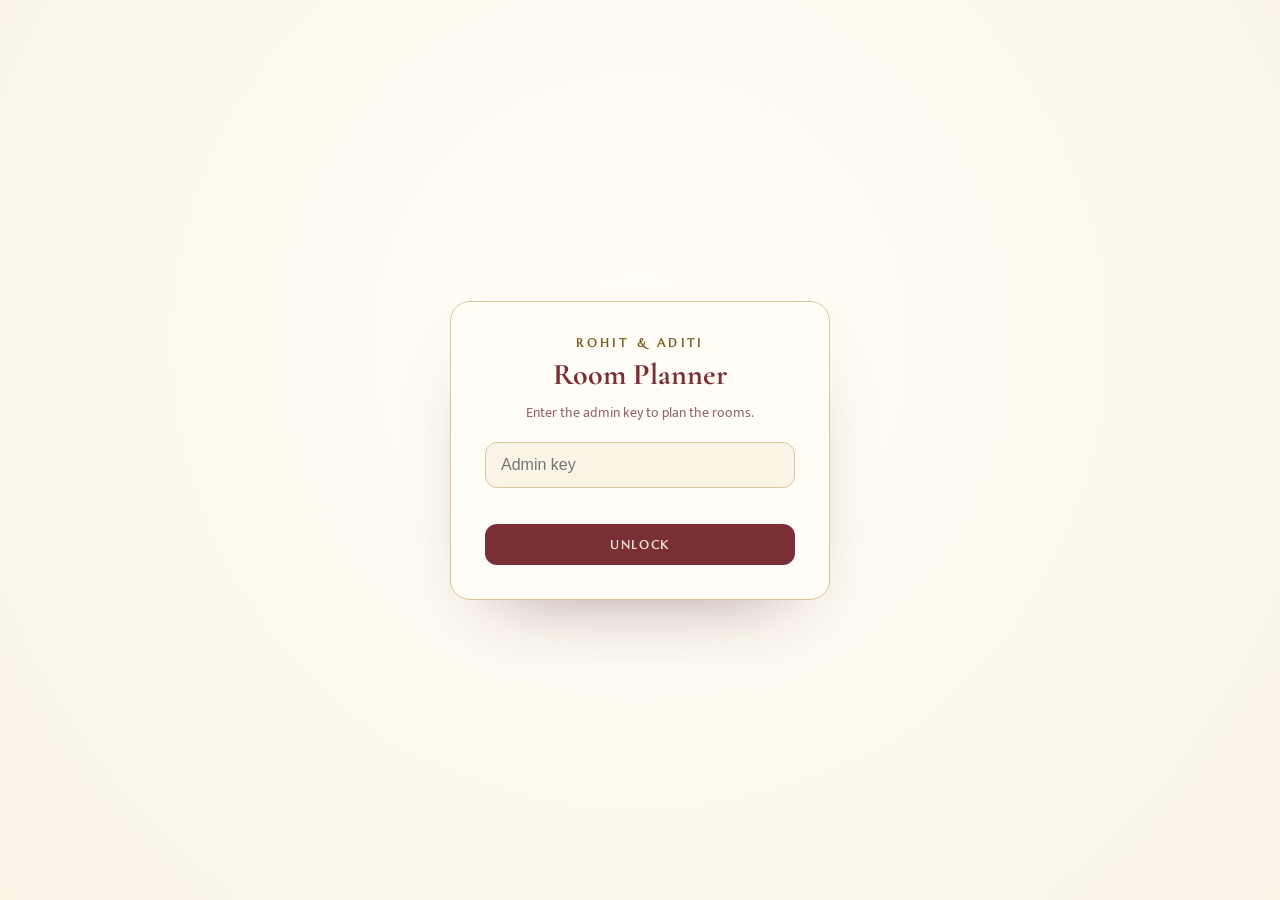
<file: wedding-invite/admin/rooms/index.html>
<!DOCTYPE html>
<html lang="en">
<head>
<meta charset="utf-8">
<meta name="viewport" content="width=device-width, initial-scale=1">
<meta name="robots" content="noindex, nofollow, noarchive, nosnippet">
<title>Room Planner · Rohit & Aditi</title>

<!-- Same Apps Script Web App URL as the dashboard (ends /exec). -->
<script>(function(){try{var t=localStorage.getItem('ra_admin_theme');if(t)document.documentElement.setAttribute('data-theme',t);}catch(e){}})();</script>
<script>
  const API_URL = "https://script.google.com/macros/s/AKfycbwm8VPVZllFB7M8Y9-ryF896OKMKhObWXoGXHzpDE6AmdoZZunA8hgY9phxZXQFfM7sOQ/exec";
</script>

<link rel="preconnect" href="https://fonts.googleapis.com">
<link rel="preconnect" href="https://fonts.gstatic.com" crossorigin="">
<link href="https://fonts.googleapis.com/css2?family=Marcellus&family=Cormorant+Garamond:ital,wght@0,500;0,600;0,700;1,600&family=Mukta:wght@300;400;500;600;700&display=swap" rel="stylesheet">

<style>
  /* same palette as the dashboard, plus one tint per side for the guest cards */
  :root{ color-scheme:light;
         --bg:#FAF4E7; --surface:#FFFDF6; --ink:#4A1B22; --ink-soft:#96676B; --maroon:#7A2E36; --rosewood:#B4575C;
         --accent-ink:#7A2E36; --btn-text:#EFE3C6; --pend-ink:#8A6F2E;
         --gold:#B08D4A; --gold-deep:#7A5D1E; --gold-soft:#D9C69A; --gold-pale:#EFE3C6; --halo:rgba(176,141,74,.14);
         --yes:#58895F; --no:#B4575C; --pending:#A98A3F;
         --side-b:rgba(180,87,92,.15); --side-g:rgba(88,137,95,.17); --side-x:rgba(176,141,74,.2); }
  html[data-theme="dark"]{ color-scheme:dark;
         --bg:#141210; --surface:#1D1A15; --ink:#EDE6DA; --ink-soft:#A2938A; --maroon:#8E3A44; --rosewood:#C97B80;
         --accent-ink:#E3A6AA; --btn-text:#F2E8D0; --pend-ink:#D9BC7C;
         --gold:#C9A45C; --gold-deep:#C9AD6B; --gold-soft:#453D2C; --gold-pale:#332D1F; --halo:rgba(201,164,92,.14);
         --yes:#7FB98A; --no:#D98A8E; --pending:#C9A45C;
         --side-b:rgba(201,123,128,.22); --side-g:rgba(127,185,138,.2); --side-x:rgba(201,164,92,.2); }
  @media (prefers-color-scheme: dark){
    html:not([data-theme="light"]){ color-scheme:dark;
         --bg:#141210; --surface:#1D1A15; --ink:#EDE6DA; --ink-soft:#A2938A; --maroon:#8E3A44; --rosewood:#C97B80;
         --accent-ink:#E3A6AA; --btn-text:#F2E8D0; --pend-ink:#D9BC7C;
         --gold:#C9A45C; --gold-deep:#C9AD6B; --gold-soft:#453D2C; --gold-pale:#332D1F; --halo:rgba(201,164,92,.14);
         --yes:#7FB98A; --no:#D98A8E; --pending:#C9A45C;
         --side-b:rgba(201,123,128,.22); --side-g:rgba(127,185,138,.2); --side-x:rgba(201,164,92,.2); }
  }
  *{box-sizing:border-box}
  body{margin:0;background:var(--bg);color:var(--ink);font-family:'Mukta',sans-serif;-webkit-font-smoothing:antialiased;transition:background-color .25s ease,color .25s ease}
  .hidden{display:none !important}
  a{color:inherit}
  .wrap{max-width:1280px;margin:0 auto;padding:28px 20px 80px}
  .serif{font-family:'Cormorant Garamond',serif}
  .kicker{font-family:'Marcellus',serif;letter-spacing:.3em;text-transform:uppercase;font-size:11.5px;color:var(--gold-deep);font-weight:700}
  .muted{color:var(--ink-soft)}

  /* gate */
  #gate{position:fixed;inset:0;display:flex;align-items:center;justify-content:center;background:radial-gradient(circle at 50% 38%,var(--surface),var(--bg));z-index:50;padding:24px}
  .gate-card{background:var(--surface);border:1px solid var(--gold-soft);border-radius:20px;padding:34px;max-width:380px;width:100%;text-align:center;box-shadow:0 34px 80px -50px rgba(74,27,34,.6)}
  input.key{width:100%;padding:13px 15px;border-radius:12px;border:1px solid var(--gold-soft);background:var(--bg);font-size:16px;margin-top:18px;color:var(--ink)}
  input.key:focus{outline:none;border-color:var(--gold);box-shadow:0 0 0 3px var(--halo)}
  .btn{cursor:pointer;background:var(--maroon);color:var(--btn-text);padding:13px 20px;border-radius:12px;text-align:center;font-family:'Marcellus',serif;letter-spacing:.14em;text-transform:uppercase;font-size:12px;border:none;font-weight:600}
  .btn.ghost{background:transparent;color:var(--ink);border:1px solid var(--gold)}
  .btn:hover{filter:brightness(1.08)}
  .btn:disabled{opacity:.4;cursor:default;filter:none}
  a.btn{text-decoration:none;display:inline-block}
  .pill{font-size:12.5px;border:1px solid var(--gold);border-radius:999px;padding:5px 12px;white-space:nowrap;background:transparent;color:var(--ink);cursor:pointer;font-family:inherit}
  .pill:hover{background:var(--halo)}
  .err{color:var(--no);font-size:13px;margin-top:10px;min-height:18px}
  .spinner{width:30px;height:30px;border:3px solid var(--gold-pale);border-top-color:var(--gold);border-radius:50%;animation:spin .8s linear infinite;margin:60px auto}
  @keyframes spin{to{transform:rotate(360deg)}}

  /* header */
  .head{display:flex;justify-content:space-between;align-items:flex-end;gap:16px;flex-wrap:wrap;margin-bottom:10px}
  h1.title{margin:6px 0 0;font-family:'Cormorant Garamond',serif;font-weight:600;font-size:clamp(34px,6vw,52px);color:var(--accent-ink)}
  .headbtns{display:flex;gap:10px;flex-wrap:wrap;align-items:stretch}
  #themeBtn{padding:13px 14px;display:inline-flex;align-items:center}
  .updated{font-size:12.5px;color:var(--ink-soft);margin:0 0 18px}

  .notice{background:var(--surface);border:1px solid var(--gold);border-left-width:4px;border-radius:12px;padding:11px 14px;margin-bottom:12px;font-size:14px;line-height:1.5;display:flex;flex-wrap:wrap;gap:8px 10px;align-items:center}
  .notice.bad{border-color:var(--no)}
  .notice .sp{flex:1;min-width:220px}

  /* city tabs + default stay */
  .citybar{display:flex;flex-wrap:wrap;gap:12px 22px;align-items:center;justify-content:space-between;margin-bottom:16px}
  .tabs{display:flex;gap:8px;flex-wrap:wrap}
  .filter{cursor:pointer;padding:9px 14px;border-radius:999px;border:1px solid var(--gold-soft);font-size:13px;background:var(--surface);user-select:none;white-space:nowrap}
  .filter .cnt{display:inline-block;margin-left:7px;padding:1px 8px;border-radius:999px;background:var(--halo);font-size:11.5px;color:var(--gold-deep);font-weight:700}
  .filter.active{background:var(--maroon);color:var(--btn-text);border-color:transparent}
  .filter.active .cnt{background:rgba(255,253,246,.22);color:var(--btn-text)}
  .tabs .filter{font-size:15px;padding:10px 16px}
  .stay{display:flex;flex-wrap:wrap;gap:8px;align-items:center;font-size:13.5px;color:var(--ink-soft)}
  .stay b{font-family:'Marcellus',serif;font-size:11px;letter-spacing:.16em;text-transform:uppercase;color:var(--gold-deep)}
  input.d{padding:6px 9px;border-radius:9px;border:1px solid var(--gold-soft);background:var(--surface);font:14px 'Mukta',sans-serif;color:var(--ink);height:36px}
  input.d:focus{outline:none;border-color:var(--gold);box-shadow:0 0 0 3px var(--halo)}

  /* stat cards */
  .stats{display:grid;grid-template-columns:repeat(auto-fit,minmax(150px,1fr));gap:14px;margin-bottom:18px}
  .stat{background:var(--surface);border:1px solid var(--gold-soft);border-radius:16px;padding:14px 16px;box-shadow:0 22px 50px -42px rgba(74,27,34,.6)}
  .stat .n{font-family:'Cormorant Garamond',serif;font-weight:700;font-size:36px;line-height:1}
  .stat .l{margin-top:5px;font-family:'Marcellus',serif;font-size:11px;letter-spacing:.16em;text-transform:uppercase;color:var(--ink-soft);font-weight:600}
  .stat .s{margin-top:4px;font-size:12px;color:var(--ink-soft)}

  /* filters */
  .toolbar{display:flex;gap:10px;align-items:center;flex-wrap:wrap;margin-bottom:10px}
  .search{flex:1;min-width:150px;padding:10px 13px;border-radius:10px;border:1px solid var(--gold-soft);background:var(--surface);font-size:15px;font-family:inherit;color:var(--ink);height:44px}
  select.search{flex:0 1 auto}
  .search:focus{outline:none;border-color:var(--gold);box-shadow:0 0 0 3px var(--halo)}
  .legend{display:flex;flex-wrap:wrap;gap:8px 14px;align-items:center;font-size:12.5px;color:var(--ink-soft);margin-bottom:16px}
  .legend .sw{display:inline-block;padding:2px 10px;border-radius:8px;color:var(--ink);font-size:12.5px}

  /* board: guests waiting on the left, hotels and rooms on the right */
  .board{display:grid;grid-template-columns:300px minmax(0,1fr);gap:18px;align-items:start}
  .side-col{position:sticky;top:calc(12px + var(--selh,0px));display:flex;flex-direction:column;gap:12px;max-height:calc(100vh - 24px - var(--selh,0px))}
  .pool{background:var(--surface);border:1px solid var(--gold-soft);border-radius:16px;padding:14px;display:flex;flex-direction:column;min-height:0;box-shadow:0 22px 50px -42px rgba(74,27,34,.6);transition:border-color .15s,box-shadow .15s}
  .pool.main{flex:1 1 auto}
  .pool.small{flex:0 0 auto}
  .pool.small .list{max-height:22vh}
  .pool-h{display:flex;justify-content:space-between;align-items:baseline;gap:8px;margin-bottom:10px;font-family:'Marcellus',serif;font-size:12px;letter-spacing:.16em;text-transform:uppercase;color:var(--gold-deep);font-weight:700}
  .pool-h span{font-family:'Mukta',sans-serif;letter-spacing:0;text-transform:none;font-weight:400;font-size:12.5px;color:var(--ink-soft)}
  .list{overflow-y:auto;min-height:44px;display:flex;flex-wrap:wrap;gap:6px;align-content:flex-start}
  .empty{font-size:12.5px;color:var(--ink-soft);font-style:italic;padding:4px 0}

  .chip{display:inline-flex;flex-direction:column;align-items:flex-start;gap:1px;max-width:100%;padding:6px 10px;border-radius:10px;border:1.5px solid transparent;font-size:13.5px;line-height:1.3;cursor:pointer;user-select:none;-webkit-user-select:none;touch-action:manipulation;transition:opacity .15s,border-color .15s}
  .chip[draggable=true]{cursor:grab}
  .chip:focus-visible{outline:2px solid var(--gold);outline-offset:2px}
  .chip .nm{font-weight:600;overflow-wrap:anywhere}
  .chip .ct{font-weight:400;color:var(--ink-soft);white-space:nowrap}
  .chip .dt{font-size:11.5px;color:var(--ink-soft)}
  .chip.b{background:var(--side-b)}
  .chip.g{background:var(--side-g)}
  .chip.x{background:var(--side-x)}
  .chip.dim{opacity:.3}
  .chip.sel{border-color:var(--accent-ink);box-shadow:0 0 0 3px var(--halo)}
  .chip.gone{border-style:dashed;border-color:var(--no)}
  .chip.gone .nm{text-decoration:line-through}
  .chip.gone .dt{color:var(--no)}
  .chip.many{border-style:dashed;border-color:var(--pending)}
  .chip.many .dt{color:var(--pend-ink)}

  .hotel{margin-bottom:24px}
  .hotel-h{display:flex;flex-wrap:wrap;align-items:center;gap:6px 12px;margin-bottom:10px}
  .hname{flex:0 1 310px;min-width:150px;border:1px solid transparent;background:transparent;border-radius:9px;padding:2px 8px;margin-left:-8px;font-family:'Cormorant Garamond',serif;font-weight:700;font-size:27px;color:var(--accent-ink)}
  .hname:hover,.rname:hover{border-color:var(--gold-soft)}
  .hname:focus,.rname:focus{outline:none;border-color:var(--gold);background:var(--surface);box-shadow:0 0 0 3px var(--halo)}
  .hmeta{font-size:13px;color:var(--ink-soft);flex:1;min-width:160px}
  .hbtns{display:flex;gap:6px;flex-wrap:wrap}
  .rooms{display:grid;grid-template-columns:repeat(auto-fill,minmax(232px,1fr));gap:12px}
  .room{background:var(--surface);border:1px solid var(--gold-soft);border-radius:14px;padding:10px 12px 12px;display:flex;flex-direction:column;gap:7px;min-height:136px;box-shadow:0 18px 40px -38px rgba(74,27,34,.6);transition:border-color .15s,box-shadow .15s}
  .room-h{display:flex;align-items:center;gap:6px}
  .rname{flex:1;min-width:0;border:1px solid transparent;background:transparent;border-radius:8px;padding:2px 6px;margin-left:-6px;font:600 15.5px 'Mukta',sans-serif;color:var(--ink)}
  .room-b{display:flex;flex-wrap:wrap;gap:4px 12px;font-size:12.5px;color:var(--ink-soft)}
  .st{display:inline-flex;align-items:center;gap:5px}
  .st b{min-width:12px;text-align:center;color:var(--ink);font-size:13.5px}
  .mini{width:24px;height:24px;flex:0 0 auto;display:inline-flex;align-items:center;justify-content:center;border-radius:8px;border:1px solid var(--gold-soft);background:var(--bg);color:var(--ink);cursor:pointer;font:15px/1 'Mukta',sans-serif;padding:0}
  .mini:hover{border-color:var(--gold);background:var(--halo)}
  .room-s{font-size:12.5px;color:var(--ink-soft)}
  .room-c{display:flex;flex-wrap:wrap;gap:6px;align-content:flex-start;flex:1}
  .room.over{border-color:var(--no);box-shadow:0 0 0 2px rgba(180,87,92,.2)}
  .room.over .room-s{color:var(--no);font-weight:600}
  .room.fit{border-color:var(--yes);box-shadow:0 0 0 2px rgba(88,137,95,.24)}
  .room.part{border-color:var(--pending);box-shadow:0 0 0 2px rgba(169,138,63,.24)}
  .zone.hot{border-color:var(--gold) !important;box-shadow:0 0 0 3px var(--halo) !important}
  body.has-sel .zone{cursor:pointer}

  /* what is selected: dates, how many of the family, quick moves. Pinned to the top so the calendar has room to open below it. */
  #selBar{position:fixed;left:0;right:0;top:0;z-index:40;background:var(--surface);border-bottom:1px solid var(--gold);box-shadow:0 16px 40px -24px rgba(74,27,34,.6);padding:12px 16px}
  #selBar .in{max-width:1280px;margin:0 auto;display:flex;flex-wrap:wrap;gap:10px 18px;align-items:center;font-size:13.5px;padding-right:34px;position:relative}
  #selBar .who{display:flex;flex-direction:column;line-height:1.3;min-width:150px}
  #selBar .who b{font-size:16px}
  #selBar .who span{font-size:12.5px}
  #selBar .grp{display:inline-flex;flex-wrap:wrap;align-items:center;gap:7px;color:var(--ink-soft)}
  #selBar .grp b{color:var(--ink)}
  #selBar .warn{color:var(--no);font-weight:600}
  #selBar .hint{color:var(--ink-soft);font-style:italic}
  #selBar .x{position:absolute;right:0;top:0}
  #selBar .parts{display:contents}
  #selBar .dl{display:inline-flex;align-items:center;gap:6px;white-space:nowrap}
  #toast{position:fixed;left:50%;bottom:22px;transform:translateX(-50%);z-index:80;background:var(--ink);color:var(--bg);padding:10px 16px;border-radius:999px;font-size:13.5px;box-shadow:0 12px 30px -12px rgba(0,0,0,.5);max-width:90vw;text-align:center}

  /* dialogs */
  .ov{position:fixed;inset:0;z-index:60;display:flex;align-items:center;justify-content:center;padding:20px;background:rgba(60,25,32,.45);backdrop-filter:blur(2px)}
  .modal{background:var(--surface);border:1px solid var(--gold-soft);border-radius:20px;padding:28px;width:100%;max-width:440px;box-shadow:0 40px 90px -40px rgba(74,27,34,.7);max-height:92vh;overflow-y:auto}
  .modal h3{margin:0 0 4px;font-family:'Cormorant Garamond',serif;font-weight:700;font-size:28px;line-height:1.15;color:var(--accent-ink)}
  .modal .sub{color:var(--ink-soft);font-size:14px;margin:6px 0 16px}
  .modal label{display:block;font-family:'Marcellus',serif;font-size:11px;letter-spacing:.14em;text-transform:uppercase;color:var(--gold-deep);margin:14px 0 6px;font-weight:700}
  .modal input{width:100%;padding:11px 13px;border-radius:10px;border:1px solid var(--gold-soft);background:var(--bg);font-size:15px;font-family:'Mukta',sans-serif;color:var(--ink)}
  .modal input:focus{outline:none;border-color:var(--gold);box-shadow:0 0 0 3px var(--halo)}
  .modal .col{display:flex;flex-direction:column;gap:10px}
  .row{display:flex;gap:10px;flex-wrap:wrap;margin-top:18px}
  .row .btn{flex:1;min-width:120px}

  /* rooming lists (also what gets printed) */
  .modal.wide{max-width:940px}
  .lists h4{font-family:'Cormorant Garamond',serif;font-weight:700;font-size:26px;color:var(--accent-ink);margin:24px 0 2px}
  .lists h5{font-family:'Marcellus',serif;font-size:12px;letter-spacing:.16em;text-transform:uppercase;color:var(--gold-deep);margin:18px 0 6px}
  .lists p{margin:2px 0 8px;font-size:13.5px}
  .lists table{width:100%;border-collapse:collapse;font-size:13.5px}
  .lists th,.lists td{text-align:left;padding:7px 9px;border-bottom:1px solid var(--gold-soft);vertical-align:top}
  .lists th{font-family:'Marcellus',serif;font-size:10.5px;letter-spacing:.12em;text-transform:uppercase;color:var(--gold-deep)}
  .tablescroll{overflow-x:auto}
  #printArea{display:none}
  @media print{
    body{background:#fff !important;color:#000 !important}
    body > *:not(#printArea){display:none !important}
    #printArea{display:block !important;color:#000}
    #printArea h4{font-size:18pt;margin:16pt 0 2pt;color:#000}
    #printArea h5{font-size:10pt;margin:12pt 0 4pt;color:#000}
    #printArea p{font-size:10pt}
    #printArea table{font-size:10pt}
    #printArea th,#printArea td{border:1px solid #999;padding:4pt 6pt;color:#000}
    #printArea tr{page-break-inside:avoid}
    #printArea .muted{color:#555}
  }

  /* ---------- mobile ---------- */
  @media(max-width:820px){
    .board{grid-template-columns:1fr}
    .side-col{position:static;max-height:none}
    .pool.main .list{max-height:34vh}
    .pool.small .list{max-height:18vh}
  }
  @media(max-width:640px){
    html,body{overflow-x:clip}
    .wrap{padding:20px 14px 70px}
    .head .btn{padding:11px 14px;font-size:11px}
    #themeBtn{padding:11px 12px}
    .stats{grid-template-columns:repeat(2,1fr);gap:10px}
    .stat .n{font-size:30px}
    .toolbar .search{flex:1 1 46%;min-width:0}
    .toolbar #q{flex:1 1 100%}
    .rooms{grid-template-columns:1fr}
    .hname{font-size:23px}
    .modal{padding:22px;max-width:100%}
    #selBar{padding:10px 14px}
    #selBar .in{gap:8px 12px;font-size:13px}
    #selBar .who b{font-size:15px}
    #selBar input.d{height:34px;padding:4px 6px;font-size:13px}
    #selBar .dl{gap:5px}
  }
</style>
</head>
<body>

<!-- ===== KEY GATE ===== -->
<div id="gate">
  <div class="gate-card">
    <div class="kicker">Rohit &amp; Aditi</div>
    <div class="serif" style="font-weight:700;font-size:30px;margin-top:6px;color:var(--accent-ink)">Room Planner</div>
    <div class="muted" style="font-size:14px;margin-top:8px">Enter the admin key to plan the rooms.</div>
    <input id="keyInput" class="key" type="password" placeholder="Admin key" autocomplete="off">
    <div class="err" id="gateErr"></div>
    <button class="btn" id="enterBtn" style="width:100%;margin-top:8px">Unlock</button>
  </div>
</div>

<!-- ===== ROOM PLANNER ===== -->
<div id="app" class="hidden">
  <div class="wrap">
    <div class="head">
      <div>
        <div class="kicker">Rohit &amp; Aditi · 12 · 12 · 2026</div>
        <h1 class="title">Room Planner</h1>
      </div>
      <div class="headbtns">
        <a class="btn ghost" id="backBtn" href="../">Dashboard</a>
        <button class="btn ghost" id="undoBtn" data-act="undo" disabled>Undo</button>
        <button class="btn ghost" data-act="lists">Rooming lists</button>
        <button class="btn ghost" data-act="refresh">Refresh</button>
        <button class="btn ghost" id="themeBtn" data-act="theme" aria-label="Toggle dark mode" title="Toggle dark mode"></button>
      </div>
    </div>
    <p class="updated" id="saveState"></p>

    <div id="notices"></div>
    <div id="loading"><div class="spinner"></div></div>

    <div id="content" class="hidden">
      <div class="citybar">
        <div class="tabs" id="cityTabs" role="tablist"></div>
        <div class="stay">
          <b>Default stay</b>
          <input type="date" class="d" id="stayA" aria-label="Default arrive date">
          <span>to</span>
          <input type="date" class="d" id="stayL" aria-label="Default leave date">
          <span id="stayHint"></span>
        </div>
      </div>

      <div class="stats" id="stats"></div>

      <div class="toolbar">
        <input class="search" id="q" placeholder="Search name or phone…">
        <select class="search" id="fSide" aria-label="Filter by side">
          <option value="">Side: any</option>
          <option value="Bride &amp; Groom">Bride &amp; Groom</option>
          <option value="Groom's side">Groom's side</option>
          <option value="Bride's side">Bride's side</option>
        </select>
        <select class="search" id="fEvent" aria-label="Filter by event"></select>
        <select class="search" id="fSize" aria-label="Filter by party size">
          <option value="">Party size: any</option>
          <option value="1">1 person</option>
          <option value="2">2 people</option>
          <option value="3">3 people</option>
          <option value="4">4 or more</option>
        </select>
        <select class="search" id="fNight" aria-label="Pick a night"></select>
        <select class="search" id="fRooms" aria-label="Filter rooms">
          <option value="">Rooms: all</option>
          <option value="free">Rooms with free beds</option>
          <option value="empty">Empty rooms</option>
          <option value="over">Rooms over capacity</option>
        </select>
        <div class="filter" data-act="clear-f">Clear</div>
      </div>
      <div class="legend">
        <span class="sw" style="background:var(--side-b)">Bride's side</span>
        <span class="sw" style="background:var(--side-g)">Groom's side</span>
        <span class="sw" style="background:var(--side-x)">Bride &amp; Groom</span>
        <span id="legendHint"></span>
      </div>

      <div class="board">
        <div class="side-col">
          <div class="pool main zone" data-zone="">
            <div class="pool-h">Unassigned <span id="poolCount"></span></div>
            <div class="list" id="poolList"></div>
          </div>
          <div class="pool small zone" data-zone="none">
            <div class="pool-h">No room needed <span id="noneCount"></span></div>
            <div class="list" id="noneList"></div>
          </div>
        </div>
        <div id="hotels"></div>
      </div>
    </div>
  </div>
</div>

<div id="selBar" class="hidden"><div class="in" id="selIn"></div></div>
<div id="ov" class="ov hidden"><div class="modal" id="ovModal"></div></div>
<div id="listsOv" class="ov hidden">
  <div class="modal wide">
    <div style="display:flex;justify-content:space-between;align-items:center;gap:12px;flex-wrap:wrap">
      <h3>Rooming lists</h3>
      <div style="display:flex;gap:8px;flex-wrap:wrap">
        <button class="pill" data-act="lists-print">Print</button>
        <button class="pill" data-act="lists-csv">Download CSV</button>
        <button class="pill" data-act="lists-close">Close</button>
      </div>
    </div>
    <div class="lists" id="listsBody"></div>
  </div>
</div>
<div id="printArea" class="lists"></div>
<div id="toast" class="hidden" role="status"></div>

<script>
(function(){
  'use strict';
  var $ = function(id){ return document.getElementById(id); };
  var KEY_LS = 'ra_admin_key';
  var DEMO = /(?:\?|&)demo=1(?:&|$)/.test(location.search);   // ?demo=1 → fake guests and rooms, no key, nothing saved
  var FINE = !!(window.matchMedia && matchMedia('(pointer: fine)').matches);   // mouse: drag and drop. touch: tap a family, then tap a room
  var MIN_D = '2026-10-01', MAX_D = '2027-03-31';   // accepted range for stay dates (catches a mistyped year)

  // Each city: the events held there (a guest needs a bed if they attend any of them), the stay every guest
  // starts with, and the hotels it starts with. The stay, hotels and rooms are all editable on the page.
  var CITIES = [
    { key:'patna', label:'Patna',        events:['sangeet','wedding','wreception'], stay:['2026-12-11','2026-12-13'], hotels:['Patna hotel'] },
    { key:'pal',   label:'Palasamudram', events:['reception'],                      stay:['2026-12-17','2026-12-18'], hotels:['VRM Grandstay','NACIN Guesthouse'] }
  ];
  var EV_KEYS = ['sangeet','wedding','wreception','reception'];
  var EV_LABEL = { sangeet:'Sangeet', wedding:'Wedding', wreception:'Wedding Reception', reception:'Reception' };
  // exact comma-token matching, same as the dashboard: 'Wedding Reception' must never count as 'Wedding' or 'Reception'
  var EV_TOKENS = { sangeet:{'sangeet':1}, wedding:{'wedding':1},
                    wreception:{'wedding reception':1,'wreception':1}, reception:{'reception':1} };
  function hasEv(str, key){
    var set = EV_TOKENS[key] || {};
    var toks = String(str||'').split(',');
    for (var i=0;i<toks.length;i++){ if (set[toks[i].trim().toLowerCase()]) return true; }
    return false;
  }

  // ---------- state ----------
  var sessionKey = '';
  var G = {};            // attending guests by key, rebuilt from the Sheet on every load (never saved)
  var S = null;          // the plan, see freshPlan()
  var rev = 0;           // revision of the saved plan this page last loaded or wrote
  var canSave = false;   // false until the Apps Script has the room plan code
  var planBroken = false;
  var city = CITIES[0].key;
  var sel = null;        // {id, k}: the selected piece, and how many of its people the next move or date change applies to
  var F = { q:'', side:'', ev:'', size:'', night:'', rooms:'' };
  var FL = {};           // piece id → '' | 'gone' (no longer attending here) | 'many' (more people placed than the RSVP says)
  var undo = [], lastTag = '', lastTagAt = 0;
  var uid = 0;
  var saveTimer = null, saving = false, dirty = false, conflict = null, saveErr = '', savedAt = null, reloadAfterSave = false;
  var askBtns = [], bulkHotel = '', toastTimer = null;

  // ---------- small helpers ----------
  function esc(s){ return String(s==null?'':s).replace(/[&<>"]/g,function(c){return {'&':'&amp;','<':'&lt;','>':'&gt;','"':'&quot;'}[c];}); }
  function plural(n, one, many){ return n + ' ' + (n === 1 ? one : many); }
  function pad(s, w){ while (s.length < w) s = '0' + s; return s; }
  function adminKey(){ if (sessionKey) return sessionKey; try{ return localStorage.getItem(KEY_LS) || ''; }catch(_){ return ''; } }
  function toast(msg){
    var t = $('toast'); t.textContent = msg; t.classList.remove('hidden');
    clearTimeout(toastTimer); toastTimer = setTimeout(function(){ t.classList.add('hidden'); }, 3200);
  }

  // dates are 'YYYY-MM-DD' strings, so plain string comparison orders them
  var MON = ['Jan','Feb','Mar','Apr','May','Jun','Jul','Aug','Sep','Oct','Nov','Dec'];
  var DOW = ['Sun','Mon','Tue','Wed','Thu','Fri','Sat'];
  function utc(iso){ return new Date(iso + 'T00:00:00Z'); }
  function addDays(iso, n){ var d = utc(iso); d.setUTCDate(d.getUTCDate() + n); return d.toISOString().slice(0,10); }
  function validDate(s){ return typeof s === 'string' && /^\d{4}-\d{2}-\d{2}$/.test(s) && !isNaN(utc(s)) && s >= MIN_D && s <= MAX_D; }
  function nightCount(a, l){ return Math.round((utc(l) - utc(a)) / 86400000); }
  function fmtDay(iso){ return MON[+iso.slice(5,7)-1] + ' ' + (+iso.slice(8,10)); }
  function fmtDow(iso){ return DOW[utc(iso).getUTCDay()] + ', ' + fmtDay(iso); }
  function fmtLong(iso){ return fmtDay(iso) + ', ' + iso.slice(0,4); }
  function fmtRange(a, l){ return a.slice(0,7) === l.slice(0,7) ? fmtDay(a) + ' to ' + (+l.slice(8,10)) : fmtDay(a) + ' to ' + fmtDay(l); }

  // ---------- guests ----------
  // A guest's key is the start of their invite token: stable even if their name is edited in the Sheet.
  function keyOf(g){
    var m = /[?&]t=([A-Za-z0-9]+)/.exec(String(g.inviteLink||''));
    return m ? m[1].slice(0,12) : 'n:' + String(g.name||'').trim().toLowerCase();
  }
  function buildGuests(list){
    G = {};
    list.forEach(function(g){
      if (String(g.status||'').trim().toLowerCase() !== 'yes') return;   // only people who said yes
      var ev = EV_KEYS.filter(function(e){ return hasEv(g.events, e); });
      // a yes with no events ticked (a row edited by hand): fall back to what they are invited to
      if (!ev.length) ev = EV_KEYS.filter(function(e){ return !String(g.invited||'').trim() || hasEv(g.invited, e); });
      var k = keyOf(g);
      G[k] = { key:k, name:String(g.name||'Guest'), side:String(g.side||''), n:Math.max(1, Number(g.guests)||1),
               ev:ev, phone:String(g.whatsapp||''), email:String(g.email||'') };
    });
  }
  function cdef(ck){ for (var i=0;i<CITIES.length;i++){ if (CITIES[i].key === ck) return CITIES[i]; } return CITIES[0]; }
  function inCity(gk, ck){ var g = G[gk]; return !!g && cdef(ck).events.some(function(e){ return g.ev.indexOf(e) >= 0; }); }
  function nameOf(gk){ return G[gk] ? G[gk].name : ((S.names && S.names[gk]) || 'Guest'); }
  function sideCls(gk){ var s = G[gk] ? G[gk].side : ''; return s === "Bride's side" ? 'b' : (s === "Groom's side" ? 'g' : 'x'); }
  function byName(a, b){ var x = nameOf(a.g).toLowerCase(), y = nameOf(b.g).toLowerCase(); return x < y ? -1 : (x > y ? 1 : 0); }

  // ---------- the plan ----------
  // Per city: a default stay, hotels with rooms, and "pieces". A piece is some or all of one invited party in
  // one place: r is '' (unassigned), 'none' (no room needed) or a room id. a/l are the arrive and leave dates,
  // null while the piece follows the city's default stay.
  function freshPlan(){
    var p = { seq:0, cities:{}, names:{} };
    CITIES.forEach(function(c){
      p.cities[c.key] = { stay:c.stay.slice(), pieces:[],
        hotels:c.hotels.map(function(n){ return { id:'h' + (++p.seq), name:n, rooms:[] }; }) };
    });
    return p;
  }
  function mk(g, r, n, a, l){ return { id:++uid, g:g, r:r, n:n, a:a||null, l:l||null }; }

  // Read a saved plan. Anything odd in it is repaired or dropped rather than trusted. Returns null if unreadable.
  function parsePlan(str){
    var raw = null;
    try { raw = JSON.parse(str); } catch(e){ return null; }
    if (!raw || typeof raw !== 'object' || !raw.cities) return null;
    var p = freshPlan();
    p.seq = Math.max(p.seq, parseInt(raw.seq, 10) || 0);
    if (raw.names && typeof raw.names === 'object') p.names = raw.names;
    CITIES.forEach(function(c){
      var rc = raw.cities[c.key];
      if (!rc) return;
      var cs = p.cities[c.key], ids = {};
      if (Array.isArray(rc.stay) && validDate(rc.stay[0]) && validDate(rc.stay[1]) && rc.stay[0] < rc.stay[1]) cs.stay = [rc.stay[0], rc.stay[1]];
      cs.hotels = (Array.isArray(rc.hotels) ? rc.hotels : []).map(function(h){
        return { id:String(h.id), name:String(h.name || 'Hotel'), rooms:(Array.isArray(h.rooms) ? h.rooms : []).map(function(r){
          ids[String(r.id)] = 1;
          return { id:String(r.id), name:String(r.name || 'Room'), beds:Math.max(1, parseInt(r.beds,10) || 1), extra:Math.max(0, parseInt(r.extra,10) || 0) };
        }) };
      });
      cs.pieces = (Array.isArray(rc.pieces) ? rc.pieces : []).map(function(q){
        var r = String(q.r || ''), custom = validDate(q.a) && validDate(q.l) && q.a < q.l;
        if (r && r !== 'none' && !ids[r]) r = '';   // its room no longer exists
        return mk(String(q.g), r, Math.max(1, parseInt(q.n,10) || 1), custom ? q.a : null, custom ? q.l : null);
      });
    });
    return p;
  }

  // What gets saved. A whole family still waiting in Unassigned with the default dates carries no information
  // (reconcile() rebuilds it from the guest list), so it is left out.
  function serialize(){
    var out = { v:1, seq:S.seq, cities:{}, names:{} };
    CITIES.forEach(function(c){
      var cs = S.cities[c.key], count = {};
      cs.pieces.forEach(function(p){ count[p.g] = (count[p.g]||0) + 1; });
      out.cities[c.key] = {
        stay: cs.stay.slice(),
        hotels: cs.hotels.map(function(h){
          return { id:h.id, name:h.name, rooms:h.rooms.map(function(r){ return { id:r.id, name:r.name, beds:r.beds, extra:r.extra }; }) };
        }),
        pieces: cs.pieces.filter(function(p){ return !(p.r === '' && !p.a && count[p.g] === 1); }).map(function(p){
          var o = { g:p.g, r:p.r, n:p.n };
          if (p.a){ o.a = p.a; o.l = p.l; }
          return o;
        })
      };
      // remember the names of placed guests, so a row later deleted from the Sheet can still be shown by name
      cs.pieces.forEach(function(p){ if (p.r && p.r !== 'none') out.names[p.g] = nameOf(p.g); });
    });
    return out;
  }

  // Make the plan agree with the current guest list. New guests and added people land in Unassigned. People
  // who dropped out are taken off the waiting lists, but anyone already in a room stays there, flagged, until
  // you remove them: this never empties a room on its own.
  function reconcile(){
    CITIES.forEach(function(c){
      var cs = S.cities[c.key], sum = {};
      cs.pieces = cs.pieces.filter(function(p){ return inCity(p.g, c.key) || (p.r !== '' && p.r !== 'none'); });
      cs.pieces.forEach(function(p){ sum[p.g] = (sum[p.g]||0) + p.n; });
      Object.keys(G).forEach(function(k){
        if (!inCity(k, c.key)) return;
        var diff = G[k].n - (sum[k]||0);
        if (diff > 0) cs.pieces.push(mk(k, '', diff));
        // the party shrank: take the difference from Unassigned first, then from No room needed
        ['', 'none'].forEach(function(where){
          cs.pieces.forEach(function(p){
            if (diff < 0 && p.g === k && p.r === where){ var cut = Math.min(p.n, -diff); p.n -= cut; diff += cut; }
          });
        });
      });
      normalize(c.key);
    });
  }
  // drop emptied pieces, turn dates equal to the default back into "default", merge identical neighbours
  function normalize(ck){
    var cs = S.cities[ck], seen = {}, out = [];
    cs.pieces.forEach(function(p){
      if (p.n <= 0) return;
      if (p.a && p.a === cs.stay[0] && p.l === cs.stay[1]) p.a = p.l = null;
      var k = p.g + '|' + p.r + '|' + (p.a||'') + '|' + (p.l||'');
      if (seen[k]){ seen[k].n += p.n; if (sel && sel.id === p.id) sel.id = seen[k].id; }
      else { seen[k] = p; out.push(p); }
    });
    cs.pieces = out;
  }
  function computeFlags(){
    FL = {};
    CITIES.forEach(function(c){
      var tot = {};
      S.cities[c.key].pieces.forEach(function(p){ tot[p.g] = (tot[p.g]||0) + p.n; });
      S.cities[c.key].pieces.forEach(function(p){
        FL[p.id] = !inCity(p.g, c.key) ? 'gone' : (tot[p.g] > G[p.g].n ? 'many' : '');
      });
    });
  }

  // ---------- lookups and bed counting ----------
  function findPiece(id){ var l = S.cities[city].pieces; for (var i=0;i<l.length;i++){ if (l[i].id === id) return l[i]; } return null; }
  function findHotel(ck, hid){ var hs = S.cities[ck].hotels; for (var i=0;i<hs.length;i++){ if (hs[i].id === hid) return hs[i]; } return null; }
  function findRoom(ck, rid){
    var hs = S.cities[ck].hotels;
    for (var i=0;i<hs.length;i++){ for (var j=0;j<hs[i].rooms.length;j++){ if (hs[i].rooms[j].id === rid) return hs[i].rooms[j]; } }
    return null;
  }
  function roomLabel(ck, rid){
    var hs = S.cities[ck].hotels;
    for (var i=0;i<hs.length;i++){ for (var j=0;j<hs[i].rooms.length;j++){ if (hs[i].rooms[j].id === rid) return hs[i].name + ', ' + hs[i].rooms[j].name; } }
    return '';
  }
  function A(cs, p){ return p.a || cs.stay[0]; }
  function L(cs, p){ return p.l || cs.stay[1]; }
  // the people who take a bed in a room (someone who dropped out no longer does)
  function roomPieces(ck, rid){ return S.cities[ck].pieces.filter(function(p){ return p.r === rid && FL[p.id] !== 'gone'; }); }
  function occOn(cs, list, night){ var n = 0; list.forEach(function(p){ if (A(cs,p) <= night && night < L(cs,p)) n += p.n; }); return n; }
  // Busiest night among `list` within [a, l). The count only goes up on a night someone arrives, so checking
  // the first night and each arrival inside the range is enough.
  function peakIn(cs, list, a, l){
    var best = { n:0, night:a };
    [a].concat(list.map(function(p){ return A(cs,p); })).forEach(function(nt){
      if (nt < a || nt >= l) return;
      var n = occOn(cs, list, nt);
      if (n > best.n) best = { n:n, night:nt };
    });
    return best;
  }
  function roomPeak(ck, rid){
    var cs = S.cities[ck], list = roomPieces(ck, rid);
    if (!list.length) return { n:0, night:'' };
    var a = A(cs, list[0]), l = L(cs, list[0]);
    list.forEach(function(p){ if (A(cs,p) < a) a = A(cs,p); if (L(cs,p) > l) l = L(cs,p); });
    return peakIn(cs, list, a, l);
  }
  // beds a room still has for this piece on every night of its stay
  function freeFor(p, room){
    var cs = S.cities[city];
    var others = roomPieces(city, room.id).filter(function(q){ return q.id !== p.id; });
    return room.beds + room.extra - peakIn(cs, others, A(cs,p), L(cs,p)).n;
  }
  function nightList(){
    var cs = S.cities[city], a = cs.stay[0], l = cs.stay[1], out = [];
    cs.pieces.forEach(function(p){
      if (p.r === 'none' || FL[p.id] === 'gone') return;
      if (A(cs,p) < a) a = A(cs,p);
      if (L(cs,p) > l) l = L(cs,p);
    });
    for (var d = a; d < l && out.length < 200; d = addDays(d, 1)) out.push(d);
    return out;
  }

  // ---------- changing the plan ----------
  // Every change goes through commit(): it keeps an undo step, re-checks the plan against the guest list,
  // redraws, and queues a save. Changes with the same tag made within a few seconds share one undo step
  // (typing a date fires several changes).
  function commit(fn, tag, quiet){
    var now = Date.now();
    if (!(tag && tag === lastTag && now - lastTagAt < 4000)){
      undo.push(JSON.stringify(serialize()));
      if (undo.length > 60) undo.shift();
    }
    lastTag = tag || ''; lastTagAt = now;
    fn();
    reconcile();
    if (quiet){ computeFlags(); renderSel(); $('undoBtn').disabled = false; } else render();
    scheduleSave();
  }
  function doUndo(){
    if (!undo.length) return;
    S = parsePlan(undo.pop()) || S;
    lastTag = ''; sel = null;
    reconcile(); render(); scheduleSave();
    toast('Undone');
  }

  // move k of a piece's people; returns nothing, the piece that now holds them is merged by normalize()
  function part(cs, p, target, k){
    if (k >= p.n){ p.r = target; return; }
    p.n -= k;
    cs.pieces.push(mk(p.g, target, k, p.a, p.l));
  }
  function moveTo(pid, target, k){
    var cs = S.cities[city], p = findPiece(pid);
    if (!p || p.r === target) return;
    k = Math.min(k || p.n, p.n);
    if (target === '' || target === 'none'){ commit(function(){ part(cs, p, target, k); sel = null; }); return; }
    var room = findRoom(city, target);
    if (!room) return;
    var free = freeFor(p, room);
    if (free >= k){ commit(function(){ part(cs, p, target, k); sel = null; }); return; }
    askOverflow(p, room, Math.max(0, free), k);
  }
  // the family does not fit: add extra beds, place only those who fit, or cancel
  function askOverflow(p, room, free, k){
    var cs = S.cities[city], need = k - free, btns = [];
    btns.push({ label:'Add ' + plural(need, 'extra bed', 'extra beds') + ' and place all ' + k, primary:true, fn:function(){
      commit(function(){ room.extra += need; part(cs, p, room.id, k); sel = null; });
    } });
    if (free > 0) btns.push({ label:'Place ' + free + ' here, leave ' + need + ' where they are', fn:function(){
      commit(function(){ part(cs, p, room.id, free); sel = null; });
    } });
    ask(room.name + (free > 0 ? ' has only ' + plural(free, 'free bed', 'free beds') : ' is full') + ' on those dates',
        nameOf(p.g) + ': ' + plural(k, 'person', 'people') + ', ' + fmtRange(A(cs,p), L(cs,p)) + '.', btns);
  }
  // set (or with nulls, reset) the dates of the selected people; fewer than the whole piece splits them off
  function setDates(a, l){
    var cs = S.cities[city], p = sel && findPiece(sel.id);
    if (!p) return;
    var k = Math.min(sel.k, p.n);
    commit(function(){
      var q = p;
      if (k < p.n){ p.n -= k; q = mk(p.g, p.r, k, null, null); cs.pieces.push(q); }
      q.a = a; q.l = l;
      sel = { id:q.id, k:q.n };
    }, 'dates');
  }
  function removePieces(test){
    var cs = S.cities[city];
    commit(function(){ cs.pieces = cs.pieces.filter(function(p){ return !test(p); }); sel = null; });
  }
  function trimMany(p){
    var cs = S.cities[city], tot = 0;
    cs.pieces.forEach(function(q){ if (q.g === p.g) tot += q.n; });
    var cut = Math.min(p.n, tot - G[p.g].n);
    if (cut > 0) commit(function(){ p.n -= cut; });
  }

  function nextName(h){
    var last = h.rooms.length ? h.rooms[h.rooms.length-1].name : '';
    var m = /^(.*?)(\d+)$/.exec(last);
    return m ? m[1] + pad(String(Number(m[2]) + 1), m[2].length) : 'Room ' + (h.rooms.length + 1);
  }
  function focusName(q){ var el = document.querySelector(q); if (el){ el.focus(); el.select(); } }
  function addRoom(hid){
    var h = findHotel(city, hid), r = null;
    if (!h) return;
    commit(function(){ r = { id:'r' + (++S.seq), name:nextName(h), beds:2, extra:0 }; h.rooms.push(r); });
    focusName('[data-rn="' + r.id + '"]');
  }
  function bump(rid, field, d){
    var r = findRoom(city, rid);
    if (!r) return;
    var v = r[field] + d;
    if (field === 'beds' ? (v < 1 || v > 30) : (v < 0 || v > 20)) return;
    commit(function(){ r[field] = v; });
  }
  function delRoom(rid){
    var cs = S.cities[city], r = findRoom(city, rid);
    if (!r) return;
    var n = 0;
    roomPieces(city, rid).forEach(function(p){ n += p.n; });
    var go = function(){
      commit(function(){
        cs.pieces.forEach(function(p){ if (p.r === rid) p.r = ''; });
        cs.hotels.forEach(function(h){ h.rooms = h.rooms.filter(function(x){ return x.id !== rid; }); });
        sel = null;
      });
      toast(r.name + ' removed');
    };
    if (!n) return go();
    ask('Remove ' + r.name + '?', plural(n, 'person', 'people') + ' in it will go back to Unassigned.', [{ label:'Remove room', primary:true, fn:go }]);
  }
  function addHotel(){
    var cs = S.cities[city], h = null;
    commit(function(){ h = { id:'h' + (++S.seq), name:'New hotel', rooms:[] }; cs.hotels.push(h); });
    focusName('[data-hn="' + h.id + '"]');
  }
  function delHotel(hid){
    var cs = S.cities[city], h = findHotel(city, hid);
    if (!h) return;
    var ids = {};
    h.rooms.forEach(function(r){ ids[r.id] = 1; });
    var go = function(){
      commit(function(){
        cs.pieces.forEach(function(p){ if (ids[p.r]) p.r = ''; });
        cs.hotels = cs.hotels.filter(function(x){ return x.id !== hid; });
        sel = null;
      });
      toast(h.name + ' removed');
    };
    if (!h.rooms.length) return go();
    ask('Remove ' + h.name + '?', 'Its ' + plural(h.rooms.length, 'room goes', 'rooms go') + ' too. Anyone placed there will go back to Unassigned.', [{ label:'Remove hotel', primary:true, fn:go }]);
  }
  function renameRoom(t){
    var r = findRoom(city, t.getAttribute('data-rn')), v = t.value.trim();
    if (!r) return;
    if (!v){ t.value = r.name; toast('A room needs a name.'); return; }
    if (v !== r.name) commit(function(){ r.name = v; }, '', true);
  }
  function renameHotel(t){
    var h = findHotel(city, t.getAttribute('data-hn')), v = t.value.trim();
    if (!h) return;
    if (!v){ t.value = h.name; toast('A hotel needs a name.'); return; }
    if (v !== h.name) commit(function(){ h.name = v; }, '', true);
  }

  function openBulk(hid){
    var h = findHotel(city, hid);
    if (!h) return;
    bulkHotel = hid; askBtns = [];
    $('ovModal').innerHTML = '<h3>Add rooms</h3><div class="sub">' + esc(h.name) + '</div>' +
      '<label for="bkCount">How many rooms</label><input id="bkCount" type="number" min="1" max="200" value="10" inputmode="numeric">' +
      '<label for="bkBeds">Beds in each</label><input id="bkBeds" type="number" min="1" max="30" value="2" inputmode="numeric">' +
      '<label for="bkStart">First room name or number</label><input id="bkStart" type="text" value="' + esc(nextName(h)) + '">' +
      '<div class="err" id="bkErr"></div>' +
      '<div class="row"><button class="btn ghost" data-ask="x">Cancel</button><button class="btn" id="bkGo">Add rooms</button></div>';
    $('ov').classList.remove('hidden');
    $('bkCount').focus(); $('bkCount').select();
  }
  function bulkGo(){
    var h = findHotel(city, bulkHotel);
    var count = parseInt($('bkCount').value, 10), beds = parseInt($('bkBeds').value, 10), start = $('bkStart').value.trim();
    if (!h) return closeAsk();
    if (!(count >= 1 && count <= 200)){ $('bkErr').textContent = 'Enter how many rooms, from 1 to 200.'; return; }
    if (!(beds >= 1 && beds <= 30)){ $('bkErr').textContent = 'Enter the beds in each room, from 1 to 30.'; return; }
    var m = /^(.*?)(\d+)$/.exec(start);
    commit(function(){
      for (var i = 0; i < count; i++){
        var name = m ? m[1] + pad(String(Number(m[2]) + i), m[2].length) : (start ? start + ' ' + (i + 1) : 'Room ' + (h.rooms.length + 1));
        h.rooms.push({ id:'r' + (++S.seq), name:name, beds:beds, extra:0 });
      }
    });
    closeAsk();
    toast(plural(count, 'room', 'rooms') + ' added to ' + h.name);
  }

  // a small question with a few answers; Cancel is always there
  function ask(title, text, buttons){
    askBtns = buttons;
    $('ovModal').innerHTML = '<h3>' + esc(title) + '</h3>' + (text ? '<div class="sub">' + esc(text) + '</div>' : '') +
      '<div class="col">' + buttons.map(function(b, i){
        return '<button class="btn' + (b.primary ? '' : ' ghost') + '" data-ask="' + i + '">' + esc(b.label) + '</button>';
      }).join('') + '<button class="btn ghost" data-ask="x">Cancel</button></div>';
    $('ov').classList.remove('hidden');
  }
  function closeAsk(){ $('ov').classList.add('hidden'); askBtns = []; }

  // ---------- drawing ----------
  function matches(p){
    var g = G[p.g];
    if (!g) return true;
    if (F.q && (g.name + ' ' + g.phone + ' ' + g.email).toLowerCase().indexOf(F.q) < 0) return false;
    if (F.side && g.side !== F.side) return false;
    if (F.ev && g.ev.indexOf(F.ev) < 0) return false;
    if (F.size && (F.size === '4' ? g.n < 4 : g.n !== Number(F.size))) return false;
    if (F.night && p.r !== 'none'){ var cs = S.cities[city]; if (!(A(cs,p) <= F.night && F.night < L(cs,p))) return false; }
    return true;
  }
  function chipHtml(p){
    var cs = S.cities[city], g = G[p.g], flag = FL[p.id] || '';
    var total = g ? g.n : p.n, sub = '';
    if (flag === 'gone') sub = 'No longer attending';
    else if (flag === 'many') sub = 'RSVP now says ' + total;
    else if (p.a && p.r !== 'none') sub = fmtRange(A(cs,p), L(cs,p));
    return '<div class="chip ' + sideCls(p.g) + (matches(p) ? '' : ' dim') + (sel && sel.id === p.id ? ' sel' : '') + (flag ? ' ' + flag : '') +
      '" role="button" tabindex="0" draggable="' + (FINE ? 'true' : 'false') + '" data-p="' + p.id + '">' +
      '<span class="nm">' + esc(nameOf(p.g)) + ' <span class="ct">(' + (p.n < total ? p.n + ' of ' + total : p.n) + ')</span></span>' +
      (sub ? '<span class="dt">' + esc(sub) + '</span>' : '') + '</div>';
  }

  function render(){
    computeFlags();
    renderTabs(); renderStay(); renderStats(); renderFilterOptions(); renderBoard(); renderSel(); renderNotices(); paintSave();
    $('undoBtn').disabled = !undo.length;
  }
  function renderBoard(){ renderPools(); renderHotels(); }

  function renderTabs(){
    $('cityTabs').innerHTML = CITIES.map(function(c){
      var un = 0, any = false;
      S.cities[c.key].pieces.forEach(function(p){ any = true; if (p.r === '') un += p.n; });
      return '<div class="filter' + (c.key === city ? ' active' : '') + '" data-city="' + c.key + '" role="tab" tabindex="0">' + c.label +
        '<span class="cnt">' + (un ? un + ' to place' : (any ? 'all placed' : 'no guests yet')) + '</span></div>';
    }).join('');
  }
  function renderStay(){
    var cs = S.cities[city], ae = document.activeElement;
    [['stayA', 0], ['stayL', 1]].forEach(function(x){
      var el = $(x[0]);
      el.min = MIN_D; el.max = MAX_D;
      if (ae !== el) el.value = cs.stay[x[1]];
    });
    $('stayHint').textContent = plural(nightCount(cs.stay[0], cs.stay[1]), 'night', 'nights') + '. Cards without dates follow this.';
    $('legendHint').textContent = (FINE ? 'Drag a family onto a room, or click it and then click a room.' : 'Tap a family, then tap a room.') + ' A card shows dates only when they differ from the default stay.';
  }
  function renderStats(){
    var cs = S.cities[city], att = 0, fam = 0, placed = 0, un = 0, unFam = {}, none = 0;
    Object.keys(G).forEach(function(k){ if (inCity(k, city)){ att += G[k].n; fam++; } });
    cs.pieces.forEach(function(p){
      if (FL[p.id] === 'gone') return;
      if (p.r === ''){ un += p.n; unFam[p.g] = 1; } else if (p.r === 'none') none += p.n; else placed += p.n;
    });
    var rooms = 0, used = 0, beds = 0, extra = 0, extraUse = 0;
    cs.hotels.forEach(function(h){ h.rooms.forEach(function(r){
      var pk = roomPeak(city, r.id).n;
      rooms++; beds += r.beds; extra += r.extra;
      if (pk) used++;
      extraUse += Math.min(r.extra, Math.max(0, pk - r.beds));
    }); });
    var need = placed + un;
    var cards = [
      ['Attending', att, 'var(--ink)', plural(fam, 'family', 'families')],
      ['In rooms', placed, 'var(--yes)', need ? Math.round(placed / need * 100) + '% of those who need one' : ''],
      ['Unassigned', un, 'var(--pend-ink)', un ? plural(Object.keys(unFam).length, 'family', 'families') : (need ? 'everyone has a place' : '')],
      ['No room needed', none, 'var(--ink-soft)', ''],
      ['Rooms in use', used + ' / ' + rooms, 'var(--accent-ink)', plural(beds, 'bed', 'beds')],
      ['Extra beds', extra, 'var(--accent-ink)', extra ? extraUse + ' in use on the busiest nights' : 'none added']
    ];
    $('stats').innerHTML = cards.map(function(c){
      return '<div class="stat"><div class="n" style="color:' + c[2] + '">' + c[1] + '</div><div class="l">' + c[0] + '</div>' + (c[3] ? '<div class="s">' + c[3] + '</div>' : '') + '</div>';
    }).join('');
  }
  function renderFilterOptions(){
    var evs = cdef(city).events, nights = nightList();
    if (evs.indexOf(F.ev) < 0) F.ev = '';
    if (nights.indexOf(F.night) < 0) F.night = '';
    var fe = $('fEvent');
    fe.innerHTML = '<option value="">Attending: any event</option>' + evs.map(function(e){ return '<option value="' + e + '">Attending ' + EV_LABEL[e] + '</option>'; }).join('');
    fe.value = F.ev;
    fe.classList.toggle('hidden', evs.length < 2);
    var fn = $('fNight');
    fn.innerHTML = '<option value="">All nights</option>' + nights.map(function(d){ return '<option value="' + d + '">Night of ' + fmtDow(d) + '</option>'; }).join('');
    fn.value = F.night;
  }
  function renderPools(){
    var cs = S.cities[city], pool = [], none = [], poolAll = 0, noneAll = 0, shown = 0;
    cs.pieces.forEach(function(p){
      if (p.r === ''){ poolAll += p.n; if (matches(p)){ pool.push(p); shown += p.n; } }
      else if (p.r === 'none'){ noneAll += p.n; none.push(p); }
    });
    pool.sort(byName); none.sort(byName);
    $('poolCount').textContent = shown === poolAll ? plural(poolAll, 'person', 'people') : shown + ' of ' + poolAll + ' people';
    $('poolList').innerHTML = pool.map(chipHtml).join('') ||
      '<div class="empty">' + (poolAll ? 'No one here matches the filters.' : (cs.pieces.length ? 'Everyone has a place.' : 'No one has said yes for this city yet.')) + '</div>';
    $('noneCount').textContent = plural(noneAll, 'person', 'people');
    $('noneList').innerHTML = none.map(chipHtml).join('') || '<div class="empty">For locals and anyone with their own stay.</div>';
  }
  function renderHotels(){
    var cs = S.cities[city], selP = sel && findPiece(sel.id);
    var h = cs.hotels.map(function(hh){
      var beds = 0, extra = 0, free = 0, cards = '';
      hh.rooms.forEach(function(r){
        var all = cs.pieces.filter(function(p){ return p.r === r.id; });
        var cap = r.beds + r.extra, pk = roomPeak(city, r.id);
        var u = F.night ? occOn(cs, roomPieces(city, r.id), F.night) : pk.n;
        var over = pk.n > cap;
        beds += r.beds; extra += r.extra; free += Math.max(0, cap - u);
        if (F.rooms === 'free' && cap - u <= 0) return;
        if (F.rooms === 'empty' && all.length) return;
        if (F.rooms === 'over' && !over) return;
        var status;
        if (!all.length) status = 'Empty';
        else {
          status = (F.night ? fmtDay(F.night) + ': ' : 'Busiest night: ') + u + ' of ' + plural(cap, 'bed', 'beds');
          if (u > cap) status += ', over by ' + (u - cap);
          else if (over) status += ', over on ' + fmtDay(pk.night);
          else if (u > r.beds) status += ', ' + (u - r.beds) + ' extra in use';
        }
        var cls = '';
        if (over) cls = ' over';
        else if (selP && selP.r !== r.id && FL[selP.id] !== 'gone'){
          var f = freeFor(selP, r);
          cls = f >= sel.k ? ' fit' : (f > 0 ? ' part' : '');
        }
        cards += '<div class="room zone' + cls + '" data-zone="' + r.id + '">' +
          '<div class="room-h"><input class="rname" data-rn="' + r.id + '" value="' + esc(r.name) + '" aria-label="Room name">' +
            '<button class="mini" data-act="del-room" data-id="' + r.id + '" aria-label="Remove room" title="Remove room">&times;</button></div>' +
          '<div class="room-b">' +
            '<span class="st">Beds <button class="mini" data-act="beds-" data-id="' + r.id + '" aria-label="Fewer beds">&minus;</button><b>' + r.beds + '</b><button class="mini" data-act="beds+" data-id="' + r.id + '" aria-label="More beds">+</button></span>' +
            '<span class="st">Extra <button class="mini" data-act="extra-" data-id="' + r.id + '" aria-label="Fewer extra beds">&minus;</button><b>' + r.extra + '</b><button class="mini" data-act="extra+" data-id="' + r.id + '" aria-label="More extra beds">+</button></span>' +
          '</div>' +
          '<div class="room-s">' + status + '</div>' +
          '<div class="room-c">' + all.map(chipHtml).join('') + '</div>' +
        '</div>';
      });
      return '<div class="hotel">' +
        '<div class="hotel-h"><input class="hname" data-hn="' + hh.id + '" value="' + esc(hh.name) + '" aria-label="Hotel name">' +
          '<span class="hmeta">' + plural(hh.rooms.length, 'room', 'rooms') + ', ' + plural(beds, 'bed', 'beds') + (extra ? ' + ' + extra + ' extra' : '') +
            (hh.rooms.length ? ', ' + free + ' free' + (F.night ? ' on ' + fmtDay(F.night) : '') : '') + '</span>' +
          '<span class="hbtns"><button class="pill" data-act="add-room" data-id="' + hh.id + '">Add room</button>' +
            '<button class="pill" data-act="add-rooms" data-id="' + hh.id + '">Add several</button>' +
            '<button class="pill" data-act="del-hotel" data-id="' + hh.id + '">Remove hotel</button></span></div>' +
        (hh.rooms.length
          ? (cards ? '<div class="rooms">' + cards + '</div>' : '<div class="empty">No rooms here match the room filter.</div>')
          : '<div class="empty">No rooms yet. Use Add room, or Add several to make a whole floor at once.</div>') +
      '</div>';
    }).join('');
    $('hotels').innerHTML = h + '<button class="btn ghost" data-act="add-hotel">Add a hotel</button>';
  }

  // The bar is three parts: who it is, the dates, and the actions. While a date is being typed only the
  // parts around it are redrawn, so the box under the cursor is never replaced mid-keystroke.
  function renderSel(){
    var bar = $('selBar'), p = sel && findPiece(sel.id);
    if (!p){
      sel = null;
      bar.classList.add('hidden'); document.body.classList.remove('has-sel');
      document.documentElement.style.setProperty('--selh', '0px');
      return;
    }
    var cs = S.cities[city], g = G[p.g], flag = FL[p.id] || '', ae = document.activeElement;
    sel.k = Math.max(1, Math.min(sel.k, p.n));
    var where = p.r === '' ? 'Unassigned' : (p.r === 'none' ? 'No room needed' : roomLabel(city, p.r));
    var evs = g ? g.ev.filter(function(e){ return cdef(city).events.indexOf(e) >= 0; }).map(function(e){ return EV_LABEL[e]; }).join(', ') : '';
    var head = '<div class="who"><b>' + esc(nameOf(p.g)) + '</b><span class="muted">' + plural(p.n, 'person', 'people') + (g && g.side ? ', ' + esc(g.side) : '') + '</span>' +
      '<span class="muted">' + esc(where) + (evs ? ' · ' + esc(evs) : '') + '</span></div>';
    var dates = '', tail = '';
    if (flag === 'gone'){
      head += '<span class="warn">No longer attending in ' + cdef(city).label + '.</span><button class="pill" data-act="rm-gone">Remove from the plan</button>';
    } else {
      if (flag === 'many'){
        var tot = 0;
        cs.pieces.forEach(function(q){ if (q.g === p.g) tot += q.n; });
        head += '<span class="warn">RSVP now says ' + g.n + ', but ' + tot + ' are placed.</span>' +
          '<button class="pill" data-act="rm-many">Remove ' + Math.min(p.n, tot - g.n) + ' from this card</button>';
      }
      if (p.n > 1) head += '<span class="grp">People <button class="mini" data-act="k-" aria-label="Fewer people">&minus;</button><b>' + sel.k + ' of ' + p.n + '</b>' +
        '<button class="mini" data-act="k+" aria-label="More people">+</button></span>';
      if (p.r !== 'none') dates = '<label class="dl">Arrive <input type="date" class="d" data-d="a" min="' + MIN_D + '" max="' + MAX_D + '" value="' + A(cs,p) + '"></label>' +
        '<label class="dl">Leave <input type="date" class="d" data-d="l" min="' + MIN_D + '" max="' + MAX_D + '" value="' + L(cs,p) + '"></label>';
      tail = '<span class="grp">' + (p.a && p.r !== 'none' ? '<button class="pill" data-act="d-reset">Use the default dates</button>' : '') +
        (p.r !== '' ? '<button class="pill" data-act="to-pool">Unassign</button>' : '') +
        (p.r !== 'none' ? '<button class="pill" data-act="to-none">No room needed</button>' : '') + '</span>' +
        '<span class="hint">' + (FINE ? 'Click' : 'Tap') + ' a room to move ' + (sel.k < p.n ? 'these ' + sel.k : (p.n === 1 ? 'this guest' : 'them')) + ' there.</span>';
    }
    tail += '<button class="mini x" data-act="desel" aria-label="Close">&times;</button>';
    if (ae && ae.type === 'date' && $('selDates') && $('selDates').contains(ae) && dates){
      $('selHead').innerHTML = head; $('selTail').innerHTML = tail;
      Array.prototype.forEach.call($('selDates').querySelectorAll('[data-d]'), function(el){
        if (el !== ae) el.value = el.getAttribute('data-d') === 'a' ? A(cs,p) : L(cs,p);
      });
    } else {
      $('selIn').innerHTML = '<span id="selHead" class="parts">' + head + '</span><span class="grp' + (dates ? '' : ' hidden') + '" id="selDates">' + dates + '</span><span id="selTail" class="parts">' + tail + '</span>';
    }
    bar.classList.remove('hidden'); document.body.classList.add('has-sel');
    document.documentElement.style.setProperty('--selh', bar.offsetHeight + 'px');
  }

  function renderNotices(){
    if (!S) return;
    var h = '';
    if (!DEMO && !canSave) h += '<div class="notice bad"><span class="sp"><b>Saving is not set up yet.</b> Paste the updated Code.gs into your Apps Script, then go to Deploy, Manage deployments, the pencil on your existing deployment, New version, Deploy. Until then, changes made here are lost when you close the page.</span></div>';
    if (planBroken) h += '<div class="notice bad"><span class="sp"><b>The saved plan could not be read</b>, so this is a fresh start. Your next change replaces the unreadable copy.</span></div>';
    if (conflict) h += '<div class="notice bad"><span class="sp"><b>The plan was changed somewhere else</b>, on another device or tab, after this page loaded.</span>' +
      '<button class="pill" data-act="take-theirs">Load the newer plan</button><button class="pill" data-act="keep-mine">Keep mine and overwrite</button></div>';
    if (saveErr && saveErr !== 'network') h += '<div class="notice bad"><span class="sp"><b>Could not save:</b> ' + esc(saveErr) + '</span><button class="pill" data-act="retry">Try again</button></div>';
    var gone = 0, many = {};
    S.cities[city].pieces.forEach(function(p){ if (FL[p.id] === 'gone') gone++; else if (FL[p.id] === 'many') many[p.g] = 1; });
    if (gone) h += '<div class="notice"><span class="sp">' + plural(gone, 'card in a room here belongs to someone who is', 'cards in rooms here belong to people who are') +
      ' no longer attending. They are crossed out and no longer take a bed.</span><button class="pill" data-act="rm-all-gone">Remove them</button></div>';
    var m = Object.keys(many).length;
    if (m) h += '<div class="notice"><span class="sp">' + plural(m, 'family now has', 'families now have') + ' fewer people than you placed. Look for the dashed cards and click one to fix it.</span></div>';
    $('notices').innerHTML = h;
  }
  function paintSave(){
    var t;
    if (DEMO) t = 'Demo data. Nothing here is saved.';
    else if (!S) t = '';
    else if (!canSave) t = 'Not saving: the Apps Script needs its update.';
    else if (conflict) t = 'Not saved: the plan was changed somewhere else.';
    else if (saving || (dirty && !saveErr)) t = 'Saving…';
    else if (saveErr === 'network') t = 'Not saved yet. No connection, trying again shortly.';
    else if (saveErr) t = 'Not saved.';
    else t = savedAt ? 'All changes saved at ' + savedAt.toLocaleTimeString(undefined, { hour:'numeric', minute:'2-digit' }) + '.' : 'Changes save to your Google Sheet on their own.';
    $('saveState').textContent = t;
  }

  // ---------- rooming lists: on screen, printed, as CSV, and as readable tabs in the Sheet ----------
  function rowFor(c, cs, hotel, room, p){
    var g = G[p.g] || {};
    return [c.label, hotel, room, nameOf(p.g), p.n, fmtLong(A(cs,p)), fmtLong(L(cs,p)), nightCount(A(cs,p), L(cs,p)), g.side || '', g.phone || ''];
  }
  function listRows(){
    var rows = [['City','Hotel','Room','Guest','People','Arrive','Leave','Nights','Side','Phone']];
    CITIES.forEach(function(c){
      var cs = S.cities[c.key];
      cs.hotels.forEach(function(h){ h.rooms.forEach(function(r){
        roomPieces(c.key, r.id).forEach(function(p){ rows.push(rowFor(c, cs, h.name, r.name, p)); });
      }); });
      cs.pieces.filter(function(p){ return p.r === ''; }).sort(byName).forEach(function(p){ rows.push(rowFor(c, cs, '', 'Unassigned', p)); });
    });
    return rows;
  }
  function roomRows(){
    var rows = [['City','Hotel','Room','Beds','Extra beds','Busiest night','People that night','Guests']];
    CITIES.forEach(function(c){
      S.cities[c.key].hotels.forEach(function(h){ h.rooms.forEach(function(r){
        var pk = roomPeak(c.key, r.id);
        rows.push([c.label, h.name, r.name, r.beds, r.extra, pk.n ? fmtLong(pk.night) : '', pk.n,
          roomPieces(c.key, r.id).map(function(p){ return nameOf(p.g) + ' (' + p.n + ')'; }).join(', ')]);
      }); });
    });
    return rows;
  }
  function listsHtml(){
    var h = '';
    CITIES.forEach(function(c){
      var cs = S.cities[c.key], days = {}, extras = '', waiting = cs.pieces.filter(function(p){ return p.r === ''; }).sort(byName);
      h += '<h4>' + c.label + '</h4><p class="muted">Default stay: ' + fmtDow(cs.stay[0]) + ' to ' + fmtDow(cs.stay[1]) + '.</p>';
      cs.hotels.forEach(function(hh){
        h += '<h5>' + esc(hh.name) + '</h5>';
        if (!hh.rooms.length){ h += '<p class="muted">No rooms yet.</p>'; return; }
        var extra = 0, use = 0;
        h += '<div class="tablescroll"><table><thead><tr><th>Room</th><th>Beds</th><th>Guests</th><th>Busiest night</th></tr></thead><tbody>' + hh.rooms.map(function(r){
          var list = roomPieces(c.key, r.id), pk = roomPeak(c.key, r.id);
          extra += r.extra; use += Math.min(r.extra, Math.max(0, pk.n - r.beds));
          list.forEach(function(p){
            var a = A(cs,p), l = L(cs,p), who = esc(nameOf(p.g)) + ' (' + p.n + '), ' + esc(hh.name) + ' ' + esc(r.name);
            (days[a] = days[a] || { arr:[], dep:[] }).arr.push(who);
            (days[l] = days[l] || { arr:[], dep:[] }).dep.push(who);
          });
          return '<tr><td>' + esc(r.name) + '</td><td>' + r.beds + (r.extra ? ' + ' + r.extra + ' extra' : '') + '</td><td>' +
            (list.map(function(p){ return esc(nameOf(p.g)) + ' (' + p.n + '), ' + fmtRange(A(cs,p), L(cs,p)); }).join('<br>') || '<span class="muted">Empty</span>') +
            '</td><td>' + (pk.n ? pk.n + ' on ' + fmtDay(pk.night) : '') + '</td></tr>';
        }).join('') + '</tbody></table></div>';
        if (extra) extras += '<p>' + esc(hh.name) + ': ' + plural(extra, 'extra bed', 'extra beds') + ' set, ' + use + ' in use on the busiest nights.</p>';
      });
      h += '<h5>Extra beds</h5>' + (extras || '<p class="muted">None added.</p>');
      h += '<h5>Still unassigned</h5>' + (waiting.length
        ? '<p>' + waiting.map(function(p){ return esc(nameOf(p.g)) + ' (' + p.n + ')'; }).join(', ') + '</p>'
        : '<p class="muted">No one.</p>');
      var dl = Object.keys(days).sort();
      h += '<h5>Arrivals and departures</h5>' + (dl.length
        ? '<div class="tablescroll"><table><thead><tr><th>Day</th><th>Arriving</th><th>Leaving</th></tr></thead><tbody>' + dl.map(function(d){
            return '<tr><td>' + fmtDow(d) + '</td><td>' + (days[d].arr.join('<br>') || '') + '</td><td>' + (days[d].dep.join('<br>') || '') + '</td></tr>';
          }).join('') + '</tbody></table></div>'
        : '<p class="muted">No one is in a room yet.</p>');
    });
    return h;
  }
  function openLists(){ $('listsBody').innerHTML = listsHtml(); $('listsOv').classList.remove('hidden'); }
  function closeLists(){ $('listsOv').classList.add('hidden'); }
  function printLists(){ $('printArea').innerHTML = '<h4 style="margin-top:0">Rohit &amp; Aditi: rooming lists</h4>' + listsHtml(); window.print(); }
  function downloadCsv(){
    var csv = listRows().map(function(r){
      return r.map(function(v){ v = String(v==null?'':v); return /[",\n]/.test(v) ? '"' + v.replace(/"/g, '""') + '"' : v; }).join(',');
    }).join('\n');
    var a = document.createElement('a');
    a.href = URL.createObjectURL(new Blob([csv], { type:'text/csv;charset=utf-8' }));
    a.download = 'rooming-list.csv';
    document.body.appendChild(a); a.click(); a.remove();
    setTimeout(function(){ URL.revokeObjectURL(a.href); }, 1000);
  }

  // ---------- saving ----------
  // Saves run on their own a moment after each change, one at a time. The Sheet keeps a revision number:
  // if someone else saved in between, this copy is refused and you choose which one to keep.
  function scheduleSave(){
    dirty = true;
    paintSave();
    if (DEMO || !canSave || conflict) return;
    clearTimeout(saveTimer);
    saveTimer = setTimeout(saveNow, 1500);
  }
  function saveNow(force){
    if (DEMO || !canSave || saving || !S) return;
    if (conflict && force !== true) return;
    clearTimeout(saveTimer);
    saving = true; dirty = false; saveErr = '';
    if (force === true) conflict = null;
    paintSave();
    var payload = { action:'setRooms', key:adminKey(), baseRev:rev, plan:JSON.stringify(serialize()), listRows:listRows(), roomRows:roomRows() };
    if (force === true) payload.force = true;
    fetch(API_URL, { method:'POST', headers:{'Content-Type':'text/plain;charset=utf-8'}, body:JSON.stringify(payload) })
      .then(function(r){ return r.json(); })
      .then(function(res){
        saving = false;
        if (res && res.ok){ rev = Number(res.rev) || rev; savedAt = new Date(); planBroken = false; }
        else if (res && res.conflict){ conflict = res.rooms || { rev:0, plan:'' }; dirty = true; }
        else { saveErr = (res && res.error) || 'unknown error'; dirty = true; }
        paintSave(); renderNotices();
        if (res && res.ok && reloadAfterSave){ reloadAfterSave = false; load(); return; }
        if (dirty && !conflict && !saveErr) scheduleSave();   // something changed while this save was on its way
      })
      .catch(function(){
        saving = false; dirty = true; saveErr = 'network';
        paintSave();
        saveTimer = setTimeout(saveNow, 8000);
      });
  }
  function takeTheirs(){ var t = conflict; conflict = null; applyRooms(t); toast('Loaded the newer plan'); }
  window.addEventListener('beforeunload', function(e){
    if (!DEMO && S && (dirty || saving)){ e.preventDefault(); e.returnValue = ''; }
  });

  // ---------- events ----------
  function act(a, id){
    var p = sel && findPiece(sel.id);
    if (a === 'add-room') return addRoom(id);
    if (a === 'add-rooms') return openBulk(id);
    if (a === 'del-room') return delRoom(id);
    if (a === 'beds-') return bump(id, 'beds', -1);
    if (a === 'beds+') return bump(id, 'beds', 1);
    if (a === 'extra-') return bump(id, 'extra', -1);
    if (a === 'extra+') return bump(id, 'extra', 1);
    if (a === 'add-hotel') return addHotel();
    if (a === 'del-hotel') return delHotel(id);
    if (a === 'desel'){ sel = null; return render(); }
    if (a === 'k-' || a === 'k+'){ if (p){ sel.k = Math.max(1, Math.min(p.n, sel.k + (a === 'k+' ? 1 : -1))); render(); } return; }
    if (a === 'to-pool') return p && moveTo(p.id, '', sel.k);
    if (a === 'to-none') return p && moveTo(p.id, 'none', sel.k);
    if (a === 'd-reset') return p && setDates(null, null);
    if (a === 'rm-gone') return p && removePieces(function(q){ return q.id === p.id; });
    if (a === 'rm-all-gone') return removePieces(function(q){ return FL[q.id] === 'gone'; });
    if (a === 'rm-many') return p && trimMany(p);
    if (a === 'take-theirs') return takeTheirs();
    if (a === 'keep-mine') return saveNow(true);
    if (a === 'retry') return saveNow();
    if (a === 'undo') return doUndo();
    if (a === 'lists') return openLists();
    if (a === 'lists-close') return closeLists();
    if (a === 'lists-print') return printLists();
    if (a === 'lists-csv') return downloadCsv();
    if (a === 'clear-f') return clearFilters();
    if (a === 'theme') return toggleTheme();
    if (a === 'refresh') return refresh();
  }
  function elOf(e){ var t = e.target; return t && t.nodeType === 1 ? t : (t && t.parentElement); }
  function toggleSel(id){
    var p = findPiece(id);
    sel = (!p || (sel && sel.id === id)) ? null : { id:id, k:p.n };
    render();
  }
  function setCity(ck){ if (ck === city) return; city = ck; sel = null; render(); }

  document.addEventListener('click', function(e){
    var t = elOf(e);
    if (!t || !S) return;
    var ab = t.closest('[data-ask]');
    if (ab){
      var b = askBtns[Number(ab.getAttribute('data-ask'))];
      closeAsk();
      if (b) b.fn();
      return;
    }
    if (t.id === 'bkGo') return bulkGo();
    if (t.id === 'ov') return closeAsk();
    if (t.id === 'listsOv') return closeLists();
    var a = t.closest('[data-act]');
    if (a) return act(a.getAttribute('data-act'), a.getAttribute('data-id'));
    var ct = t.closest('[data-city]');
    if (ct) return setCity(ct.getAttribute('data-city'));
    if (t.closest('input,select,textarea,a,button,label')) return;
    var ch = t.closest('.chip[data-p]');
    if (ch) return toggleSel(Number(ch.getAttribute('data-p')));
    var z = t.closest('[data-zone]');
    if (z && sel) moveTo(sel.id, z.getAttribute('data-zone'), sel.k);
  });

  // native drag and drop (mouse)
  var dragId = null, hot = null;
  function setHot(z){ if (hot === z) return; if (hot) hot.classList.remove('hot'); hot = z; if (hot) hot.classList.add('hot'); }
  document.addEventListener('dragstart', function(e){
    var t = elOf(e), ch = t && t.closest('.chip[data-p]');
    if (!ch) return;
    dragId = Number(ch.getAttribute('data-p'));
    e.dataTransfer.effectAllowed = 'move';
    try { e.dataTransfer.setData('text/plain', String(dragId)); } catch(_){}
  });
  document.addEventListener('dragover', function(e){
    if (dragId === null) return;
    var t = elOf(e), z = t && t.closest('[data-zone]');
    setHot(z || null);
    if (z){ e.preventDefault(); e.dataTransfer.dropEffect = 'move'; }
  });
  document.addEventListener('drop', function(e){
    if (dragId === null) return;
    var t = elOf(e), z = t && t.closest('[data-zone]'), id = dragId;
    dragId = null; setHot(null);
    if (!z) return;
    e.preventDefault();
    sel = null;
    moveTo(id, z.getAttribute('data-zone'));
  });
  document.addEventListener('dragend', function(){ dragId = null; setHot(null); });

  // Dates apply as soon as they are a real date in range, without redrawing the box being typed in.
  function dateChanged(t){
    var cs = S.cities[city], p = sel && findPiece(sel.id), v = t.value;
    if (!p || !validDate(v)) return;
    var a = A(cs,p), l = L(cs,p);
    if (t.getAttribute('data-d') === 'a'){ a = v; if (l <= a) l = addDays(a, 1); }
    else { if (v <= a) return; l = v; }
    if (l > MAX_D || (a === A(cs,p) && l === L(cs,p))) return;
    setDates(a, l);
  }
  function stayChanged(t){
    var cs = S.cities[city], a = cs.stay[0], l = cs.stay[1], v = t.value;
    if (!validDate(v)) return;
    if (t.id === 'stayA'){ a = v; if (l <= a) l = addDays(a, 1); }
    else { if (v <= a) return; l = v; }
    if (l > MAX_D || (a === cs.stay[0] && l === cs.stay[1])) return;
    commit(function(){ cs.stay = [a, l]; }, 'stay');
  }
  // leaving a date box that holds something unusable: say why, then show the real value again
  function dateLeft(t, current, redraw){
    var v = t.value;
    if (v !== current) toast(validDate(v) ? 'The leave date must be after the arrive date.' : 'Pick a date between October 2026 and March 2027.');
    setTimeout(redraw, 0);
  }
  document.addEventListener('change', function(e){
    var t = elOf(e);
    if (!t || !S) return;
    if (t.hasAttribute('data-rn')) return renameRoom(t);
    if (t.hasAttribute('data-hn')) return renameHotel(t);
    if (t.hasAttribute('data-d')) return dateChanged(t);
    if (t.id === 'stayA' || t.id === 'stayL') return stayChanged(t);
  });
  document.addEventListener('focusout', function(e){
    var t = elOf(e);
    if (!t || !S) return;
    var cs = S.cities[city];
    if (t.hasAttribute('data-d')){
      var p = sel && findPiece(sel.id);
      if (p) dateLeft(t, t.getAttribute('data-d') === 'a' ? A(cs,p) : L(cs,p), renderSel);
    } else if (t.id === 'stayA' || t.id === 'stayL'){
      dateLeft(t, cs.stay[t.id === 'stayA' ? 0 : 1], renderStay);
    }
  });
  document.addEventListener('keydown', function(e){
    var t = elOf(e);
    if (!t || !S) return;
    var typing = t.matches('input,textarea,select');
    if (e.key === 'Escape'){
      if (!$('ov').classList.contains('hidden')) closeAsk();
      else if (!$('listsOv').classList.contains('hidden')) closeLists();
      else if (sel){ sel = null; render(); }
      return;
    }
    if (e.key === 'Enter' && (t.hasAttribute('data-rn') || t.hasAttribute('data-hn'))) return t.blur();
    if (e.key === 'Enter' && t.matches('#ovModal input') && $('bkGo')) return bulkGo();
    if ((e.key === 'Enter' || e.key === ' ') && !typing){
      if (t.matches('.chip[data-p]')){ e.preventDefault(); return toggleSel(Number(t.getAttribute('data-p'))); }
      if (t.matches('[data-city]')){ e.preventDefault(); return setCity(t.getAttribute('data-city')); }
    }
    if ((e.metaKey || e.ctrlKey) && !e.shiftKey && String(e.key).toLowerCase() === 'z' && !typing){ e.preventDefault(); doUndo(); }
  });

  $('q').addEventListener('input', function(e){ F.q = e.target.value.toLowerCase().trim(); renderBoard(); });
  [['fSide','side'],['fEvent','ev'],['fSize','size'],['fNight','night'],['fRooms','rooms']].forEach(function(x){
    $(x[0]).addEventListener('change', function(e){ F[x[1]] = e.target.value; render(); });
  });
  function clearFilters(){
    F = { q:'', side:'', ev:'', size:'', night:'', rooms:'' };
    $('q').value = ''; $('fSide').value = ''; $('fSize').value = ''; $('fRooms').value = '';
    render();
  }

  // ---------- theme (same setting as the dashboard) ----------
  var mq = window.matchMedia ? matchMedia('(prefers-color-scheme: dark)') : null;
  function isDark(){ var t = document.documentElement.getAttribute('data-theme'); return t ? t === 'dark' : !!(mq && mq.matches); }
  function paintTheme(){
    $('themeBtn').innerHTML = '<svg width="16" height="16" viewBox="0 0 24 24" fill="none" stroke="currentColor" stroke-width="2" stroke-linecap="round" stroke-linejoin="round" aria-hidden="true">' +
      (isDark() ? '<circle cx="12" cy="12" r="4"/><path d="M12 2v2M12 20v2M4.9 4.9l1.4 1.4M17.7 17.7l1.4 1.4M2 12h2M20 12h2M4.9 19.1l1.4-1.4M17.7 6.3l1.4-1.4"/>'
                : '<path d="M21 12.8A9 9 0 1 1 11.2 3a7 7 0 0 0 9.8 9.8z"/>') + '</svg>';
  }
  function toggleTheme(){
    var next = isDark() ? 'light' : 'dark';
    document.documentElement.setAttribute('data-theme', next);
    try{ localStorage.setItem('ra_admin_theme', next); }catch(_){}
    paintTheme();
  }
  if (mq && mq.addEventListener) mq.addEventListener('change', paintTheme);
  paintTheme();

  // ---------- loading ----------
  function applyRooms(rooms){
    canSave = !!rooms;
    rev = rooms ? (Number(rooms.rev) || 0) : 0;
    var parsed = (rooms && rooms.plan) ? parsePlan(rooms.plan) : null;
    planBroken = !!(rooms && rooms.plan && !parsed);
    S = parsed || freshPlan();
    reconcile();
    undo = []; lastTag = ''; sel = null; dirty = false; conflict = null; saveErr = '';
    $('loading').classList.add('hidden'); $('content').classList.remove('hidden');
    render();
  }
  function start(guests, rooms){ buildGuests(guests); applyRooms(rooms); }
  function showApp(){ $('gate').classList.add('hidden'); $('app').classList.remove('hidden'); }
  function fetchAll(key){
    return fetch(API_URL + '?action=admin&key=' + encodeURIComponent(key)).then(function(r){ return r.json(); });
  }
  function unlock(key){
    $('gateErr').textContent = '';
    $('enterBtn').textContent = 'Checking…';
    fetchAll(key)
      .then(function(res){
        $('enterBtn').textContent = 'Unlock';
        if (res && res.ok){
          sessionKey = key;
          try{ localStorage.setItem(KEY_LS, key); }catch(_){}
          showApp();
          start(res.guests || [], res.rooms);
        } else {
          $('gateErr').textContent = 'That key was not accepted.';
        }
      })
      .catch(function(){ $('enterBtn').textContent = 'Unlock'; $('gateErr').textContent = 'Network error. Try again.'; });
  }
  function load(){
    if (DEMO){ showApp(); start(demoGuests(), { rev:1, plan:demoPlan() }); return; }
    var key = adminKey();
    if (!key) return;   // the gate stays up
    sessionKey = key;
    showApp();
    $('loading').innerHTML = '<div class="spinner"></div>';
    $('loading').classList.remove('hidden'); $('content').classList.add('hidden');
    fetchAll(key)
      .then(function(res){
        if (res && res.ok) start(res.guests || [], res.rooms);
        else lock();
      })
      .catch(function(){ $('loading').innerHTML = '<p style="text-align:center" class="muted">Could not load the guest list. Check your connection and press Refresh.</p>'; });
  }
  function lock(){ try{ localStorage.removeItem(KEY_LS); }catch(_){} location.reload(); }
  function refresh(){
    // get pending changes into the Sheet first, then read everything again
    if (!DEMO && canSave && S && (dirty || saving) && !conflict){ reloadAfterSave = true; if (!saving) saveNow(); return; }
    load();
  }
  $('enterBtn').onclick = function(){ unlock($('keyInput').value.trim()); };
  $('keyInput').addEventListener('keydown', function(e){ if (e.key === 'Enter') unlock($('keyInput').value.trim()); });
  if (DEMO) $('backBtn').href = '../?demo=1';

  // ---------- demo data (?demo=1): made-up names, shows every state the planner has ----------
  function demoGuests(){
    var B = "Bride's side", Gr = "Groom's side", X = 'Bride & Groom', n = 0;
    function g(name, side, people, events, status){
      n++;
      return { name:name, side:side, status:status || 'yes', guests:people, partySize:people, invited:'', events:events,
               whatsapp:'9198123450' + pad(String(n), 2), email:'', inviteLink:'https://example.com/?t=demo' + pad(String(n), 8) };
    }
    return [
      g('Priya & Arjun', B, 2, 'Sangeet, Wedding, Wedding Reception, Reception'),
      g('The Sharma Family', Gr, 4, 'Sangeet, Wedding Reception'),
      g('Meera Aunty', B, 1, 'Wedding, Reception'),
      g('The Krishnamurthys', B, 3, 'Sangeet, Wedding, Wedding Reception'),
      g('Ananya', B, 1, 'Sangeet'),
      g('Prof. Iyer', X, 2, 'Reception'),
      g('Divya & Karthik', B, 2, 'Reception'),
      g('The Guptas', Gr, 5, 'Sangeet, Wedding Reception'),
      g('Old Roommates', Gr, 4, 'Sangeet, Reception'),
      g('Nani', B, 1, 'Wedding'),
      g('Ravi Uncle and family', Gr, 3, 'Wedding, Wedding Reception, Reception'),
      g('The Reddys', Gr, 4, 'Reception'),
      g('Lakshmi Aunty', Gr, 2, 'Reception'),
      g('Sinha Family', B, 4, 'Sangeet, Wedding, Wedding Reception'),
      g('Rahul & Sneha', Gr, 2, 'Wedding Reception'),
      g('Venkat and family', Gr, 3, 'Wedding, Reception'),
      g('College friends', B, 6, 'Sangeet, Wedding Reception'),
      g('Suresh Mama', Gr, 2, 'Sangeet, Wedding, Wedding Reception, Reception'),
      g('Kabir', Gr, 1, '', 'no'),
      g('Zara', B, 1, '', 'pending')
    ];
  }
  function demoPlan(){
    function k(i){ return 'demo' + pad(String(i), 8); }
    return JSON.stringify({ v:1, seq:40, names:(function(){ var o = {}; o[k(19)] = 'Kabir'; return o; })(), cities:{
      patna:{ stay:['2026-12-11','2026-12-13'],
        hotels:[{ id:'h1', name:'Patna hotel', rooms:[
          { id:'r1', name:'201', beds:2, extra:0 }, { id:'r2', name:'202', beds:2, extra:0 }, { id:'r3', name:'203', beds:3, extra:0 },
          { id:'r4', name:'204', beds:2, extra:1 }, { id:'r5', name:'205', beds:4, extra:0 }, { id:'r6', name:'206', beds:2, extra:0 } ] }],
        pieces:[
          { g:k(1), r:'r1', n:2 },
          { g:k(5), r:'r2', n:1, a:'2026-12-10', l:'2026-12-12' },      // two parties share 202 on different nights
          { g:k(15), r:'r2', n:2, a:'2026-12-12', l:'2026-12-14' },
          { g:k(4), r:'r4', n:3 },                                       // uses the extra bed
          { g:k(2), r:'r5', n:4 },
          { g:k(19), r:'r3', n:1 },                                      // said yes, later declined
          { g:k(14), r:'r3', n:2 }, { g:k(14), r:'r6', n:3 },            // RSVP says 4, 5 are placed
          { g:k(10), r:'none', n:1 } ] },
      pal:{ stay:['2026-12-17','2026-12-18'],
        hotels:[
          { id:'h2', name:'VRM Grandstay', rooms:[ { id:'r7', name:'101', beds:2, extra:0 }, { id:'r8', name:'102', beds:2, extra:0 }, { id:'r9', name:'103', beds:3, extra:0 }, { id:'r10', name:'104', beds:2, extra:0 } ] },
          { id:'h3', name:'NACIN Guesthouse', rooms:[ { id:'r11', name:'A', beds:2, extra:0 }, { id:'r12', name:'B', beds:4, extra:0 }, { id:'r13', name:'C', beds:3, extra:0 } ] } ],
        pieces:[ { g:k(6), r:'r7', n:2 }, { g:k(7), r:'r8', n:2 }, { g:k(12), r:'r12', n:4 } ] }
    } });
  }

  load();
})();
</script>
</body>
</html>
</file>
